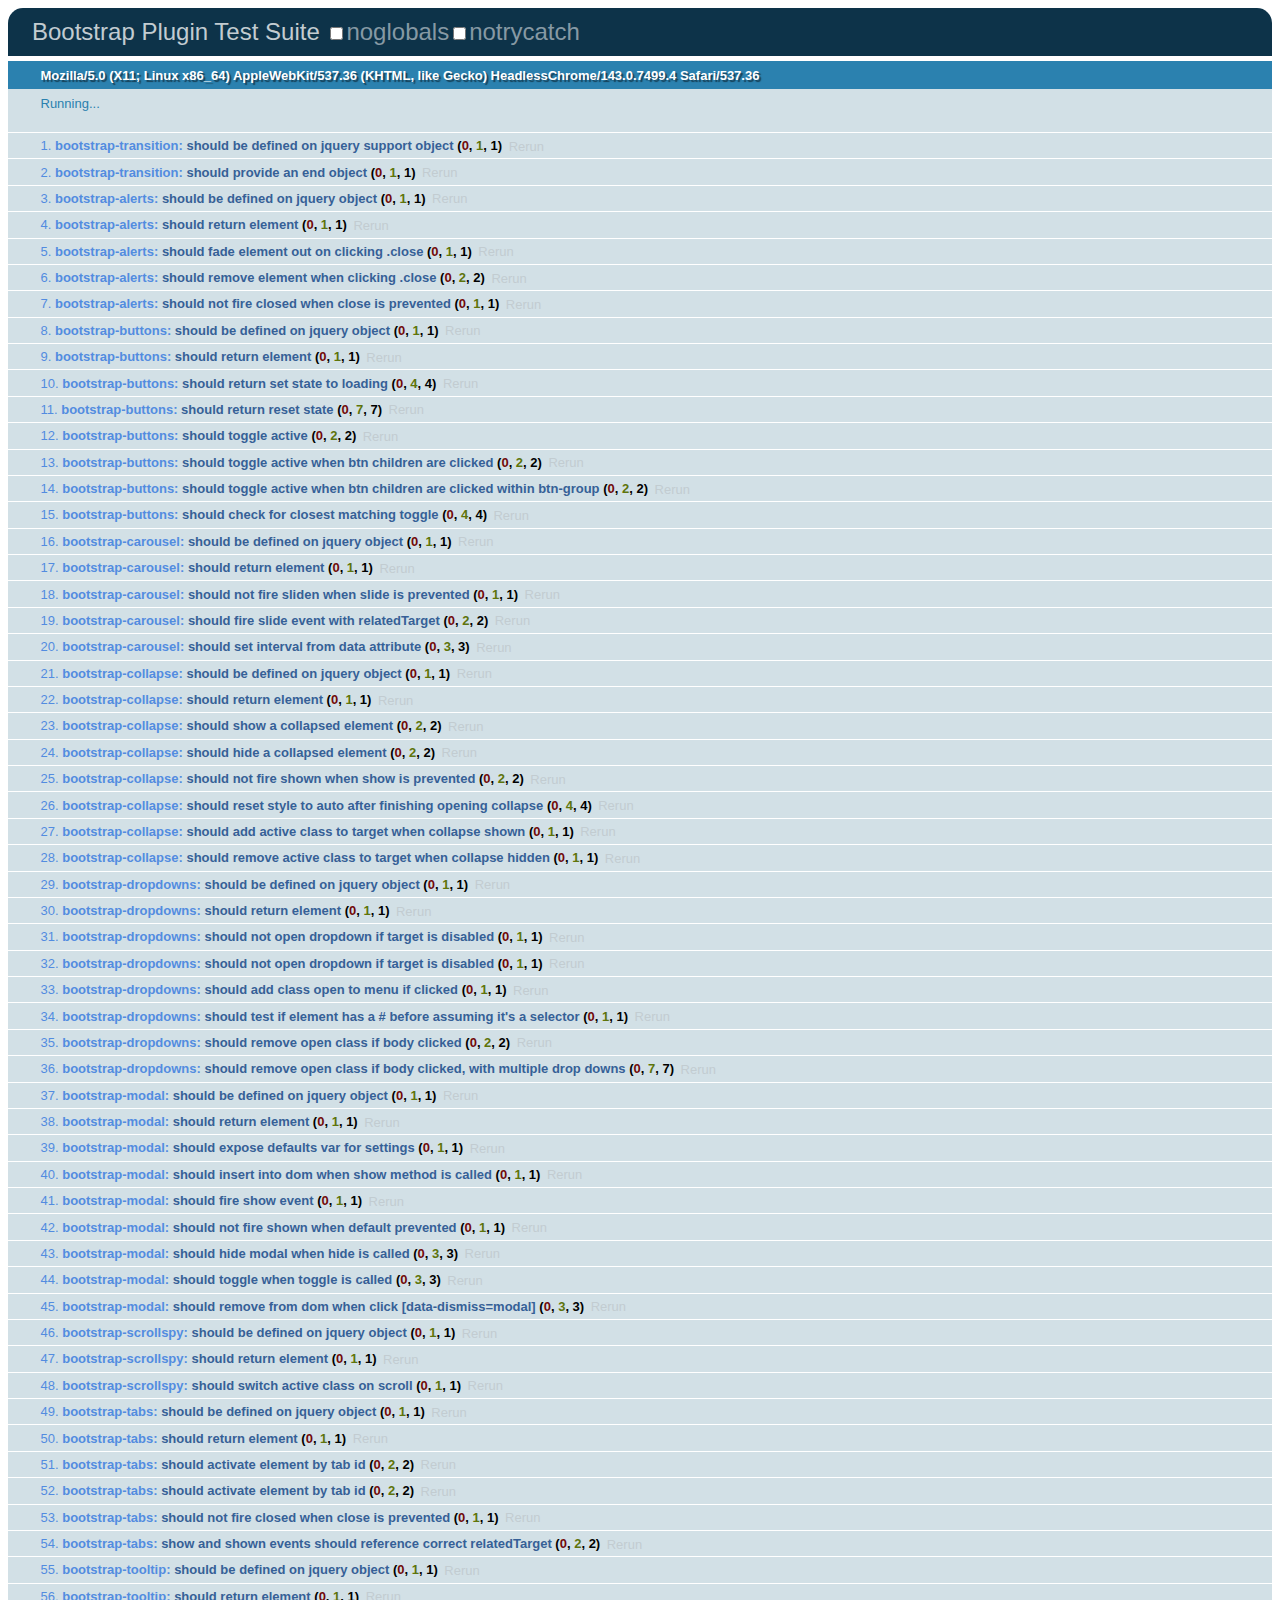
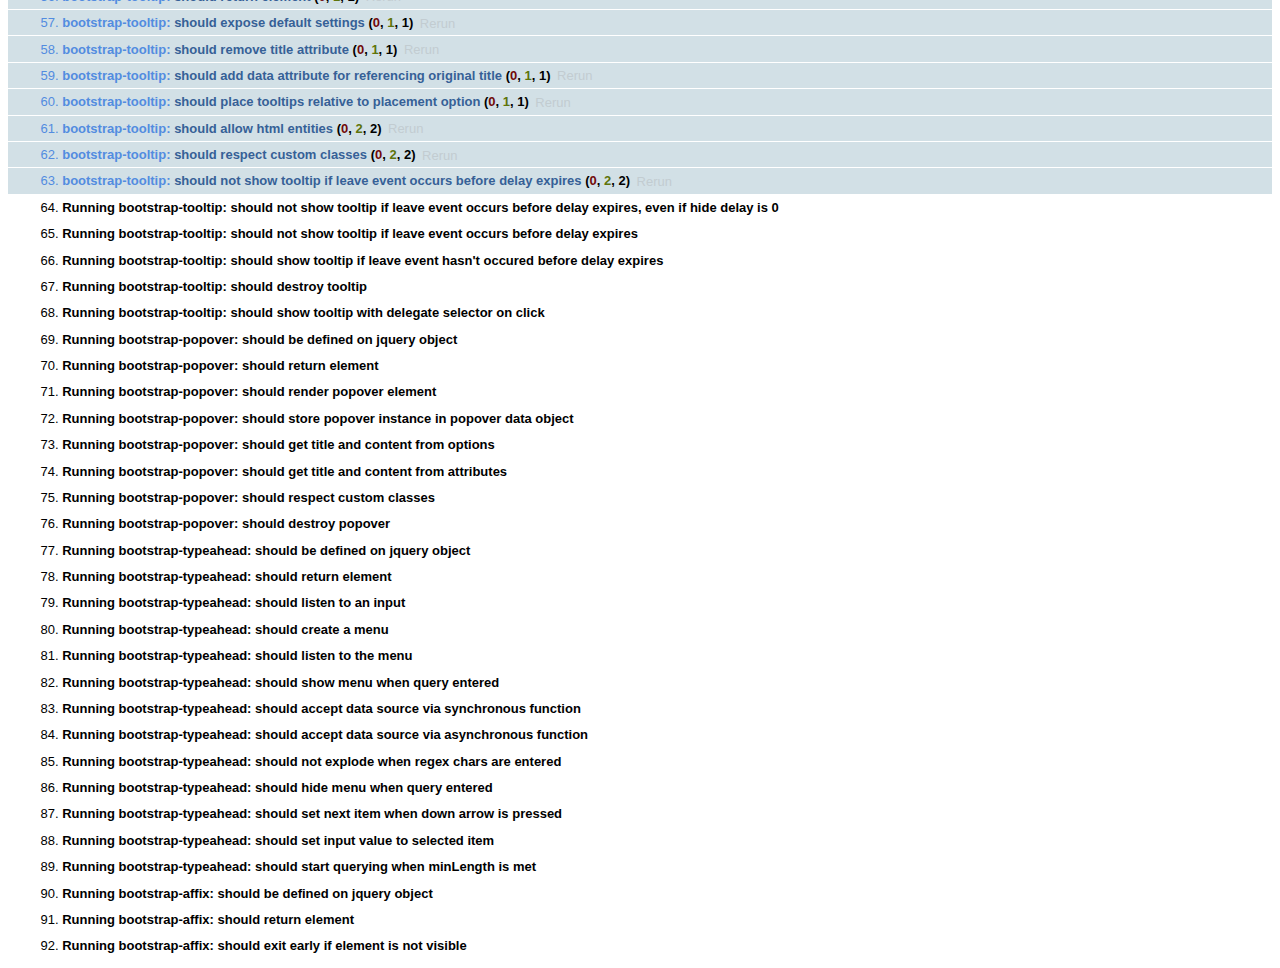
<file: src/main/webapp/js/tests/index.html>
<!DOCTYPE HTML>
<html>
<head>
  <title>Bootstrap Plugin Test Suite</title>

  <!-- jquery -->
  <!--<script src="http://code.jquery.com/jquery-1.7.min.js"></script>-->
  <script src="vendor/jquery.js"></script>

  <!-- qunit -->
  <link rel="stylesheet" href="vendor/qunit.css" type="text/css" media="screen" />
  <script src="vendor/qunit.js"></script>

  <!-- phantomjs logging script-->
  <script src="unit/bootstrap-phantom.js"></script>

  <!--  plugin sources -->
  <script src="../../js/bootstrap-transition.js"></script>
  <script src="../../js/bootstrap-alert.js"></script>
  <script src="../../js/bootstrap-button.js"></script>
  <script src="../../js/bootstrap-carousel.js"></script>
  <script src="../../js/bootstrap-collapse.js"></script>
  <script src="../../js/bootstrap-dropdown.js"></script>
  <script src="../../js/bootstrap-modal.js"></script>
  <script src="../../js/bootstrap-scrollspy.js"></script>
  <script src="../../js/bootstrap-tab.js"></script>
  <script src="../../js/bootstrap-tooltip.js"></script>
  <script src="../../js/bootstrap-popover.js"></script>
  <script src="../../js/bootstrap-typeahead.js"></script>
  <script src="../../js/bootstrap-affix.js"></script>

  <!-- unit tests -->
  <script src="unit/bootstrap-transition.js"></script>
  <script src="unit/bootstrap-alert.js"></script>
  <script src="unit/bootstrap-button.js"></script>
  <script src="unit/bootstrap-carousel.js"></script>
  <script src="unit/bootstrap-collapse.js"></script>
  <script src="unit/bootstrap-dropdown.js"></script>
  <script src="unit/bootstrap-modal.js"></script>
  <script src="unit/bootstrap-scrollspy.js"></script>
  <script src="unit/bootstrap-tab.js"></script>
  <script src="unit/bootstrap-tooltip.js"></script>
  <script src="unit/bootstrap-popover.js"></script>
  <script src="unit/bootstrap-typeahead.js"></script>
  <script src="unit/bootstrap-affix.js"></script>
</head>
<body>
  <div>
    <h1 id="qunit-header">Bootstrap Plugin Test Suite</h1>
    <h2 id="qunit-banner"></h2>
    <h2 id="qunit-userAgent"></h2>
    <ol id="qunit-tests"></ol>
    <div id="qunit-fixture"></div>
  </div>
</body>
</html>
</file>
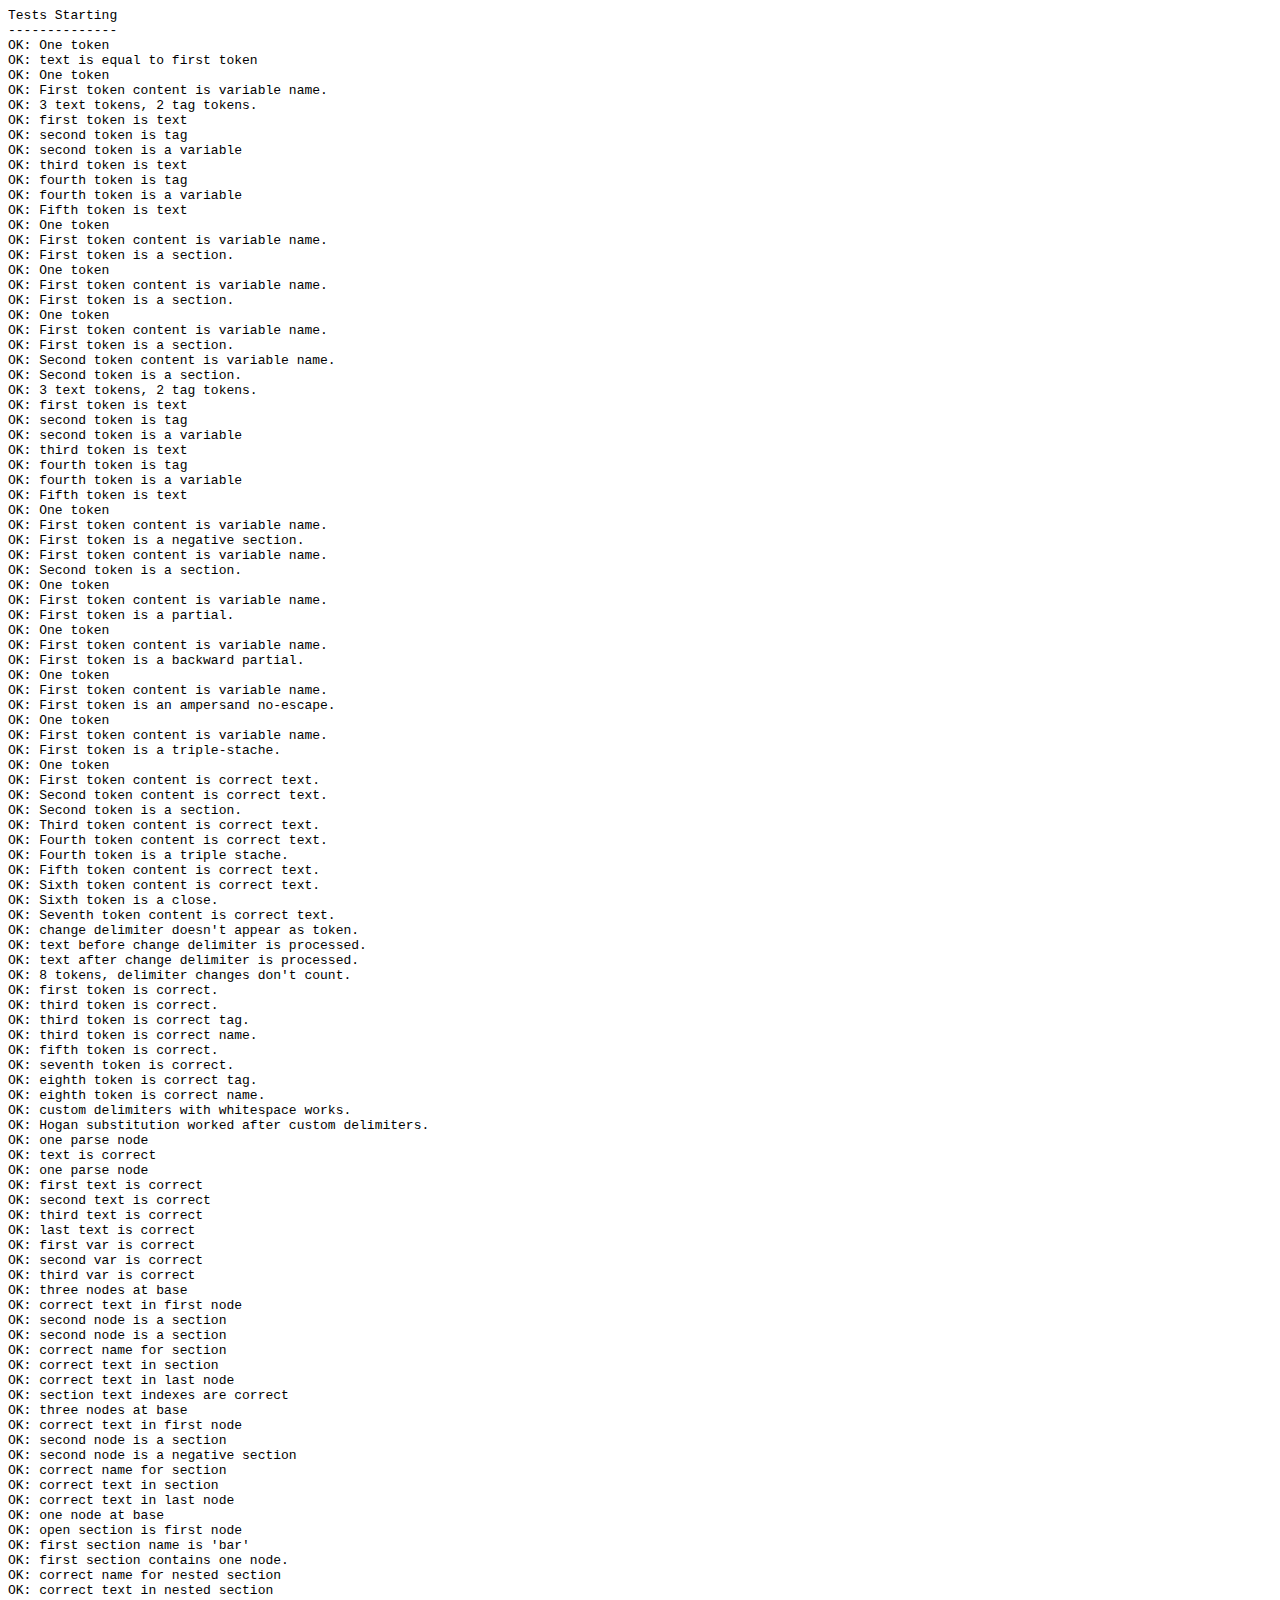
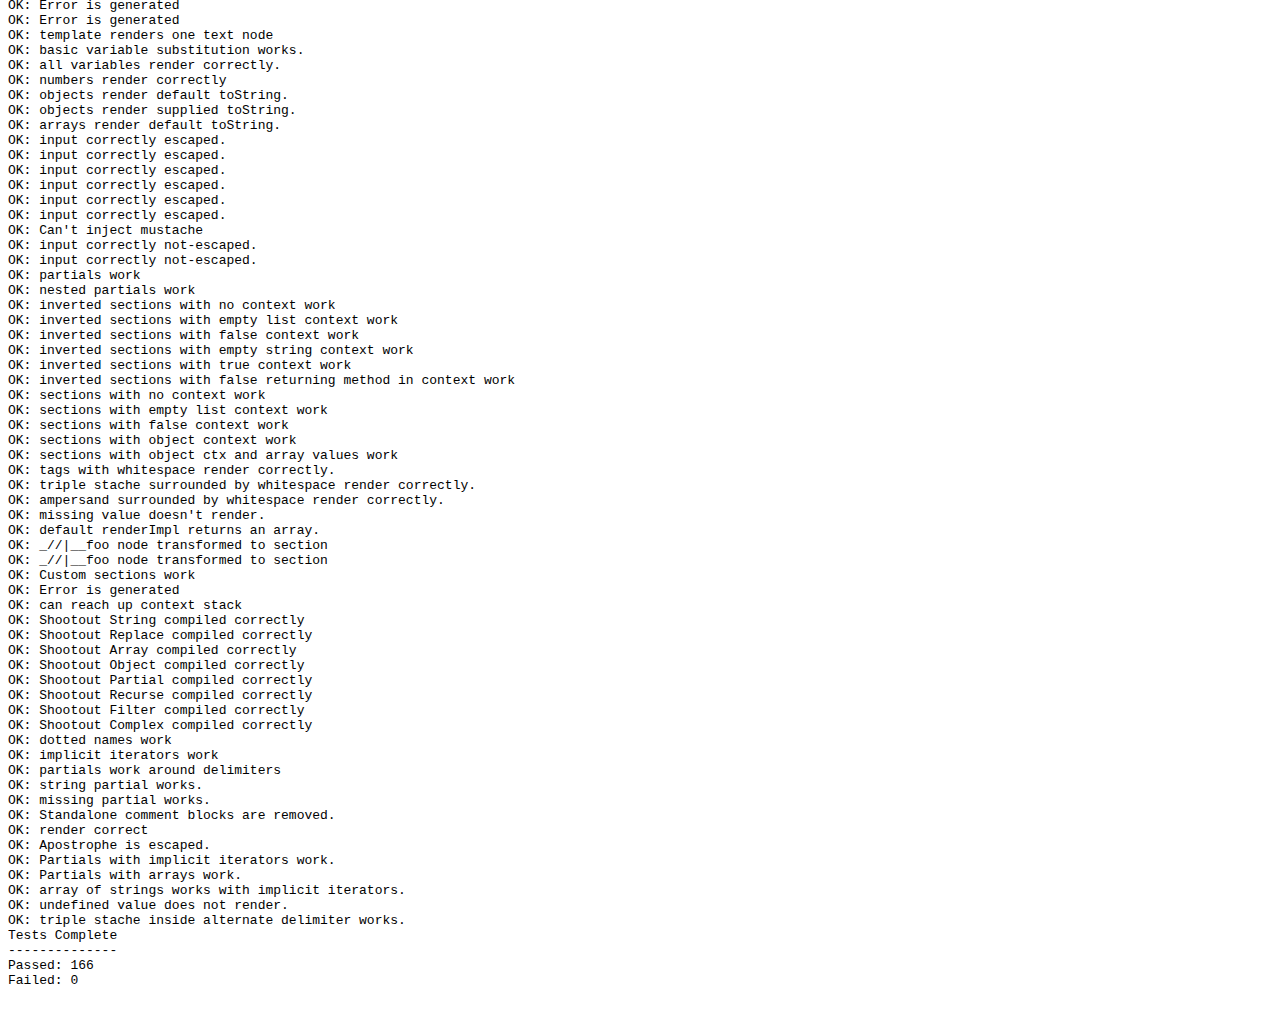
<file: src/main/webapp/docs/build/node_modules/hogan.js/test/index.html>
<html>
<head>
	<title>test</title>
	<script src="https://raw.github.com/douglascrockford/JSON-js/master/json2.js"></script>
</head>
<body>
  <code id="console"></code>
  <script>var Hogan = {};</script>
  <script src="../lib/template.js"></script>
  <script src="../lib/compiler.js"></script>
  <script src="./index.js"></script>
</body>
</html>
</file>
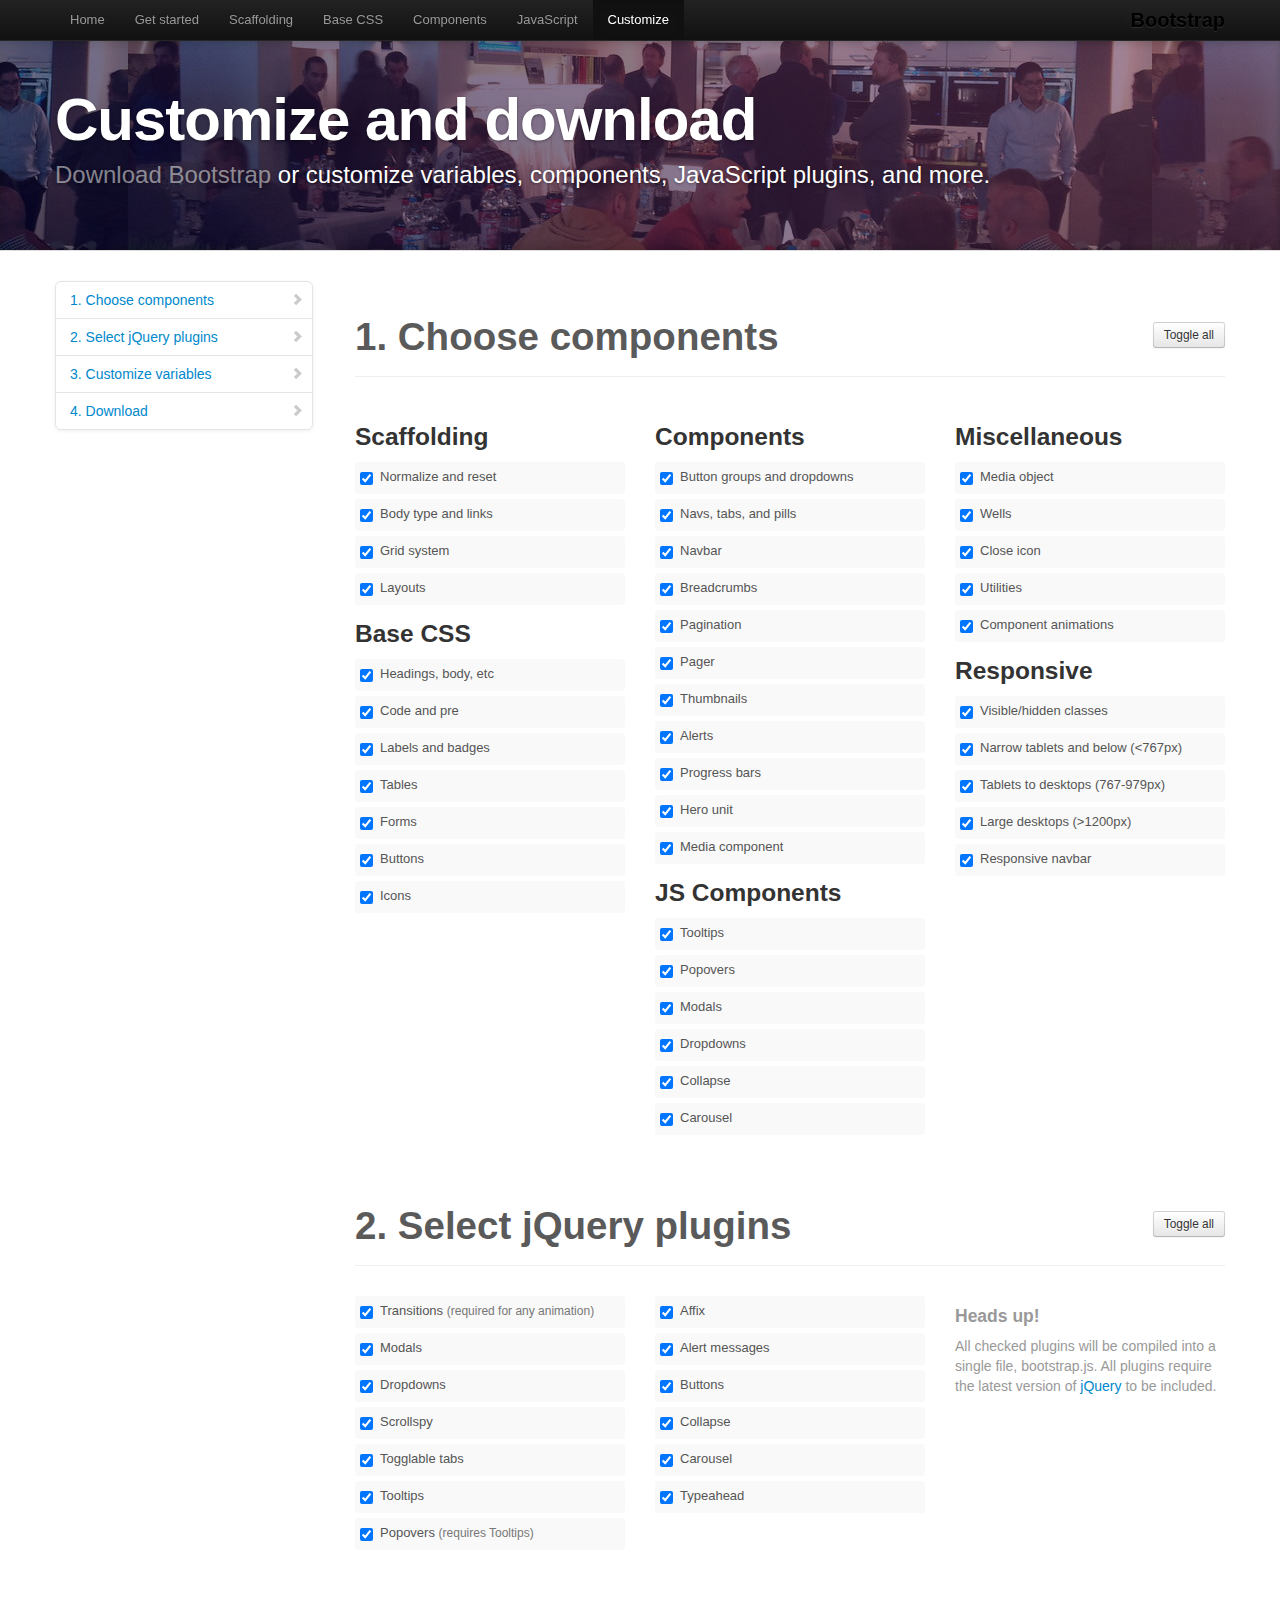
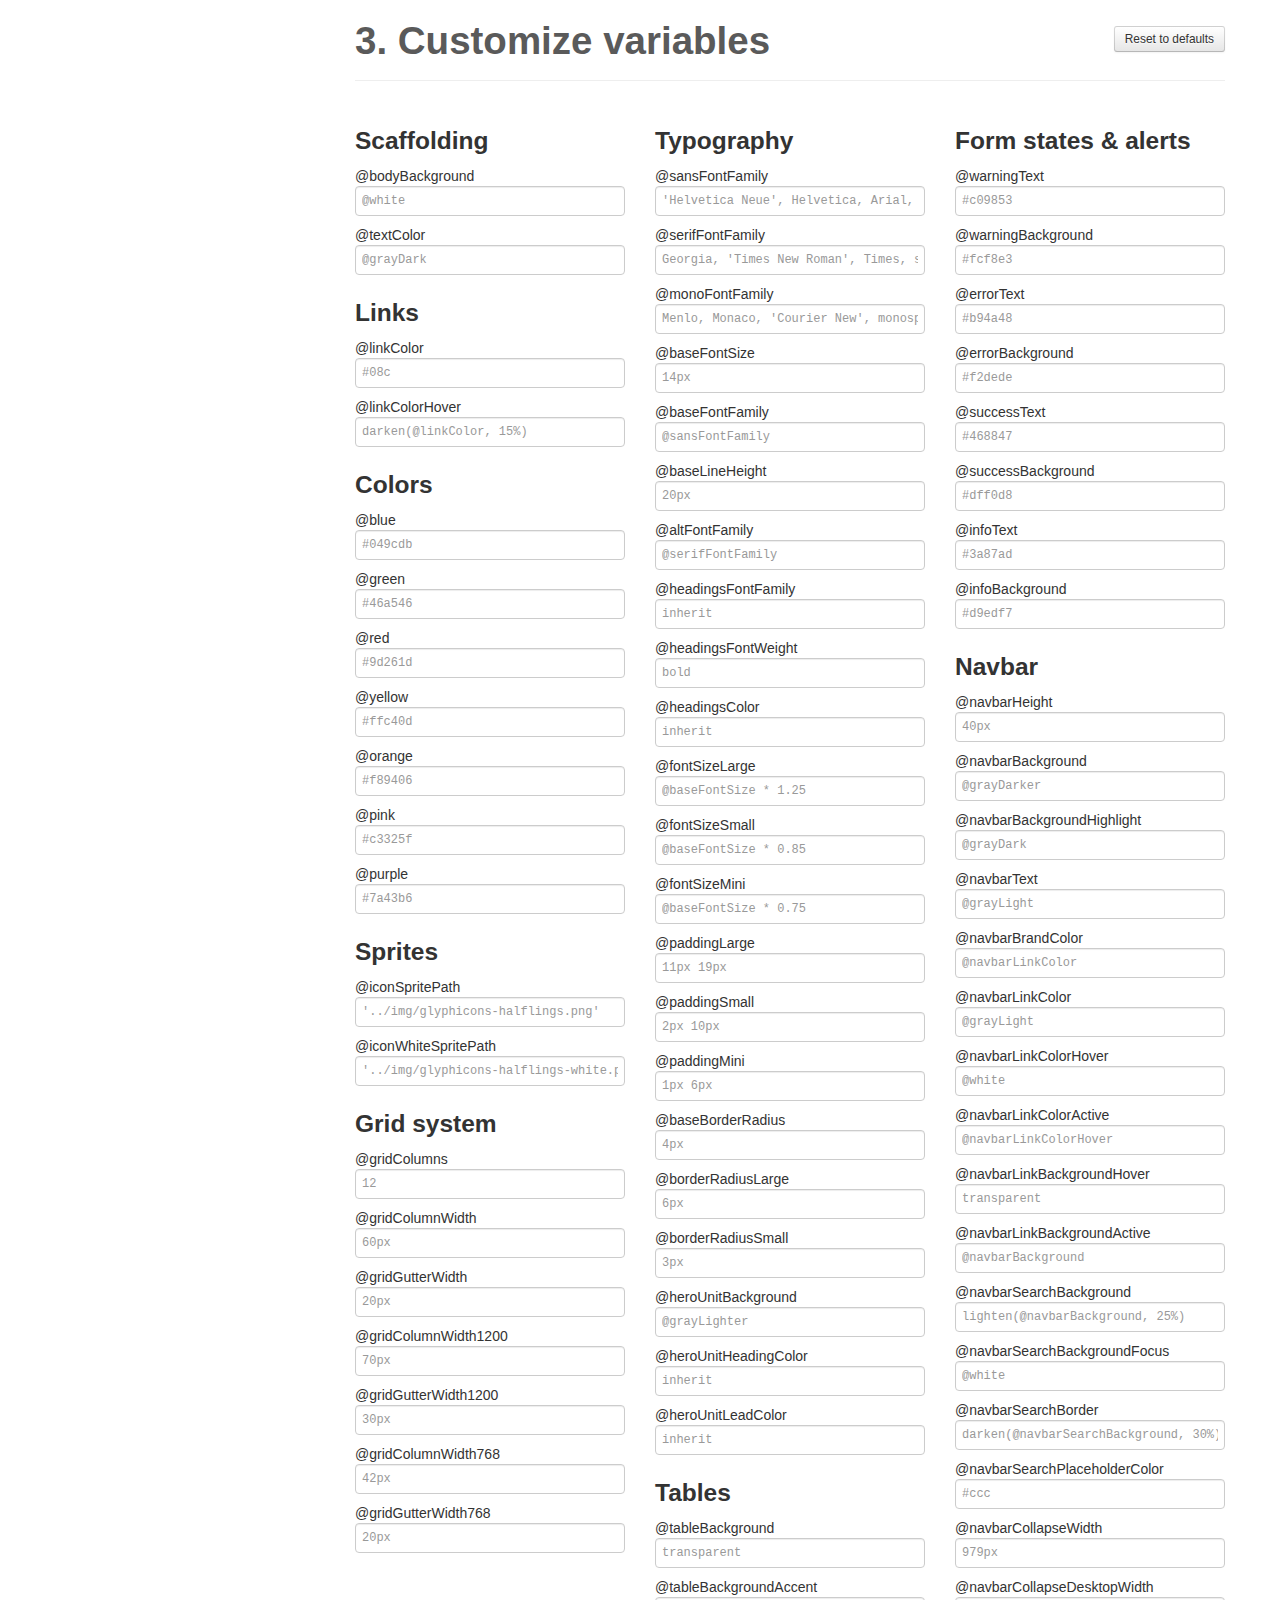
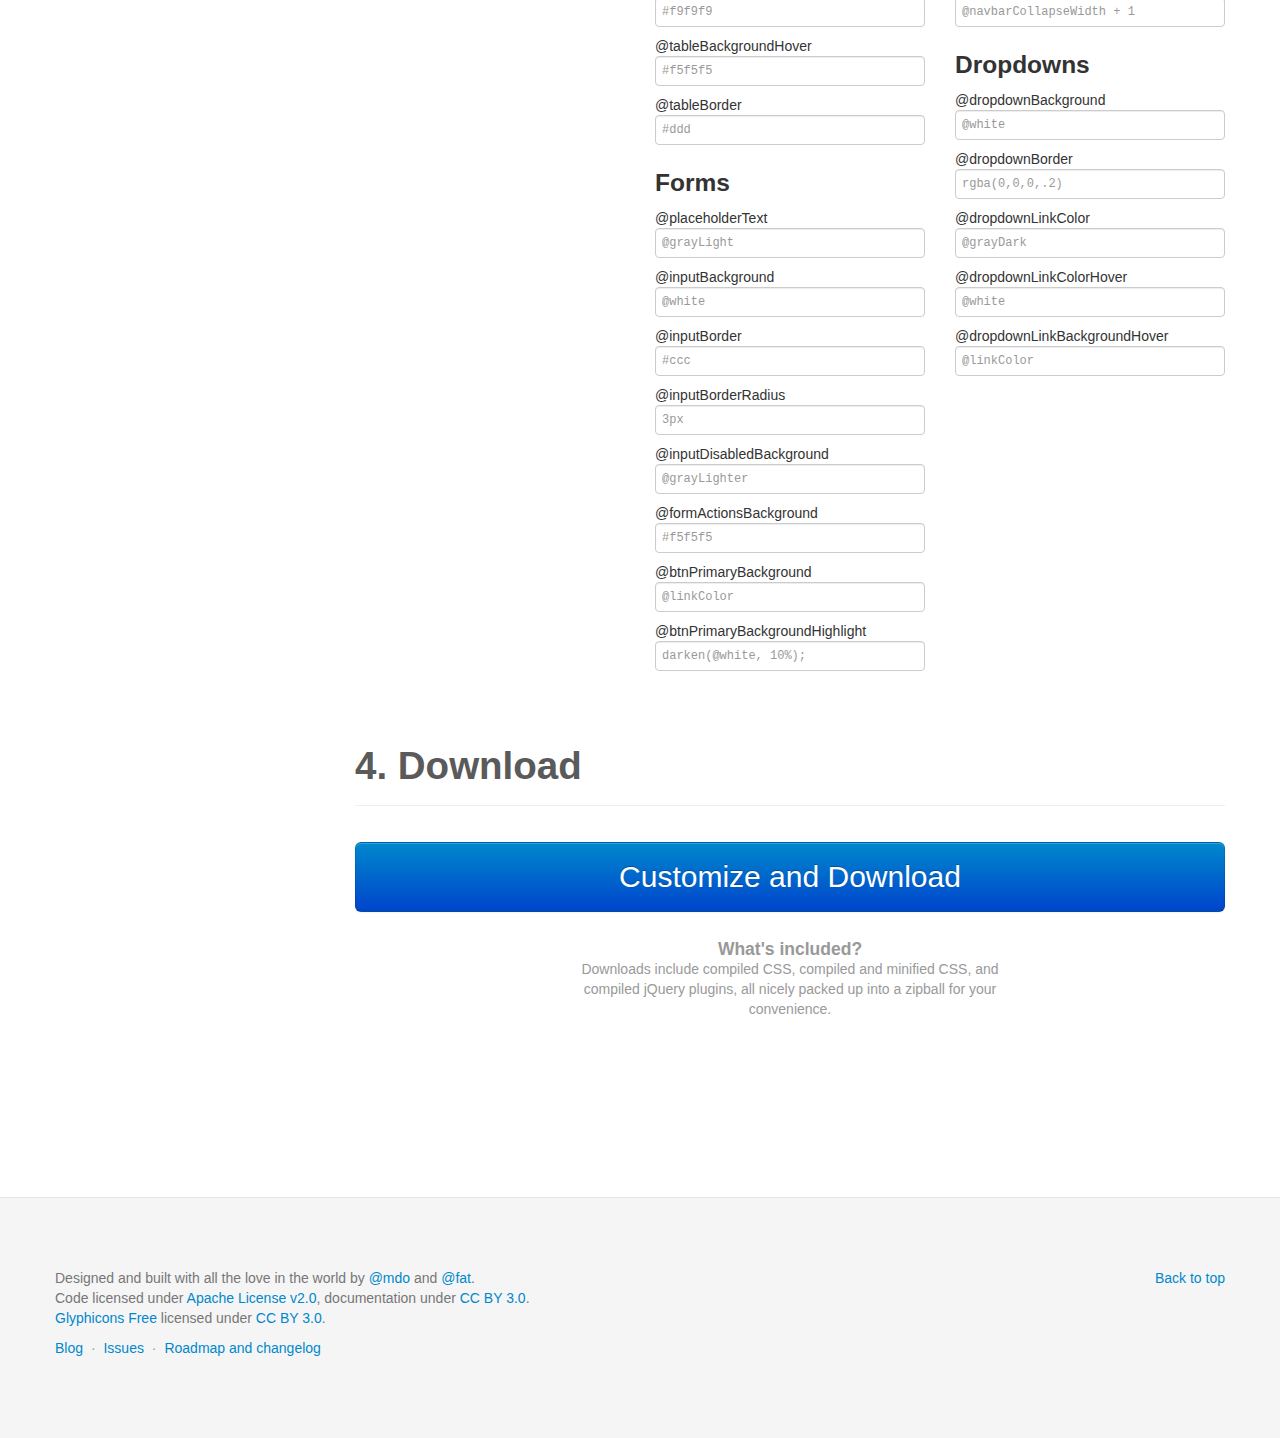
<file: src/main/webapp/docs/customize.html>
<!DOCTYPE html>
<html lang="en">
  <head>
    <meta charset="utf-8">
    <title>Customize · Bootstrap</title>
    <meta name="viewport" content="width=device-width, initial-scale=1.0">
    <meta name="description" content="">
    <meta name="author" content="">

    <!-- Le styles -->
    <link href="assets/css/bootstrap.css" rel="stylesheet">
    <link href="assets/css/bootstrap-responsive.css" rel="stylesheet">
    <link href="assets/css/docs.css" rel="stylesheet">
    <link href="assets/js/google-code-prettify/prettify.css" rel="stylesheet">

    <!-- Le HTML5 shim, for IE6-8 support of HTML5 elements -->
    <!--[if lt IE 9]>
      <script src="http://html5shim.googlecode.com/svn/trunk/html5.js"></script>
    <![endif]-->

    <!-- Le fav and touch icons -->
    <link rel="shortcut icon" href="assets/ico/favicon.ico">
    <link rel="apple-touch-icon-precomposed" sizes="144x144" href="assets/ico/apple-touch-icon-144-precomposed.png">
    <link rel="apple-touch-icon-precomposed" sizes="114x114" href="assets/ico/apple-touch-icon-114-precomposed.png">
    <link rel="apple-touch-icon-precomposed" sizes="72x72" href="assets/ico/apple-touch-icon-72-precomposed.png">
    <link rel="apple-touch-icon-precomposed" href="assets/ico/apple-touch-icon-57-precomposed.png">

  </head>

  <body data-spy="scroll" data-target=".bs-docs-sidebar">

    <!-- Navbar
    ================================================== -->
    <div class="navbar navbar-inverse navbar-fixed-top">
      <div class="navbar-inner">
        <div class="container">
          <button type="button" class="btn btn-navbar" data-toggle="collapse" data-target=".nav-collapse">
            <span class="icon-bar"></span>
            <span class="icon-bar"></span>
            <span class="icon-bar"></span>
          </button>
          <a class="brand" href="./index.html">Bootstrap</a>
          <div class="nav-collapse collapse">
            <ul class="nav">
              <li class="">
                <a href="./index.html">Home</a>
              </li>
              <li class="">
                <a href="./getting-started.html">Get started</a>
              </li>
              <li class="">
                <a href="./scaffolding.html">Scaffolding</a>
              </li>
              <li class="">
                <a href="./base-css.html">Base CSS</a>
              </li>
              <li class="">
                <a href="./components.html">Components</a>
              </li>
              <li class="">
                <a href="./javascript.html">JavaScript</a>
              </li>
              <li class="active">
                <a href="./customize.html">Customize</a>
              </li>
            </ul>
          </div>
        </div>
      </div>
    </div>

<!-- Masthead
================================================== -->
<header class="jumbotron subhead" id="overview">
  <div class="container">
    <h1>Customize and download</h1>
    <p class="lead"><a href="https://github.com/twitter/bootstrap/zipball/master">Download Bootstrap</a> or customize variables, components, JavaScript plugins, and more.</p>
  </div>
</header>


  <div class="container">

    <!-- Docs nav
    ================================================== -->
    <div class="row">
      <div class="span3 bs-docs-sidebar">
        <ul class="nav nav-list bs-docs-sidenav">
          <li><a href="#components"><i class="icon-chevron-right"></i> 1. Choose components</a></li>
          <li><a href="#plugins"><i class="icon-chevron-right"></i> 2. Select jQuery plugins</a></li>
          <li><a href="#variables"><i class="icon-chevron-right"></i> 3. Customize variables</a></li>
          <li><a href="#download"><i class="icon-chevron-right"></i> 4. Download</a></li>
        </ul>
      </div>
      <div class="span9">


        <!-- Customize form
        ================================================== -->
        <form>
          <section class="download" id="components">
            <div class="page-header">
              <a class="btn btn-small pull-right toggle-all" href="#">Toggle all</a>
              <h1>
                1. Choose components
              </h1>
            </div>
            <div class="row download-builder">
              <div class="span3">
                <h3>Scaffolding</h3>
                <label class="checkbox"><input checked="checked" type="checkbox" value="reset.less"> Normalize and reset</label>
                <label class="checkbox"><input checked="checked" type="checkbox" value="scaffolding.less"> Body type and links</label>
                <label class="checkbox"><input checked="checked" type="checkbox" value="grid.less"> Grid system</label>
                <label class="checkbox"><input checked="checked" type="checkbox" value="layouts.less"> Layouts</label>
                <h3>Base CSS</h3>
                <label class="checkbox"><input checked="checked" type="checkbox" value="type.less"> Headings, body, etc</label>
                <label class="checkbox"><input checked="checked" type="checkbox" value="code.less"> Code and pre</label>
                <label class="checkbox"><input checked="checked" type="checkbox" value="labels-badges.less"> Labels and badges</label>
                <label class="checkbox"><input checked="checked" type="checkbox" value="tables.less"> Tables</label>
                <label class="checkbox"><input checked="checked" type="checkbox" value="forms.less"> Forms</label>
                <label class="checkbox"><input checked="checked" type="checkbox" value="buttons.less"> Buttons</label>
                <label class="checkbox"><input checked="checked" type="checkbox" value="sprites.less"> Icons</label>
              </div><!-- /span -->
              <div class="span3">
                <h3>Components</h3>
                <label class="checkbox"><input checked="checked" type="checkbox" value="button-groups.less"> Button groups and dropdowns</label>
                <label class="checkbox"><input checked="checked" type="checkbox" value="navs.less"> Navs, tabs, and pills</label>
                <label class="checkbox"><input checked="checked" type="checkbox" value="navbar.less"> Navbar</label>
                <label class="checkbox"><input checked="checked" type="checkbox" value="breadcrumbs.less"> Breadcrumbs</label>
                <label class="checkbox"><input checked="checked" type="checkbox" value="pagination.less"> Pagination</label>
                <label class="checkbox"><input checked="checked" type="checkbox" value="pager.less"> Pager</label>
                <label class="checkbox"><input checked="checked" type="checkbox" value="thumbnails.less"> Thumbnails</label>
                <label class="checkbox"><input checked="checked" type="checkbox" value="alerts.less"> Alerts</label>
                <label class="checkbox"><input checked="checked" type="checkbox" value="progress-bars.less"> Progress bars</label>
                <label class="checkbox"><input checked="checked" type="checkbox" value="hero-unit.less"> Hero unit</label>
                <label class="checkbox"><input checked="checked" type="checkbox" value="media.less"> Media component</label>
                <h3>JS Components</h3>
                <label class="checkbox"><input checked="checked" type="checkbox" value="tooltip.less"> Tooltips</label>
                <label class="checkbox"><input checked="checked" type="checkbox" value="popovers.less"> Popovers</label>
                <label class="checkbox"><input checked="checked" type="checkbox" value="modals.less"> Modals</label>
                <label class="checkbox"><input checked="checked" type="checkbox" value="dropdowns.less"> Dropdowns</label>
                <label class="checkbox"><input checked="checked" type="checkbox" value="accordion.less"> Collapse</label>
                <label class="checkbox"><input checked="checked" type="checkbox" value="carousel.less"> Carousel</label>
              </div><!-- /span -->
              <div class="span3">
                <h3>Miscellaneous</h3>
                <label class="checkbox"><input checked="checked" type="checkbox" value="media.less"> Media object</label>
                <label class="checkbox"><input checked="checked" type="checkbox" value="wells.less"> Wells</label>
                <label class="checkbox"><input checked="checked" type="checkbox" value="close.less"> Close icon</label>
                <label class="checkbox"><input checked="checked" type="checkbox" value="utilities.less"> Utilities</label>
                <label class="checkbox"><input checked="checked" type="checkbox" value="component-animations.less"> Component animations</label>
                <h3>Responsive</h3>
                <label class="checkbox"><input checked="checked" type="checkbox" value="responsive-utilities.less"> Visible/hidden classes</label>
                <label class="checkbox"><input checked="checked" type="checkbox" value="responsive-767px-max.less"> Narrow tablets and below (<767px)</label>
                <label class="checkbox"><input checked="checked" type="checkbox" value="responsive-768px-979px.less"> Tablets to desktops (767-979px)</label>
                <label class="checkbox"><input checked="checked" type="checkbox" value="responsive-1200px-min.less"> Large desktops (>1200px)</label>
                <label class="checkbox"><input checked="checked" type="checkbox" value="responsive-navbar.less"> Responsive navbar</label>
              </div><!-- /span -->
            </div><!-- /row -->
          </section>

          <section class="download" id="plugins">
            <div class="page-header">
              <a class="btn btn-small pull-right toggle-all" href="#">Toggle all</a>
              <h1>
                2. Select jQuery plugins
              </h1>
            </div>
            <div class="row download-builder">
              <div class="span3">
                <label class="checkbox">
                  <input type="checkbox" checked="true" value="bootstrap-transition.js">
                  Transitions <small>(required for any animation)</small>
                </label>
                <label class="checkbox">
                  <input type="checkbox" checked="true" value="bootstrap-modal.js">
                  Modals
                </label>
                <label class="checkbox">
                  <input type="checkbox" checked="true" value="bootstrap-dropdown.js">
                  Dropdowns
                </label>
                <label class="checkbox">
                  <input type="checkbox" checked="true" value="bootstrap-scrollspy.js">
                  Scrollspy
                </label>
                <label class="checkbox">
                  <input type="checkbox" checked="true" value="bootstrap-tab.js">
                  Togglable tabs
                </label>
                <label class="checkbox">
                  <input type="checkbox" checked="true" value="bootstrap-tooltip.js">
                  Tooltips
                </label>
                <label class="checkbox">
                  <input type="checkbox" checked="true" value="bootstrap-popover.js">
                  Popovers <small>(requires Tooltips)</small>
                </label>
              </div><!-- /span -->
              <div class="span3">
                <label class="checkbox">
                  <input type="checkbox" checked="true" value="bootstrap-affix.js">
                  Affix
                </label>
                <label class="checkbox">
                  <input type="checkbox" checked="true" value="bootstrap-alert.js">
                  Alert messages
                </label>
                <label class="checkbox">
                  <input type="checkbox" checked="true" value="bootstrap-button.js">
                  Buttons
                </label>
                <label class="checkbox">
                  <input type="checkbox" checked="true" value="bootstrap-collapse.js">
                  Collapse
                </label>
                <label class="checkbox">
                  <input type="checkbox" checked="true" value="bootstrap-carousel.js">
                  Carousel
                </label>
                <label class="checkbox">
                  <input type="checkbox" checked="true" value="bootstrap-typeahead.js">
                  Typeahead
                </label>
              </div><!-- /span -->
              <div class="span3">
                <h4 class="muted">Heads up!</h4>
                <p class="muted">All checked plugins will be compiled into a single file, bootstrap.js. All plugins require the latest version of <a href="http://jquery.com/" target="_blank">jQuery</a> to be included.</p>
              </div><!-- /span -->
            </div><!-- /row -->
          </section>


          <section class="download" id="variables">
            <div class="page-header">
              <a class="btn btn-small pull-right toggle-all" href="#">Reset to defaults</a>
              <h1>
                3. Customize variables
              </h1>
            </div>
            <div class="row download-builder">
              <div class="span3">
                <h3>Scaffolding</h3>
                <label>@bodyBackground</label>
                <input type="text" class="span3" placeholder="@white">
                <label>@textColor</label>
                <input type="text" class="span3" placeholder="@grayDark">

                <h3>Links</h3>
                <label>@linkColor</label>
                <input type="text" class="span3" placeholder="#08c">
                <label>@linkColorHover</label>
                <input type="text" class="span3" placeholder="darken(@linkColor, 15%)">
                <h3>Colors</h3>
                <label>@blue</label>
                <input type="text" class="span3" placeholder="#049cdb">
                <label>@green</label>
                <input type="text" class="span3" placeholder="#46a546">
                <label>@red</label>
                <input type="text" class="span3" placeholder="#9d261d">
                <label>@yellow</label>
                <input type="text" class="span3" placeholder="#ffc40d">
                <label>@orange</label>
                <input type="text" class="span3" placeholder="#f89406">
                <label>@pink</label>
                <input type="text" class="span3" placeholder="#c3325f">
                <label>@purple</label>
                <input type="text" class="span3" placeholder="#7a43b6">

                <h3>Sprites</h3>
                <label>@iconSpritePath</label>
                <input type="text" class="span3" placeholder="'../img/glyphicons-halflings.png'">
                <label>@iconWhiteSpritePath</label>
                <input type="text" class="span3" placeholder="'../img/glyphicons-halflings-white.png'">

                <h3>Grid system</h3>
                <label>@gridColumns</label>
                <input type="text" class="span3" placeholder="12">
                <label>@gridColumnWidth</label>
                <input type="text" class="span3" placeholder="60px">
                <label>@gridGutterWidth</label>
                <input type="text" class="span3" placeholder="20px">
                <label>@gridColumnWidth1200</label>
                <input type="text" class="span3" placeholder="70px">
                <label>@gridGutterWidth1200</label>
                <input type="text" class="span3" placeholder="30px">
                <label>@gridColumnWidth768</label>
                <input type="text" class="span3" placeholder="42px">
                <label>@gridGutterWidth768</label>
                <input type="text" class="span3" placeholder="20px">

              </div><!-- /span -->
              <div class="span3">

                <h3>Typography</h3>
                <label>@sansFontFamily</label>
                <input type="text" class="span3" placeholder="'Helvetica Neue', Helvetica, Arial, sans-serif">
                <label>@serifFontFamily</label>
                <input type="text" class="span3" placeholder="Georgia, 'Times New Roman', Times, serif">
                <label>@monoFontFamily</label>
                <input type="text" class="span3" placeholder="Menlo, Monaco, 'Courier New', monospace">

                <label>@baseFontSize</label>
                <input type="text" class="span3" placeholder="14px">
                <label>@baseFontFamily</label>
                <input type="text" class="span3" placeholder="@sansFontFamily">
                <label>@baseLineHeight</label>
                <input type="text" class="span3" placeholder="20px">

                <label>@altFontFamily</label>
                <input type="text" class="span3" placeholder="@serifFontFamily">
                <label>@headingsFontFamily</label>
                <input type="text" class="span3" placeholder="inherit">
                <label>@headingsFontWeight</label>
                <input type="text" class="span3" placeholder="bold">
                <label>@headingsColor</label>
                <input type="text" class="span3" placeholder="inherit">

                <label>@fontSizeLarge</label>
                <input type="text" class="span3" placeholder="@baseFontSize * 1.25">
                <label>@fontSizeSmall</label>
                <input type="text" class="span3" placeholder="@baseFontSize * 0.85">
                <label>@fontSizeMini</label>
                <input type="text" class="span3" placeholder="@baseFontSize * 0.75">

                <label>@paddingLarge</label>
                <input type="text" class="span3" placeholder="11px 19px">
                <label>@paddingSmall</label>
                <input type="text" class="span3" placeholder="2px 10px">
                <label>@paddingMini</label>
                <input type="text" class="span3" placeholder="1px 6px">

                <label>@baseBorderRadius</label>
                <input type="text" class="span3" placeholder="4px">
                <label>@borderRadiusLarge</label>
                <input type="text" class="span3" placeholder="6px">
                <label>@borderRadiusSmall</label>
                <input type="text" class="span3" placeholder="3px">

                <label>@heroUnitBackground</label>
                <input type="text" class="span3" placeholder="@grayLighter">
                <label>@heroUnitHeadingColor</label>
                <input type="text" class="span3" placeholder="inherit">
                <label>@heroUnitLeadColor</label>
                <input type="text" class="span3" placeholder="inherit">

                <h3>Tables</h3>
                <label>@tableBackground</label>
                <input type="text" class="span3" placeholder="transparent">
                <label>@tableBackgroundAccent</label>
                <input type="text" class="span3" placeholder="#f9f9f9">
                <label>@tableBackgroundHover</label>
                <input type="text" class="span3" placeholder="#f5f5f5">
                <label>@tableBorder</label>
                <input type="text" class="span3" placeholder="#ddd">

                <h3>Forms</h3>
                <label>@placeholderText</label>
                <input type="text" class="span3" placeholder="@grayLight">
                <label>@inputBackground</label>
                <input type="text" class="span3" placeholder="@white">
                <label>@inputBorder</label>
                <input type="text" class="span3" placeholder="#ccc">
                <label>@inputBorderRadius</label>
                <input type="text" class="span3" placeholder="3px">
                <label>@inputDisabledBackground</label>
                <input type="text" class="span3" placeholder="@grayLighter">
                <label>@formActionsBackground</label>
                <input type="text" class="span3" placeholder="#f5f5f5">
                <label>@btnPrimaryBackground</label>
                <input type="text" class="span3" placeholder="@linkColor">
                <label>@btnPrimaryBackgroundHighlight</label>
                <input type="text" class="span3" placeholder="darken(@white, 10%);">

              </div><!-- /span -->
              <div class="span3">

                <h3>Form states &amp; alerts</h3>
                <label>@warningText</label>
                <input type="text" class="span3" placeholder="#c09853">
                <label>@warningBackground</label>
                <input type="text" class="span3" placeholder="#fcf8e3">
                <label>@errorText</label>
                <input type="text" class="span3" placeholder="#b94a48">
                <label>@errorBackground</label>
                <input type="text" class="span3" placeholder="#f2dede">
                <label>@successText</label>
                <input type="text" class="span3" placeholder="#468847">
                <label>@successBackground</label>
                <input type="text" class="span3" placeholder="#dff0d8">
                <label>@infoText</label>
                <input type="text" class="span3" placeholder="#3a87ad">
                <label>@infoBackground</label>
                <input type="text" class="span3" placeholder="#d9edf7">

                <h3>Navbar</h3>
                <label>@navbarHeight</label>
                <input type="text" class="span3" placeholder="40px">
                <label>@navbarBackground</label>
                <input type="text" class="span3" placeholder="@grayDarker">
                <label>@navbarBackgroundHighlight</label>
                <input type="text" class="span3" placeholder="@grayDark">
                <label>@navbarText</label>
                <input type="text" class="span3" placeholder="@grayLight">
                <label>@navbarBrandColor</label>
                <input type="text" class="span3" placeholder="@navbarLinkColor">
                <label>@navbarLinkColor</label>
                <input type="text" class="span3" placeholder="@grayLight">
                <label>@navbarLinkColorHover</label>
                <input type="text" class="span3" placeholder="@white">
                <label>@navbarLinkColorActive</label>
                <input type="text" class="span3" placeholder="@navbarLinkColorHover">
                <label>@navbarLinkBackgroundHover</label>
                <input type="text" class="span3" placeholder="transparent">
                <label>@navbarLinkBackgroundActive</label>
                <input type="text" class="span3" placeholder="@navbarBackground">
                <label>@navbarSearchBackground</label>
                <input type="text" class="span3" placeholder="lighten(@navbarBackground, 25%)">
                <label>@navbarSearchBackgroundFocus</label>
                <input type="text" class="span3" placeholder="@white">
                <label>@navbarSearchBorder</label>
                <input type="text" class="span3" placeholder="darken(@navbarSearchBackground, 30%)">
                <label>@navbarSearchPlaceholderColor</label>
                <input type="text" class="span3" placeholder="#ccc">

                <label>@navbarCollapseWidth</label>
                <input type="text" class="span3" placeholder="979px">
                <label>@navbarCollapseDesktopWidth</label>
                <input type="text" class="span3" placeholder="@navbarCollapseWidth + 1">

                <h3>Dropdowns</h3>
                <label>@dropdownBackground</label>
                <input type="text" class="span3" placeholder="@white">
                <label>@dropdownBorder</label>
                <input type="text" class="span3" placeholder="rgba(0,0,0,.2)">
                <label>@dropdownLinkColor</label>
                <input type="text" class="span3" placeholder="@grayDark">
                <label>@dropdownLinkColorHover</label>
                <input type="text" class="span3" placeholder="@white">
                <label>@dropdownLinkBackgroundHover</label>
                <input type="text" class="span3" placeholder="@linkColor">
              </div><!-- /span -->
            </div><!-- /row -->
          </section>

          <section class="download" id="download">
            <div class="page-header">
              <h1>
                4. Download
              </h1>
            </div>
            <div class="download-btn">
              <a class="btn btn-primary" href="#" >Customize and Download</a>
              <h4>What's included?</h4>
              <p>Downloads include compiled CSS, compiled and minified CSS, and compiled jQuery plugins, all nicely packed up into a zipball for your convenience.</p>
            </div>
          </section><!-- /download -->
        </form>



      </div>
    </div>

  </div>



    <!-- Footer
    ================================================== -->
    <footer class="footer">
      <div class="container">
        <p class="pull-right"><a href="#">Back to top</a></p>
        <p>Designed and built with all the love in the world by <a href="http://twitter.com/mdo" target="_blank">@mdo</a> and <a href="http://twitter.com/fat" target="_blank">@fat</a>.</p>
        <p>Code licensed under <a href="http://www.apache.org/licenses/LICENSE-2.0" target="_blank">Apache License v2.0</a>, documentation under <a href="http://creativecommons.org/licenses/by/3.0/">CC BY 3.0</a>.</p>
        <p><a href="http://glyphicons.com">Glyphicons Free</a> licensed under <a href="http://creativecommons.org/licenses/by/3.0/">CC BY 3.0</a>.</p>
        <ul class="footer-links">
          <li><a href="http://blog.getbootstrap.com">Blog</a></li>
          <li class="muted">&middot;</li>
          <li><a href="https://github.com/twitter/bootstrap/issues?state=open">Issues</a></li>
          <li class="muted">&middot;</li>
          <li><a href="https://github.com/twitter/bootstrap/wiki">Roadmap and changelog</a></li>
        </ul>
      </div>
    </footer>



    <!-- Le javascript
    ================================================== -->
    <!-- Placed at the end of the document so the pages load faster -->
    <script type="text/javascript" src="http://platform.twitter.com/widgets.js"></script>
    <script src="assets/js/jquery.js"></script>
    <script src="assets/js/google-code-prettify/prettify.js"></script>
    <script src="assets/js/bootstrap-transition.js"></script>
    <script src="assets/js/bootstrap-alert.js"></script>
    <script src="assets/js/bootstrap-modal.js"></script>
    <script src="assets/js/bootstrap-dropdown.js"></script>
    <script src="assets/js/bootstrap-scrollspy.js"></script>
    <script src="assets/js/bootstrap-tab.js"></script>
    <script src="assets/js/bootstrap-tooltip.js"></script>
    <script src="assets/js/bootstrap-popover.js"></script>
    <script src="assets/js/bootstrap-button.js"></script>
    <script src="assets/js/bootstrap-collapse.js"></script>
    <script src="assets/js/bootstrap-carousel.js"></script>
    <script src="assets/js/bootstrap-typeahead.js"></script>
    <script src="assets/js/bootstrap-affix.js"></script>
    <script src="assets/js/application.js"></script>



  </body>
</html>
</file>
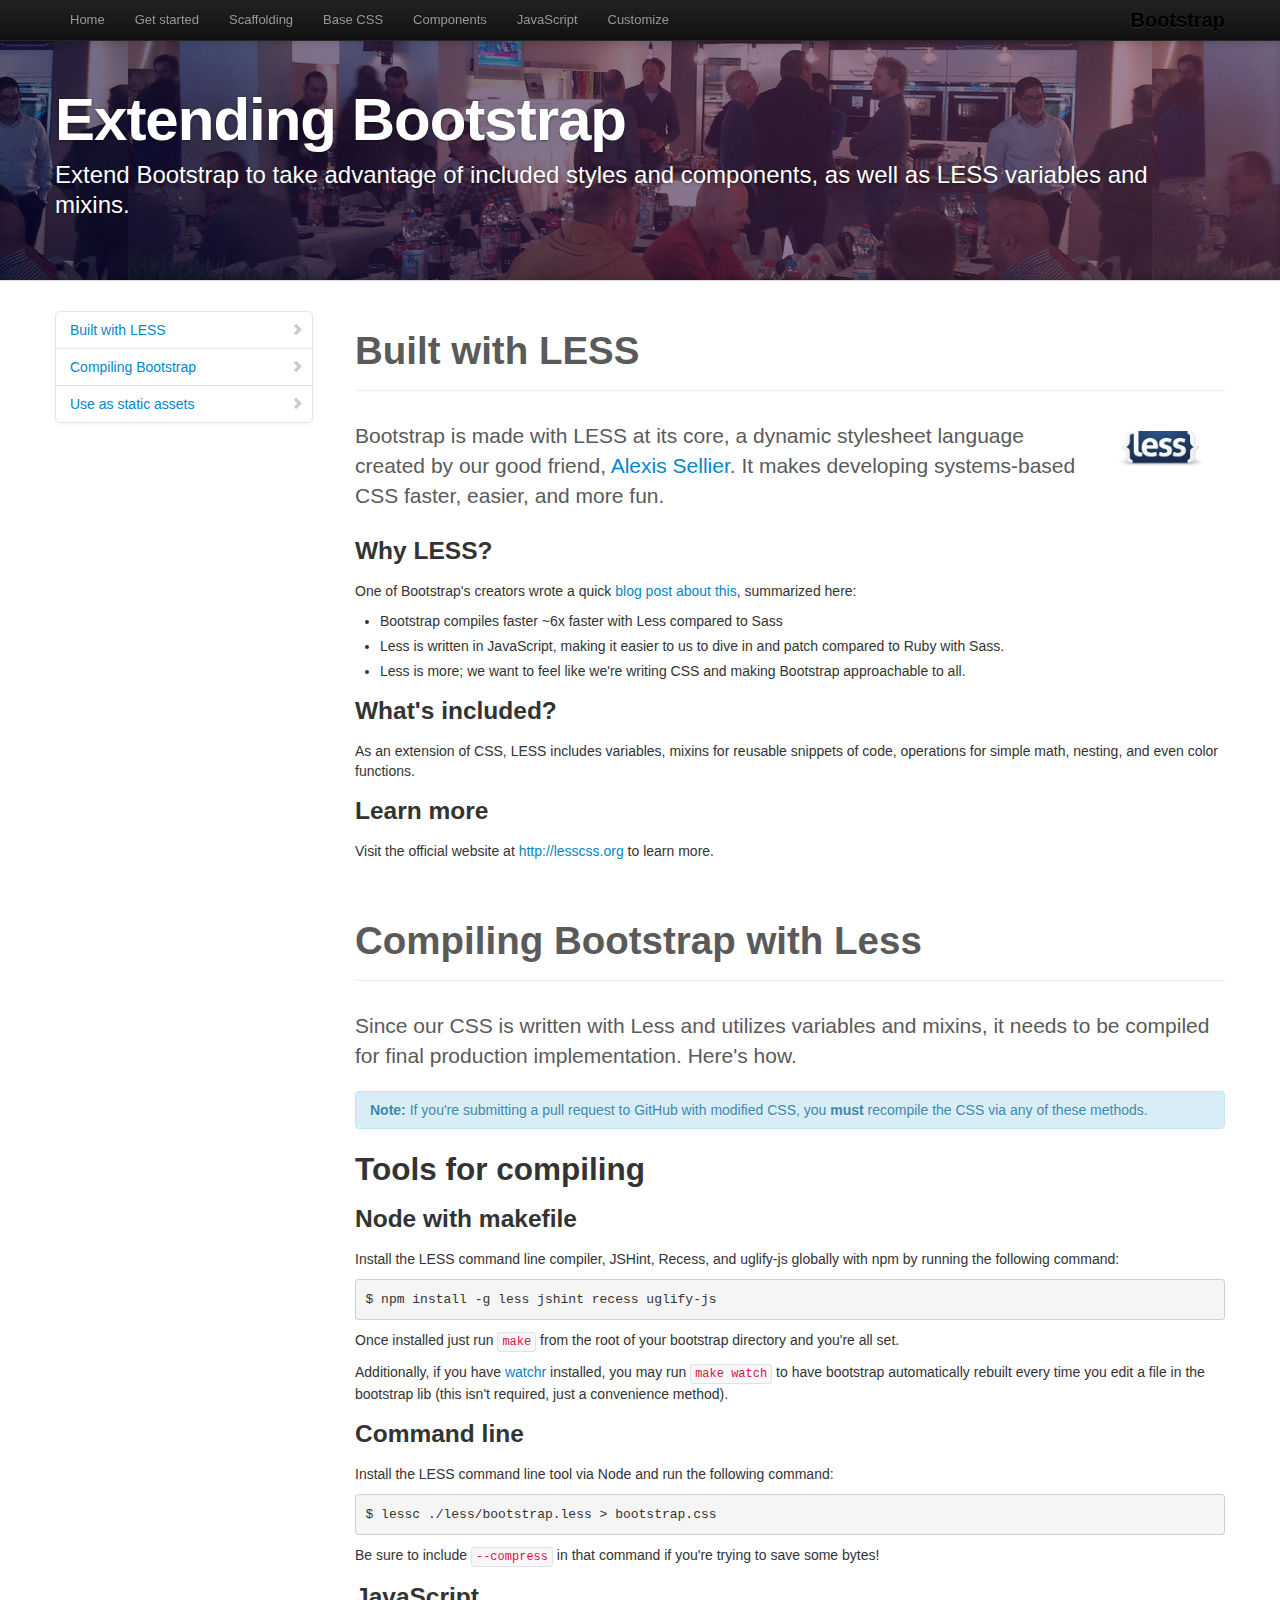
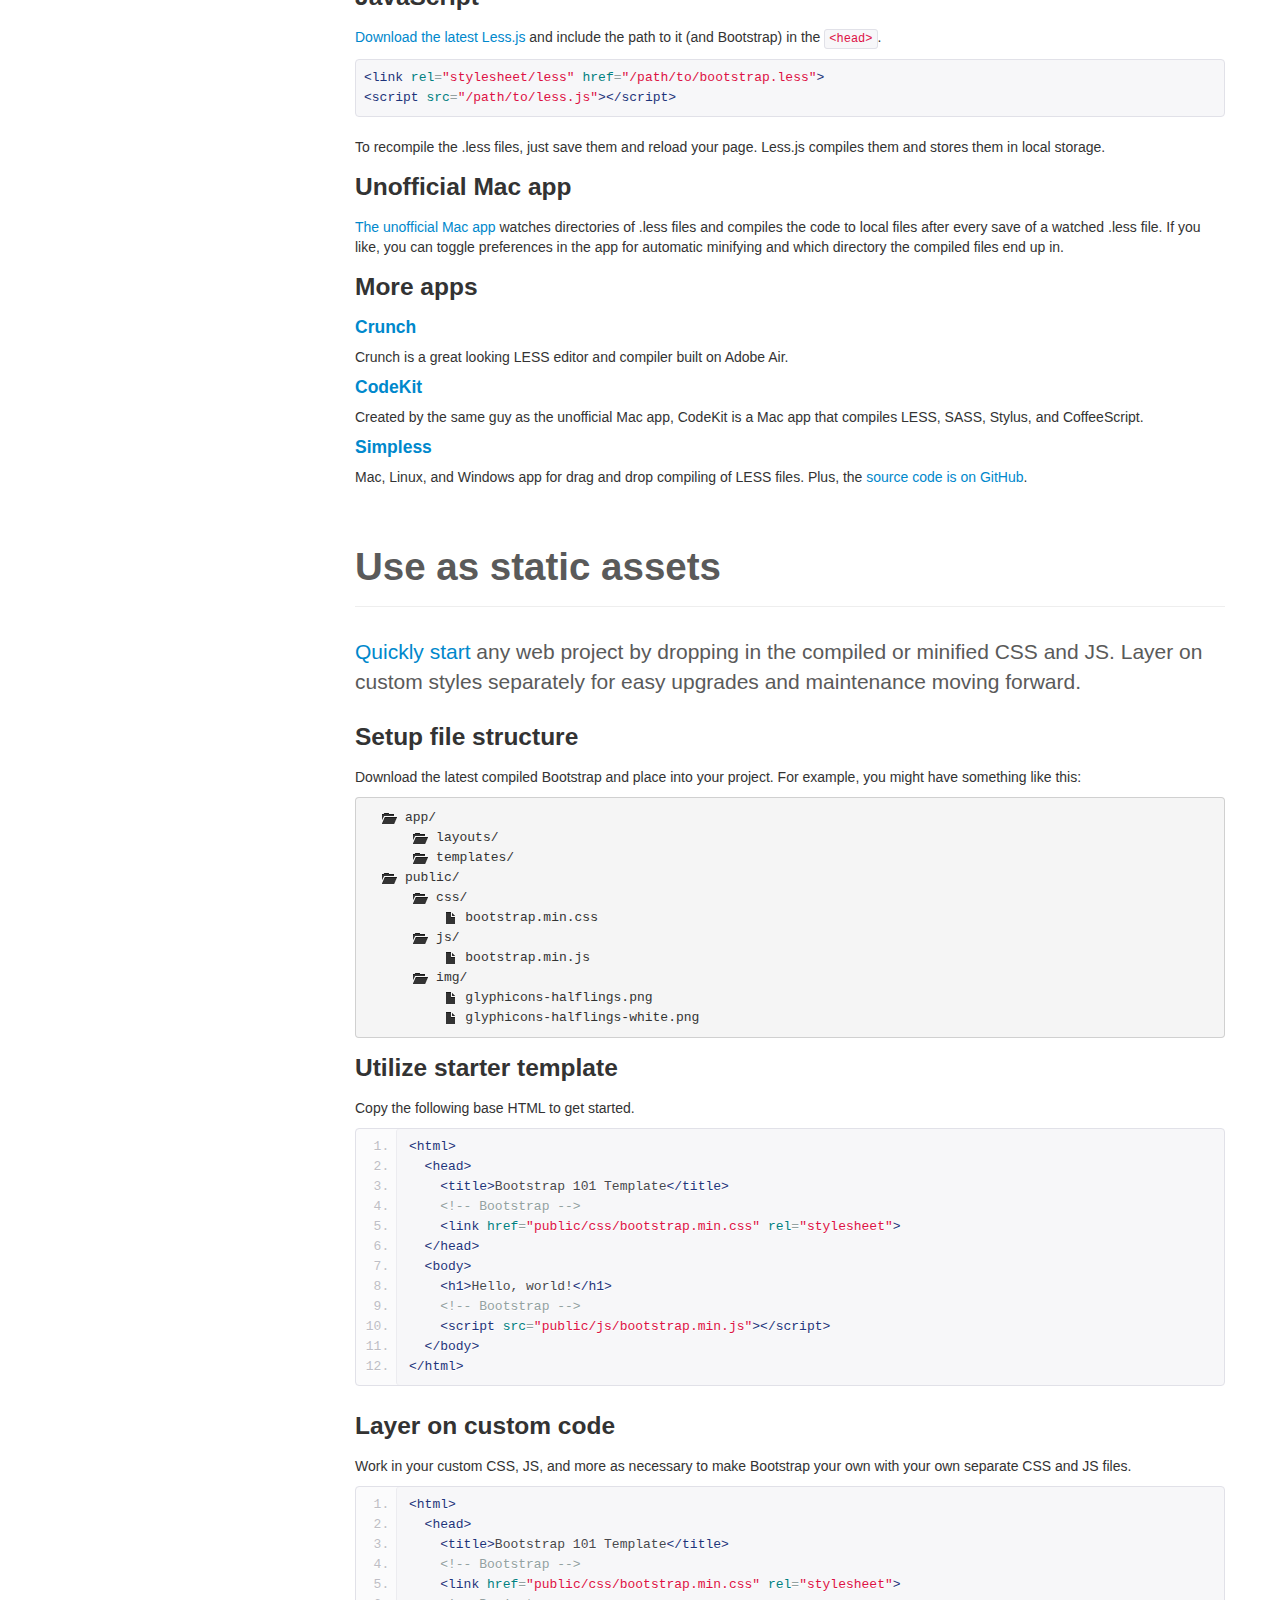
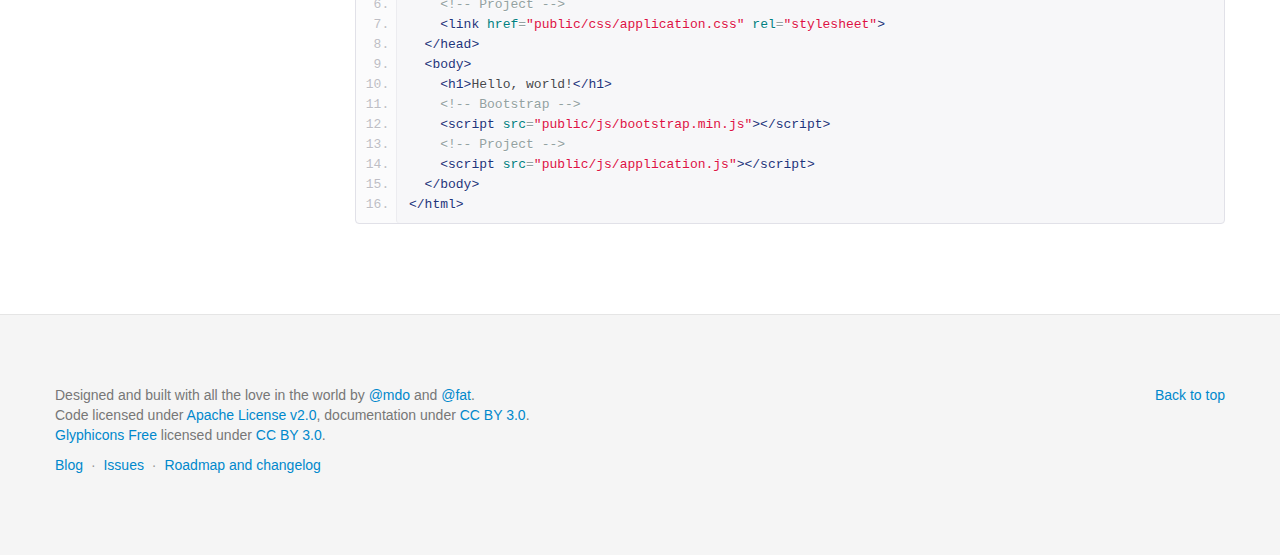
<file: src/main/webapp/docs/extend.html>
<!DOCTYPE html>
<html lang="en">
  <head>
    <meta charset="utf-8">
    <title>Extend · Bootstrap</title>
    <meta name="viewport" content="width=device-width, initial-scale=1.0">
    <meta name="description" content="">
    <meta name="author" content="">

    <!-- Le styles -->
    <link href="assets/css/bootstrap.css" rel="stylesheet">
    <link href="assets/css/bootstrap-responsive.css" rel="stylesheet">
    <link href="assets/css/docs.css" rel="stylesheet">
    <link href="assets/js/google-code-prettify/prettify.css" rel="stylesheet">

    <!-- Le HTML5 shim, for IE6-8 support of HTML5 elements -->
    <!--[if lt IE 9]>
      <script src="http://html5shim.googlecode.com/svn/trunk/html5.js"></script>
    <![endif]-->

    <!-- Le fav and touch icons -->
    <link rel="shortcut icon" href="assets/ico/favicon.ico">
    <link rel="apple-touch-icon-precomposed" sizes="144x144" href="assets/ico/apple-touch-icon-144-precomposed.png">
    <link rel="apple-touch-icon-precomposed" sizes="114x114" href="assets/ico/apple-touch-icon-114-precomposed.png">
    <link rel="apple-touch-icon-precomposed" sizes="72x72" href="assets/ico/apple-touch-icon-72-precomposed.png">
    <link rel="apple-touch-icon-precomposed" href="assets/ico/apple-touch-icon-57-precomposed.png">

  </head>

  <body data-spy="scroll" data-target=".bs-docs-sidebar">

    <!-- Navbar
    ================================================== -->
    <div class="navbar navbar-inverse navbar-fixed-top">
      <div class="navbar-inner">
        <div class="container">
          <button type="button" class="btn btn-navbar" data-toggle="collapse" data-target=".nav-collapse">
            <span class="icon-bar"></span>
            <span class="icon-bar"></span>
            <span class="icon-bar"></span>
          </button>
          <a class="brand" href="./index.html">Bootstrap</a>
          <div class="nav-collapse collapse">
            <ul class="nav">
              <li class="">
                <a href="./index.html">Home</a>
              </li>
              <li class="">
                <a href="./getting-started.html">Get started</a>
              </li>
              <li class="">
                <a href="./scaffolding.html">Scaffolding</a>
              </li>
              <li class="">
                <a href="./base-css.html">Base CSS</a>
              </li>
              <li class="">
                <a href="./components.html">Components</a>
              </li>
              <li class="">
                <a href="./javascript.html">JavaScript</a>
              </li>
              <li class="">
                <a href="./customize.html">Customize</a>
              </li>
            </ul>
          </div>
        </div>
      </div>
    </div>

<!-- Subhead
================================================== -->
<header class="jumbotron subhead" id="overview">
  <div class="container">
    <h1>Extending Bootstrap</h1>
    <p class="lead">Extend Bootstrap to take advantage of included styles and components, as well as LESS variables and mixins.</p>
  <div>
</header>

  <div class="container">

    <!-- Docs nav
    ================================================== -->
    <div class="row">
      <div class="span3 bs-docs-sidebar">
        <ul class="nav nav-list bs-docs-sidenav">
          <li><a href="#built-with-less"><i class="icon-chevron-right"></i> Built with LESS</a></li>
          <li><a href="#compiling"><i class="icon-chevron-right"></i> Compiling Bootstrap</a></li>
          <li><a href="#static-assets"><i class="icon-chevron-right"></i> Use as static assets</a></li>
        </ul>
      </div>
      <div class="span9">



        <!-- BUILT WITH LESS
        ================================================== -->
        <section id="built-with-less">
          <div class="page-header">
            <h1>Built with LESS</h1>
          </div>

          <img style="float: right; height: 36px; margin: 10px 20px 20px" src="assets/img/less-logo-large.png" alt="LESS CSS">
          <p class="lead">Bootstrap is made with LESS at its core, a dynamic stylesheet language created by our good friend, <a href="http://cloudhead.io">Alexis Sellier</a>. It makes developing systems-based CSS faster, easier, and more fun.</p>

          <h3>Why LESS?</h3>
          <p>One of Bootstrap's creators wrote a quick <a href="http://www.wordsbyf.at/2012/03/08/why-less/">blog post about this</a>, summarized here:</p>
          <ul>
            <li>Bootstrap compiles faster ~6x faster with Less compared to Sass</li>
            <li>Less is written in JavaScript, making it easier to us to dive in and patch compared to Ruby with Sass.</li>
            <li>Less is more; we want to feel like we're writing CSS and making Bootstrap approachable to all.</li>
          </ul>

          <h3>What's included?</h3>
          <p>As an extension of CSS, LESS includes variables, mixins for reusable snippets of code, operations for simple math, nesting, and even color functions.</p>

          <h3>Learn more</h3>
          <p>Visit the official website at <a href="http://lesscss.org">http://lesscss.org</a> to learn more.</p>
        </section>



        <!-- COMPILING LESS AND BOOTSTRAP
        ================================================== -->
        <section id="compiling">
          <div class="page-header">
            <h1>Compiling Bootstrap with Less</h1>
          </div>

          <p class="lead">Since our CSS is written with Less and utilizes variables and mixins, it needs to be compiled for final production implementation. Here's how.</p>

          <div class="alert alert-info">
            <strong>Note:</strong> If you're submitting a pull request to GitHub with modified CSS, you <strong>must</strong> recompile the CSS via any of these methods.
          </div>

          <h2>Tools for compiling</h2>

          <h3>Node with makefile</h3>
          <p>Install the LESS command line compiler, JSHint, Recess, and uglify-js globally with npm by running the following command:</p>
          <pre>$ npm install -g less jshint recess uglify-js</pre>
          <p>Once installed just run <code>make</code> from the root of your bootstrap directory and you're all set.</p>
          <p>Additionally, if you have <a href="https://github.com/mynyml/watchr">watchr</a> installed, you may run <code>make watch</code> to have bootstrap automatically rebuilt every time you edit a file in the bootstrap lib (this isn't required, just a convenience method).</p>

          <h3>Command line</h3>
          <p>Install the LESS command line tool via Node and run the following command:</p>
          <pre>$ lessc ./less/bootstrap.less > bootstrap.css</pre>
          <p>Be sure to include <code>--compress</code> in that command if you're trying to save some bytes!</p>

          <h3>JavaScript</h3>
          <p><a href="http://lesscss.org/">Download the latest Less.js</a> and include the path to it (and Bootstrap) in the <code>&lt;head&gt;</code>.</p>
<pre class="prettyprint">
&lt;link rel="stylesheet/less" href="/path/to/bootstrap.less"&gt;
&lt;script src="/path/to/less.js"&gt;&lt;/script&gt;
</pre>
          <p>To recompile the .less files, just save them and reload your page. Less.js compiles them and stores them in local storage.</p>

          <h3>Unofficial Mac app</h3>
          <p><a href="http://incident57.com/less/">The unofficial Mac app</a> watches directories of .less files and compiles the code to local files after every save of a watched .less file. If you like, you can toggle preferences in the app for automatic minifying and which directory the compiled files end up in.</p>

          <h3>More apps</h3>
          <h4><a href="http://crunchapp.net/" target="_blank">Crunch</a></h4>
          <p>Crunch is a great looking LESS editor and compiler built on Adobe Air.</p>
          <h4><a href="http://incident57.com/codekit/" target="_blank">CodeKit</a></h4>
          <p>Created by the same guy as the unofficial Mac app, CodeKit is a Mac app that compiles LESS, SASS, Stylus, and CoffeeScript.</p>
          <h4><a href="http://wearekiss.com/simpless" target="_blank">Simpless</a></h4>
          <p>Mac, Linux, and Windows app for drag and drop compiling of LESS files. Plus, the <a href="https://github.com/Paratron/SimpLESS" target="_blank">source code is on GitHub</a>.</p>

        </section>



        <!-- Static assets
        ================================================== -->
        <section id="static-assets">
          <div class="page-header">
            <h1>Use as static assets</h1>
          </div>
          <p class="lead"><a href="./getting-started.html">Quickly start</a> any web project by dropping in the compiled or minified CSS and JS. Layer on custom styles separately for easy upgrades and maintenance moving forward.</p>

          <h3>Setup file structure</h3>
          <p>Download the latest compiled Bootstrap and place into your project. For example, you might have something like this:</p>
<pre>
  <span class="icon-folder-open"></span> app/
      <span class="icon-folder-open"></span> layouts/
      <span class="icon-folder-open"></span> templates/
  <span class="icon-folder-open"></span> public/
      <span class="icon-folder-open"></span> css/
          <span class="icon-file"></span> bootstrap.min.css
      <span class="icon-folder-open"></span> js/
          <span class="icon-file"></span> bootstrap.min.js
      <span class="icon-folder-open"></span> img/
          <span class="icon-file"></span> glyphicons-halflings.png
          <span class="icon-file"></span> glyphicons-halflings-white.png
</pre>

          <h3>Utilize starter template</h3>
          <p>Copy the following base HTML to get started.</p>
<pre class="prettyprint linenums">
&lt;html&gt;
  &lt;head&gt;
    &lt;title&gt;Bootstrap 101 Template&lt;/title&gt;
    &lt;!-- Bootstrap --&gt;
    &lt;link href="public/css/bootstrap.min.css" rel="stylesheet"&gt;
  &lt;/head&gt;
  &lt;body&gt;
    &lt;h1&gt;Hello, world!&lt;/h1&gt;
    &lt;!-- Bootstrap --&gt;
    &lt;script src="public/js/bootstrap.min.js"&gt;&lt;/script&gt;
  &lt;/body&gt;
&lt;/html&gt;
</pre>

          <h3>Layer on custom code</h3>
          <p>Work in your custom CSS, JS, and more as necessary to make Bootstrap your own with your own separate CSS and JS files.</p>
<pre class="prettyprint linenums">
&lt;html&gt;
  &lt;head&gt;
    &lt;title&gt;Bootstrap 101 Template&lt;/title&gt;
    &lt;!-- Bootstrap --&gt;
    &lt;link href="public/css/bootstrap.min.css" rel="stylesheet"&gt;
    &lt;!-- Project --&gt;
    &lt;link href="public/css/application.css" rel="stylesheet"&gt;
  &lt;/head&gt;
  &lt;body&gt;
    &lt;h1&gt;Hello, world!&lt;/h1&gt;
    &lt;!-- Bootstrap --&gt;
    &lt;script src="public/js/bootstrap.min.js"&gt;&lt;/script&gt;
    &lt;!-- Project --&gt;
    &lt;script src="public/js/application.js"&gt;&lt;/script&gt;
  &lt;/body&gt;
&lt;/html&gt;
</pre>

        </section>

      </div>
    </div>

  </div>



    <!-- Footer
    ================================================== -->
    <footer class="footer">
      <div class="container">
        <p class="pull-right"><a href="#">Back to top</a></p>
        <p>Designed and built with all the love in the world by <a href="http://twitter.com/mdo" target="_blank">@mdo</a> and <a href="http://twitter.com/fat" target="_blank">@fat</a>.</p>
        <p>Code licensed under <a href="http://www.apache.org/licenses/LICENSE-2.0" target="_blank">Apache License v2.0</a>, documentation under <a href="http://creativecommons.org/licenses/by/3.0/">CC BY 3.0</a>.</p>
        <p><a href="http://glyphicons.com">Glyphicons Free</a> licensed under <a href="http://creativecommons.org/licenses/by/3.0/">CC BY 3.0</a>.</p>
        <ul class="footer-links">
          <li><a href="http://blog.getbootstrap.com">Blog</a></li>
          <li class="muted">&middot;</li>
          <li><a href="https://github.com/twitter/bootstrap/issues?state=open">Issues</a></li>
          <li class="muted">&middot;</li>
          <li><a href="https://github.com/twitter/bootstrap/wiki">Roadmap and changelog</a></li>
        </ul>
      </div>
    </footer>



    <!-- Le javascript
    ================================================== -->
    <!-- Placed at the end of the document so the pages load faster -->
    <script type="text/javascript" src="http://platform.twitter.com/widgets.js"></script>
    <script src="assets/js/jquery.js"></script>
    <script src="assets/js/google-code-prettify/prettify.js"></script>
    <script src="assets/js/bootstrap-transition.js"></script>
    <script src="assets/js/bootstrap-alert.js"></script>
    <script src="assets/js/bootstrap-modal.js"></script>
    <script src="assets/js/bootstrap-dropdown.js"></script>
    <script src="assets/js/bootstrap-scrollspy.js"></script>
    <script src="assets/js/bootstrap-tab.js"></script>
    <script src="assets/js/bootstrap-tooltip.js"></script>
    <script src="assets/js/bootstrap-popover.js"></script>
    <script src="assets/js/bootstrap-button.js"></script>
    <script src="assets/js/bootstrap-collapse.js"></script>
    <script src="assets/js/bootstrap-carousel.js"></script>
    <script src="assets/js/bootstrap-typeahead.js"></script>
    <script src="assets/js/bootstrap-affix.js"></script>
    <script src="assets/js/application.js"></script>



  </body>
</html>
</file>
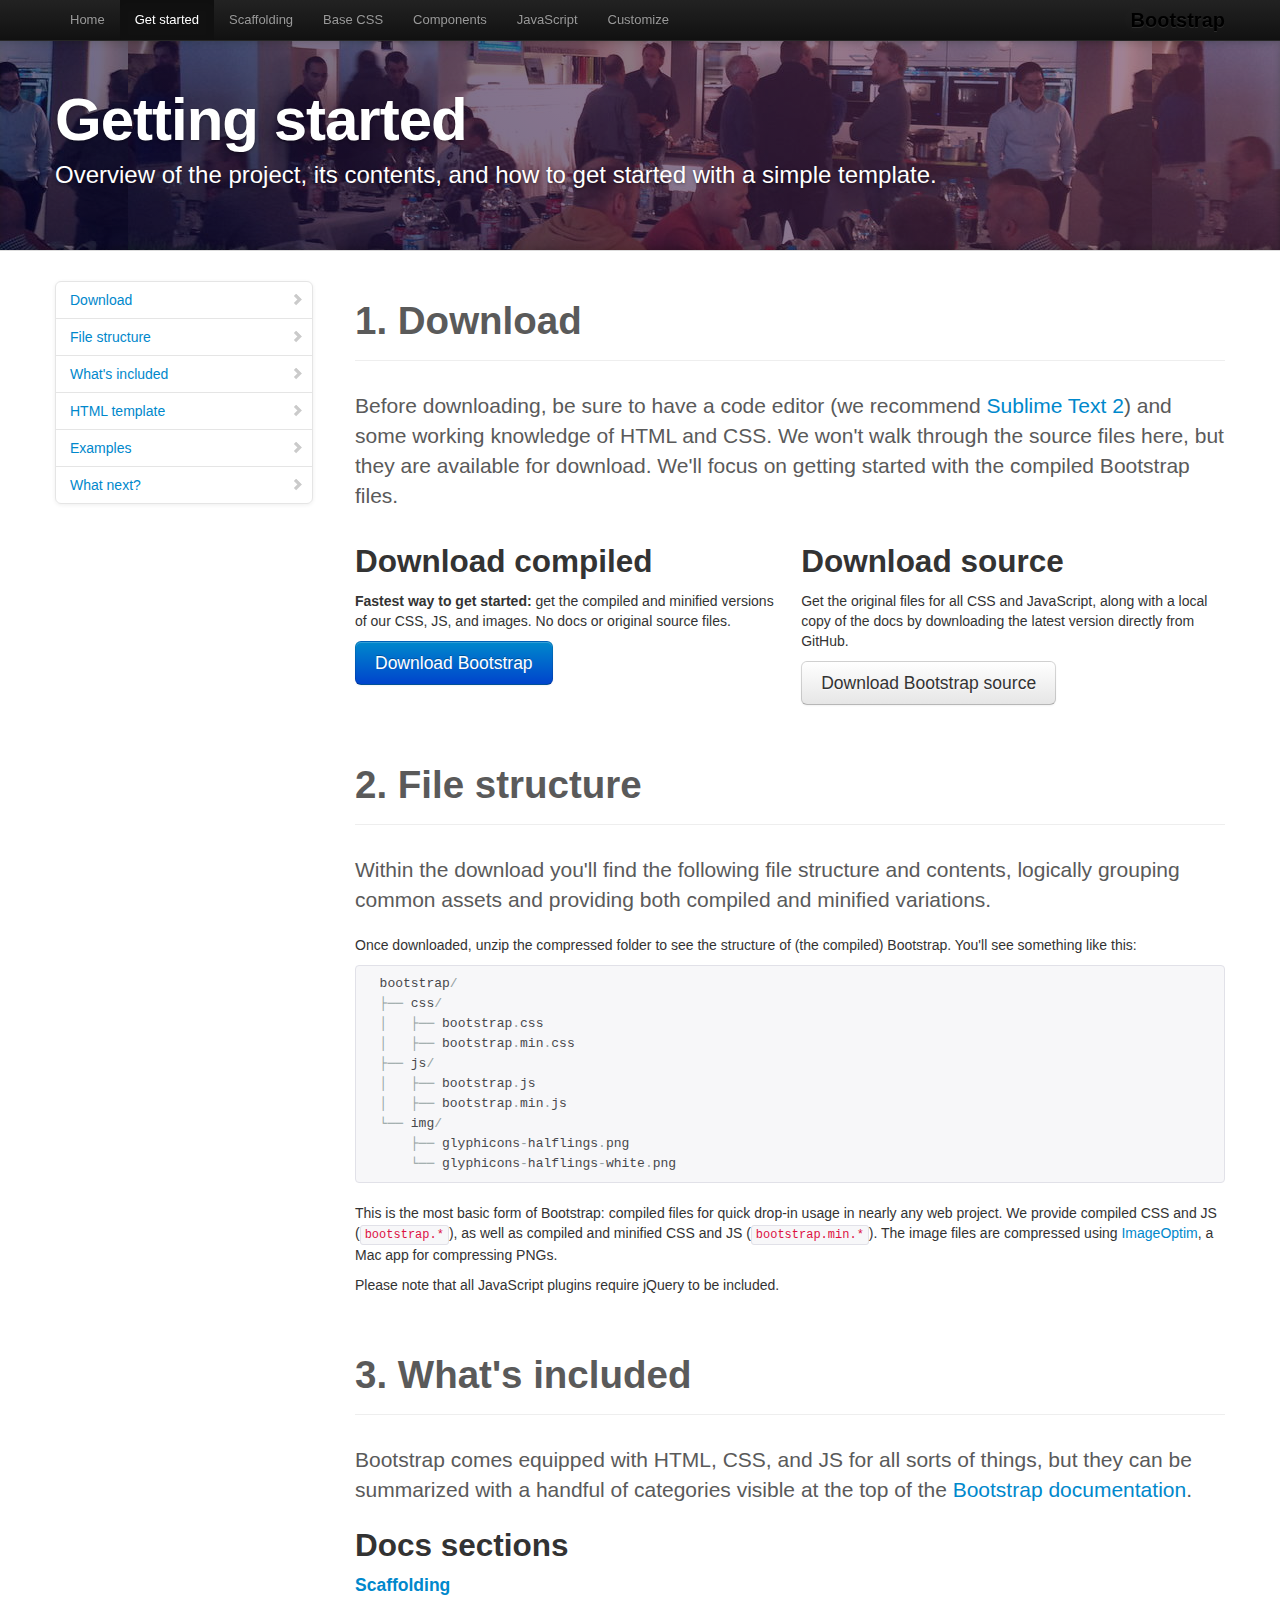
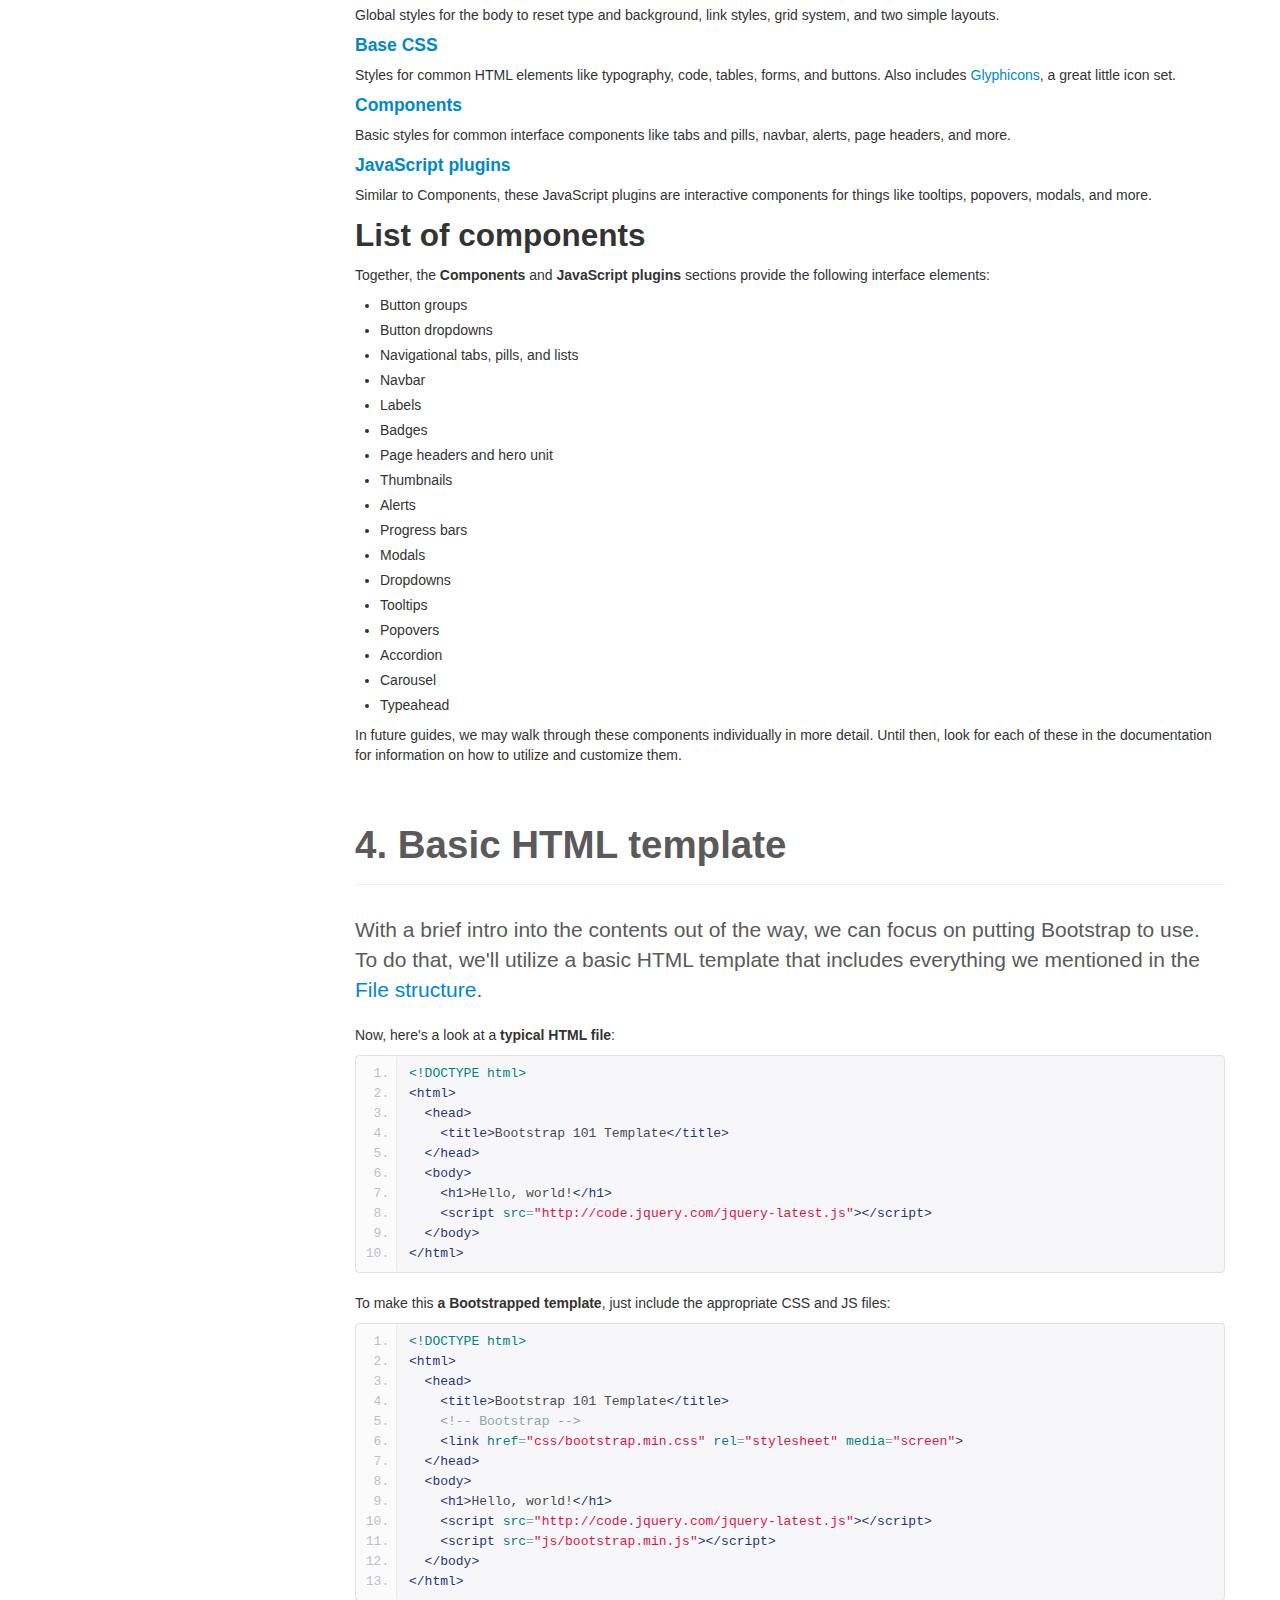
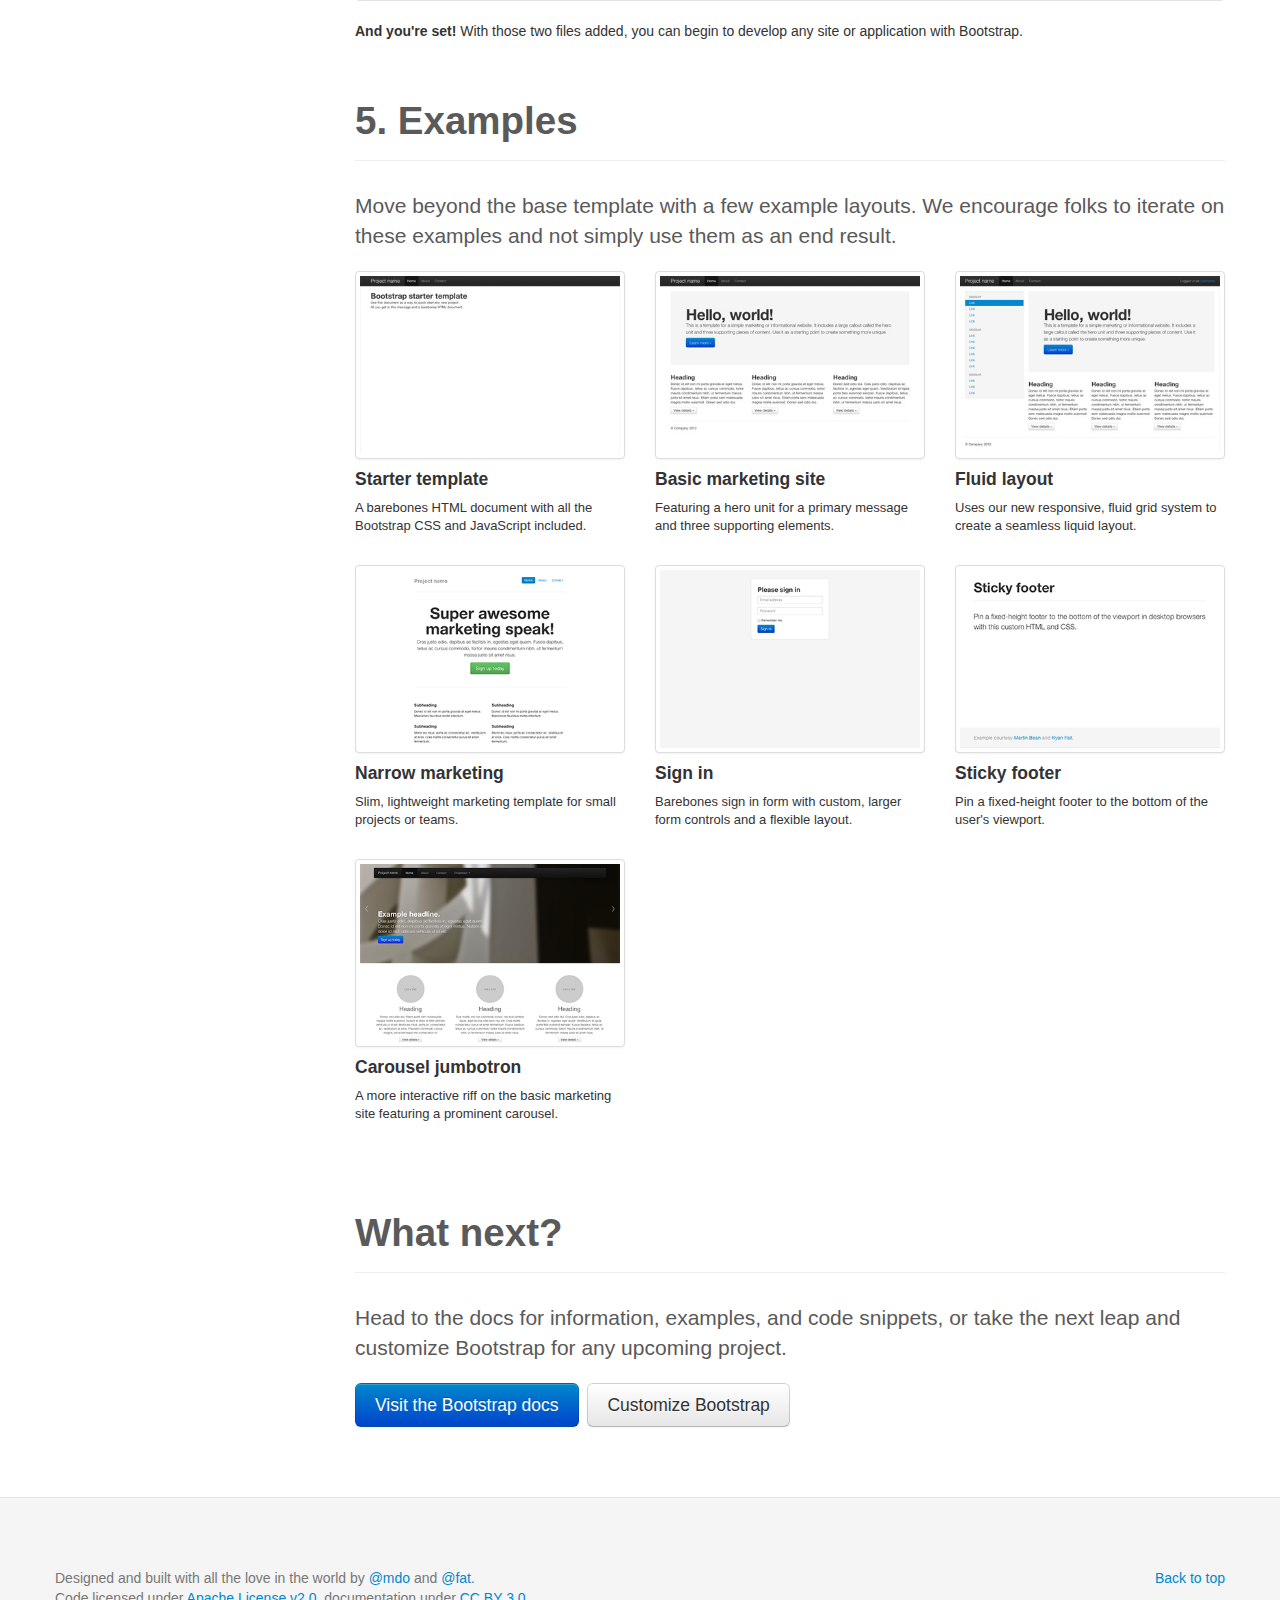
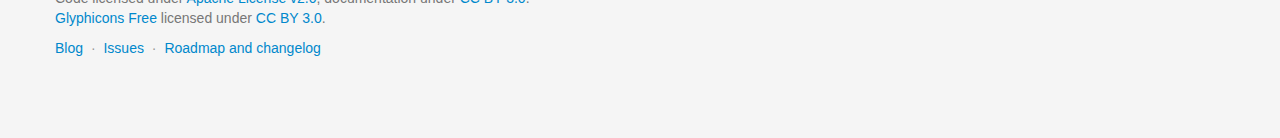
<file: src/main/webapp/docs/getting-started.html>
<!DOCTYPE html>
<html lang="en">
  <head>
    <meta charset="utf-8">
    <title>Getting · Bootstrap</title>
    <meta name="viewport" content="width=device-width, initial-scale=1.0">
    <meta name="description" content="">
    <meta name="author" content="">

    <!-- Le styles -->
    <link href="assets/css/bootstrap.css" rel="stylesheet">
    <link href="assets/css/bootstrap-responsive.css" rel="stylesheet">
    <link href="assets/css/docs.css" rel="stylesheet">
    <link href="assets/js/google-code-prettify/prettify.css" rel="stylesheet">

    <!-- Le HTML5 shim, for IE6-8 support of HTML5 elements -->
    <!--[if lt IE 9]>
      <script src="http://html5shim.googlecode.com/svn/trunk/html5.js"></script>
    <![endif]-->

    <!-- Le fav and touch icons -->
    <link rel="shortcut icon" href="assets/ico/favicon.ico">
    <link rel="apple-touch-icon-precomposed" sizes="144x144" href="assets/ico/apple-touch-icon-144-precomposed.png">
    <link rel="apple-touch-icon-precomposed" sizes="114x114" href="assets/ico/apple-touch-icon-114-precomposed.png">
    <link rel="apple-touch-icon-precomposed" sizes="72x72" href="assets/ico/apple-touch-icon-72-precomposed.png">
    <link rel="apple-touch-icon-precomposed" href="assets/ico/apple-touch-icon-57-precomposed.png">

  </head>

  <body data-spy="scroll" data-target=".bs-docs-sidebar">

    <!-- Navbar
    ================================================== -->
    <div class="navbar navbar-inverse navbar-fixed-top">
      <div class="navbar-inner">
        <div class="container">
          <button type="button" class="btn btn-navbar" data-toggle="collapse" data-target=".nav-collapse">
            <span class="icon-bar"></span>
            <span class="icon-bar"></span>
            <span class="icon-bar"></span>
          </button>
          <a class="brand" href="./index.html">Bootstrap</a>
          <div class="nav-collapse collapse">
            <ul class="nav">
              <li class="">
                <a href="./index.html">Home</a>
              </li>
              <li class="active">
                <a href="./getting-started.html">Get started</a>
              </li>
              <li class="">
                <a href="./scaffolding.html">Scaffolding</a>
              </li>
              <li class="">
                <a href="./base-css.html">Base CSS</a>
              </li>
              <li class="">
                <a href="./components.html">Components</a>
              </li>
              <li class="">
                <a href="./javascript.html">JavaScript</a>
              </li>
              <li class="">
                <a href="./customize.html">Customize</a>
              </li>
            </ul>
          </div>
        </div>
      </div>
    </div>

<!-- Subhead
================================================== -->
<header class="jumbotron subhead" id="overview">
  <div class="container">
    <h1>Getting started</h1>
    <p class="lead">Overview of the project, its contents, and how to get started with a simple template.</p>
  </div>
</header>


  <div class="container">

    <!-- Docs nav
    ================================================== -->
    <div class="row">
      <div class="span3 bs-docs-sidebar">
        <ul class="nav nav-list bs-docs-sidenav">
          <li><a href="#download-bootstrap"><i class="icon-chevron-right"></i> Download</a></li>
          <li><a href="#file-structure"><i class="icon-chevron-right"></i> File structure</a></li>
          <li><a href="#contents"><i class="icon-chevron-right"></i> What's included</a></li>
          <li><a href="#html-template"><i class="icon-chevron-right"></i> HTML template</a></li>
          <li><a href="#examples"><i class="icon-chevron-right"></i> Examples</a></li>
          <li><a href="#what-next"><i class="icon-chevron-right"></i> What next?</a></li>
        </ul>
      </div>
      <div class="span9">



        <!-- Download
        ================================================== -->
        <section id="download-bootstrap">
          <div class="page-header">
            <h1>1. Download</h1>
          </div>
          <p class="lead">Before downloading, be sure to have a code editor (we recommend <a href="http://sublimetext.com/2">Sublime Text 2</a>) and some working knowledge of HTML and CSS. We won't walk through the source files here, but they are available for download. We'll focus on getting started with the compiled Bootstrap files.</p>

          <div class="row-fluid">
            <div class="span6">
              <h2>Download compiled</h2>
              <p><strong>Fastest way to get started:</strong> get the compiled and minified versions of our CSS, JS, and images. No docs or original source files.</p>
              <p><a class="btn btn-large btn-primary" href="assets/bootstrap.zip" >Download Bootstrap</a></p>
            </div>
            <div class="span6">
              <h2>Download source</h2>
              <p>Get the original files for all CSS and JavaScript, along with a local copy of the docs by downloading the latest version directly from GitHub.</p>
              <p><a class="btn btn-large" href="https://github.com/twitter/bootstrap/zipball/master" >Download Bootstrap source</a></p>
            </div>
          </div>
        </section>



        <!-- File structure
        ================================================== -->
        <section id="file-structure">
          <div class="page-header">
            <h1>2. File structure</h1>
          </div>
          <p class="lead">Within the download you'll find the following file structure and contents, logically grouping common assets and providing both compiled and minified variations.</p>
          <p>Once downloaded, unzip the compressed folder to see the structure of (the compiled) Bootstrap. You'll see something like this:</p>
<pre class="prettyprint">
  bootstrap/
  ├── css/
  │   ├── bootstrap.css
  │   ├── bootstrap.min.css
  ├── js/
  │   ├── bootstrap.js
  │   ├── bootstrap.min.js
  └── img/
      ├── glyphicons-halflings.png
      └── glyphicons-halflings-white.png
</pre>
          <p>This is the most basic form of Bootstrap: compiled files for quick drop-in usage in nearly any web project. We provide compiled CSS and JS (<code>bootstrap.*</code>), as well as compiled and minified CSS and JS (<code>bootstrap.min.*</code>). The image files are compressed using <a href="http://imageoptim.com/">ImageOptim</a>, a Mac app for compressing PNGs.</p>
          <p>Please note that all JavaScript plugins require jQuery to be included.</p>
        </section>



        <!-- Contents
        ================================================== -->
        <section id="contents">
          <div class="page-header">
            <h1>3. What's included</h1>
          </div>
          <p class="lead">Bootstrap comes equipped with HTML, CSS, and JS for all sorts of things, but they can be summarized with a handful of categories visible at the top of the <a href="http://getbootstrap.com">Bootstrap documentation</a>.</p>

          <h2>Docs sections</h2>
          <h4><a href="http://twitter.github.com/bootstrap/scaffolding.html">Scaffolding</a></h4>
          <p>Global styles for the body to reset type and background, link styles, grid system, and two simple layouts.</p>
          <h4><a href="http://twitter.github.com/bootstrap/base-css.html">Base CSS</a></h4>
          <p>Styles for common HTML elements like typography, code, tables, forms, and buttons. Also includes <a href="http://glyphicons.com">Glyphicons</a>, a great little icon set.</p>
          <h4><a href="http://twitter.github.com/bootstrap/components.html">Components</a></h4>
          <p>Basic styles for common interface components like tabs and pills, navbar, alerts, page headers, and more.</p>
          <h4><a href="http://twitter.github.com/bootstrap/javascript.html">JavaScript plugins</a></h4>
          <p>Similar to Components, these JavaScript plugins are interactive components for things like tooltips, popovers, modals, and more.</p>

          <h2>List of components</h2>
          <p>Together, the <strong>Components</strong> and <strong>JavaScript plugins</strong> sections provide the following interface elements:</p>
          <ul>
            <li>Button groups</li>
            <li>Button dropdowns</li>
            <li>Navigational tabs, pills, and lists</li>
            <li>Navbar</li>
            <li>Labels</li>
            <li>Badges</li>
            <li>Page headers and hero unit</li>
            <li>Thumbnails</li>
            <li>Alerts</li>
            <li>Progress bars</li>
            <li>Modals</li>
            <li>Dropdowns</li>
            <li>Tooltips</li>
            <li>Popovers</li>
            <li>Accordion</li>
            <li>Carousel</li>
            <li>Typeahead</li>
          </ul>
          <p>In future guides, we may walk through these components individually in more detail. Until then, look for each of these in the documentation for information on how to utilize and customize them.</p>
        </section>



        <!-- HTML template
        ================================================== -->
        <section id="html-template">
          <div class="page-header">
            <h1>4. Basic HTML template</h1>
          </div>
          <p class="lead">With a brief intro into the contents out of the way, we can focus on putting Bootstrap to use. To do that, we'll utilize a basic HTML template that includes everything we mentioned in the <a href="#file-structure">File structure</a>.</p>
          <p>Now, here's a look at a <strong>typical HTML file</strong>:</p>
<pre class="prettyprint linenums">
&lt;!DOCTYPE html&gt;
&lt;html&gt;
  &lt;head&gt;
    &lt;title&gt;Bootstrap 101 Template&lt;/title&gt;
  &lt;/head&gt;
  &lt;body&gt;
    &lt;h1&gt;Hello, world!&lt;/h1&gt;
    &lt;script src="http://code.jquery.com/jquery-latest.js"&gt;&lt;/script&gt;
  &lt;/body&gt;
&lt;/html&gt;
</pre>
          <p>To make this <strong>a Bootstrapped template</strong>, just include the appropriate CSS and JS files:</p>
<pre class="prettyprint linenums">
&lt;!DOCTYPE html&gt;
&lt;html&gt;
  &lt;head&gt;
    &lt;title&gt;Bootstrap 101 Template&lt;/title&gt;
    &lt;!-- Bootstrap --&gt;
    &lt;link href="css/bootstrap.min.css" rel="stylesheet" media="screen"&gt;
  &lt;/head&gt;
  &lt;body&gt;
    &lt;h1&gt;Hello, world!&lt;/h1&gt;
    &lt;script src="http://code.jquery.com/jquery-latest.js"&gt;&lt;/script&gt;
    &lt;script src="js/bootstrap.min.js"&gt;&lt;/script&gt;
  &lt;/body&gt;
&lt;/html&gt;
</pre>
          <p><strong>And you're set!</strong> With those two files added, you can begin to develop any site or application with Bootstrap.</p>
        </section>



        <!-- Examples
        ================================================== -->
        <section id="examples">
          <div class="page-header">
            <h1>5. Examples</h1>
          </div>
          <p class="lead">Move beyond the base template with a few example layouts. We encourage folks to iterate on these examples and not simply use them as an end result.</p>
          <ul class="thumbnails bootstrap-examples">
            <li class="span3">
              <a class="thumbnail" href="examples/starter-template.html">
                <img src="assets/img/examples/bootstrap-example-starter.jpg" alt="">
              </a>
              <h4>Starter template</h4>
              <p>A barebones HTML document with all the Bootstrap CSS and JavaScript included.</p>
            </li>
            <li class="span3">
              <a class="thumbnail" href="examples/hero.html">
                <img src="assets/img/examples/bootstrap-example-hero.jpg" alt="">
              </a>
              <h4>Basic marketing site</h4>
              <p>Featuring a hero unit for a primary message and three supporting elements.</p>
            </li>
            <li class="span3">
              <a class="thumbnail" href="examples/fluid.html">
                <img src="assets/img/examples/bootstrap-example-fluid.jpg" alt="">
              </a>
              <h4>Fluid layout</h4>
              <p>Uses our new responsive, fluid grid system to create a seamless liquid layout.</p>
            </li>

            <li class="span3">
              <a class="thumbnail" href="examples/marketing-narrow.html">
                <img src="assets/img/examples/bootstrap-example-marketing-narrow.png" alt="">
              </a>
              <h4>Narrow marketing</h4>
              <p>Slim, lightweight marketing template for small projects or teams.</p>
            </li>
            <li class="span3">
              <a class="thumbnail" href="examples/signin.html">
                <img src="assets/img/examples/bootstrap-example-signin.png" alt="">
              </a>
              <h4>Sign in</h4>
              <p>Barebones sign in form with custom, larger form controls and a flexible layout.</p>
            </li>
            <li class="span3">
              <a class="thumbnail" href="examples/sticky-footer.html">
                <img src="assets/img/examples/bootstrap-example-sticky-footer.png" alt="">
              </a>
              <h4>Sticky footer</h4>
              <p>Pin a fixed-height footer to the bottom of the user's viewport.</p>
            </li>

            <li class="span3">
              <a class="thumbnail" href="examples/carousel.html">
                <img src="assets/img/examples/bootstrap-example-carousel.png" alt="">
              </a>
              <h4>Carousel jumbotron</h4>
              <p>A more interactive riff on the basic marketing site featuring a prominent carousel.</p>
            </li>
          </ul>
        </section>




        <!-- Next
        ================================================== -->
        <section id="what-next">
          <div class="page-header">
            <h1>What next?</h1>
          </div>
          <p class="lead">Head to the docs for information, examples, and code snippets, or take the next leap and customize Bootstrap for any upcoming project.</p>
          <a class="btn btn-large btn-primary" href="./scaffolding.html" >Visit the Bootstrap docs</a>
          <a class="btn btn-large" href="./customize.html" style="margin-left: 5px;" >Customize Bootstrap</a>
        </section>




      </div>
    </div>

  </div>



    <!-- Footer
    ================================================== -->
    <footer class="footer">
      <div class="container">
        <p class="pull-right"><a href="#">Back to top</a></p>
        <p>Designed and built with all the love in the world by <a href="http://twitter.com/mdo" target="_blank">@mdo</a> and <a href="http://twitter.com/fat" target="_blank">@fat</a>.</p>
        <p>Code licensed under <a href="http://www.apache.org/licenses/LICENSE-2.0" target="_blank">Apache License v2.0</a>, documentation under <a href="http://creativecommons.org/licenses/by/3.0/">CC BY 3.0</a>.</p>
        <p><a href="http://glyphicons.com">Glyphicons Free</a> licensed under <a href="http://creativecommons.org/licenses/by/3.0/">CC BY 3.0</a>.</p>
        <ul class="footer-links">
          <li><a href="http://blog.getbootstrap.com">Blog</a></li>
          <li class="muted">&middot;</li>
          <li><a href="https://github.com/twitter/bootstrap/issues?state=open">Issues</a></li>
          <li class="muted">&middot;</li>
          <li><a href="https://github.com/twitter/bootstrap/wiki">Roadmap and changelog</a></li>
        </ul>
      </div>
    </footer>



    <!-- Le javascript
    ================================================== -->
    <!-- Placed at the end of the document so the pages load faster -->
    <script type="text/javascript" src="http://platform.twitter.com/widgets.js"></script>
    <script src="assets/js/jquery.js"></script>
    <script src="assets/js/google-code-prettify/prettify.js"></script>
    <script src="assets/js/bootstrap-transition.js"></script>
    <script src="assets/js/bootstrap-alert.js"></script>
    <script src="assets/js/bootstrap-modal.js"></script>
    <script src="assets/js/bootstrap-dropdown.js"></script>
    <script src="assets/js/bootstrap-scrollspy.js"></script>
    <script src="assets/js/bootstrap-tab.js"></script>
    <script src="assets/js/bootstrap-tooltip.js"></script>
    <script src="assets/js/bootstrap-popover.js"></script>
    <script src="assets/js/bootstrap-button.js"></script>
    <script src="assets/js/bootstrap-collapse.js"></script>
    <script src="assets/js/bootstrap-carousel.js"></script>
    <script src="assets/js/bootstrap-typeahead.js"></script>
    <script src="assets/js/bootstrap-affix.js"></script>
    <script src="assets/js/application.js"></script>



  </body>
</html>
</file>
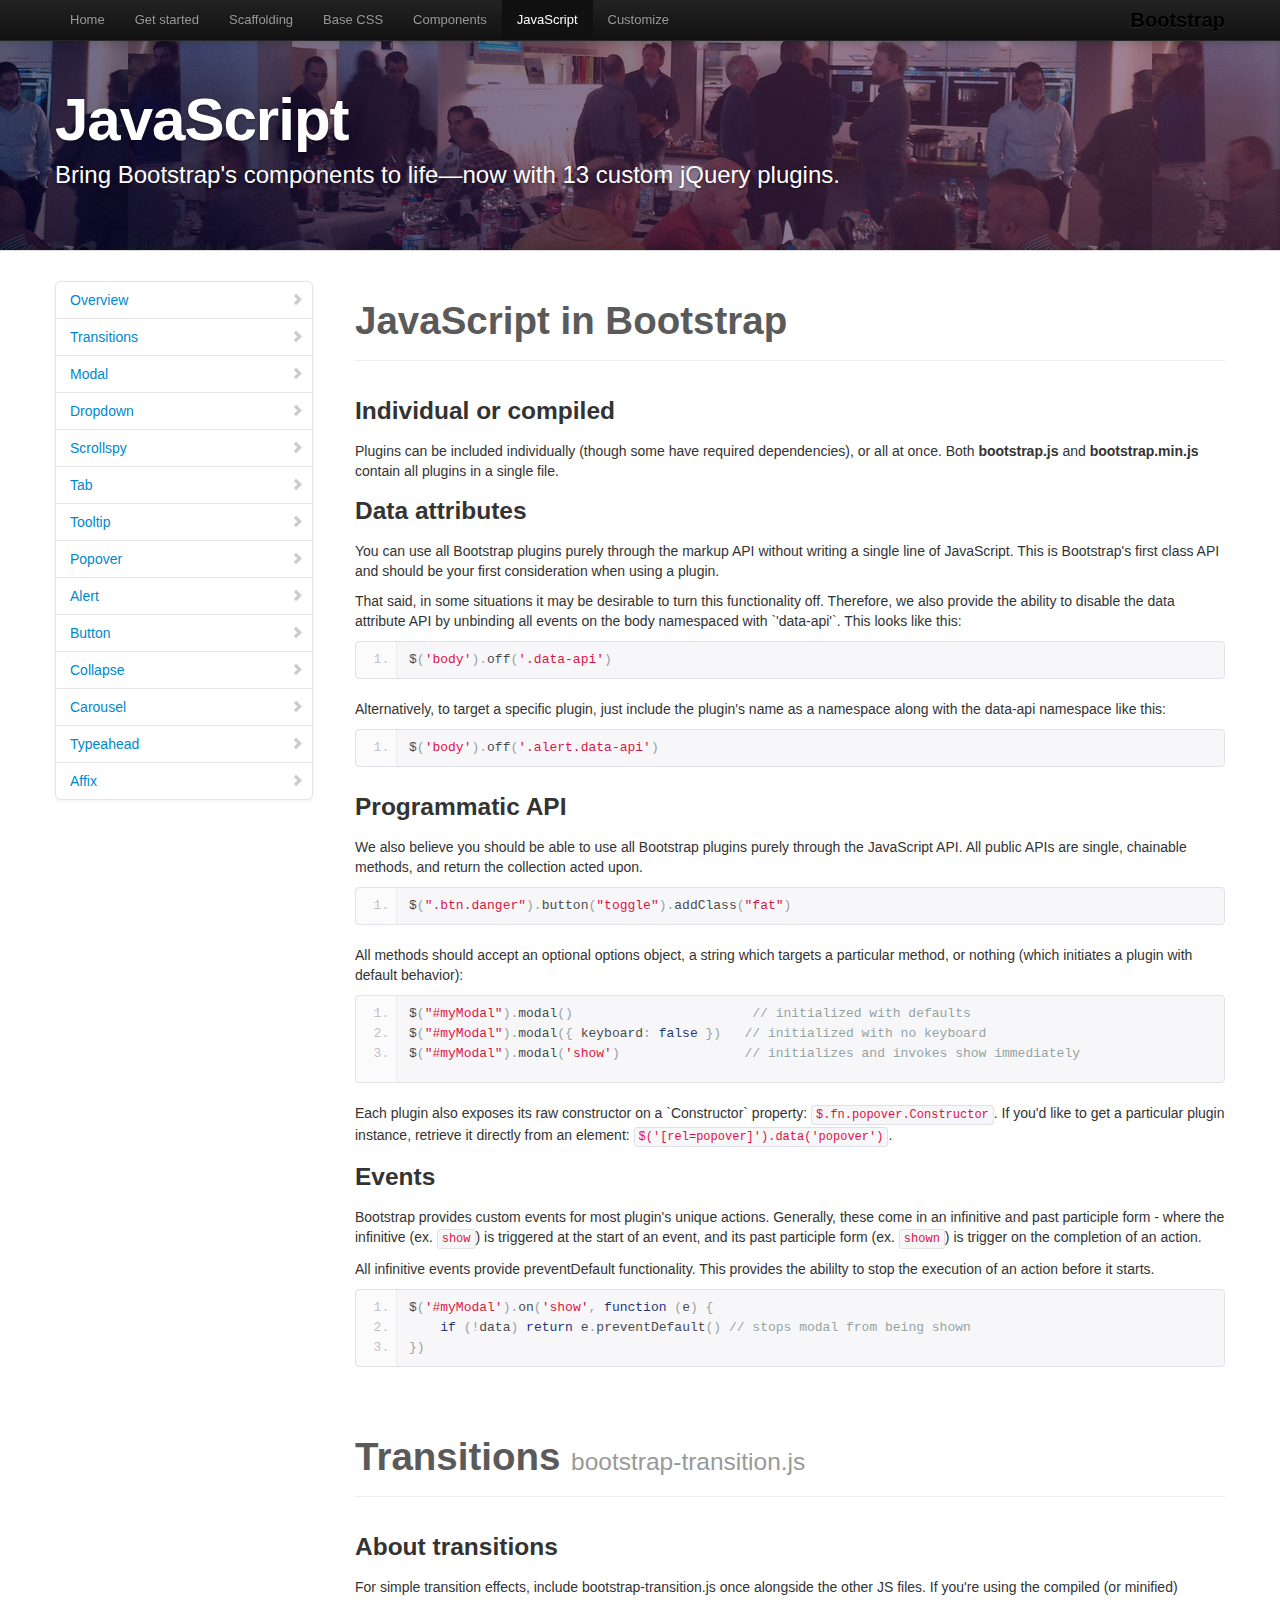
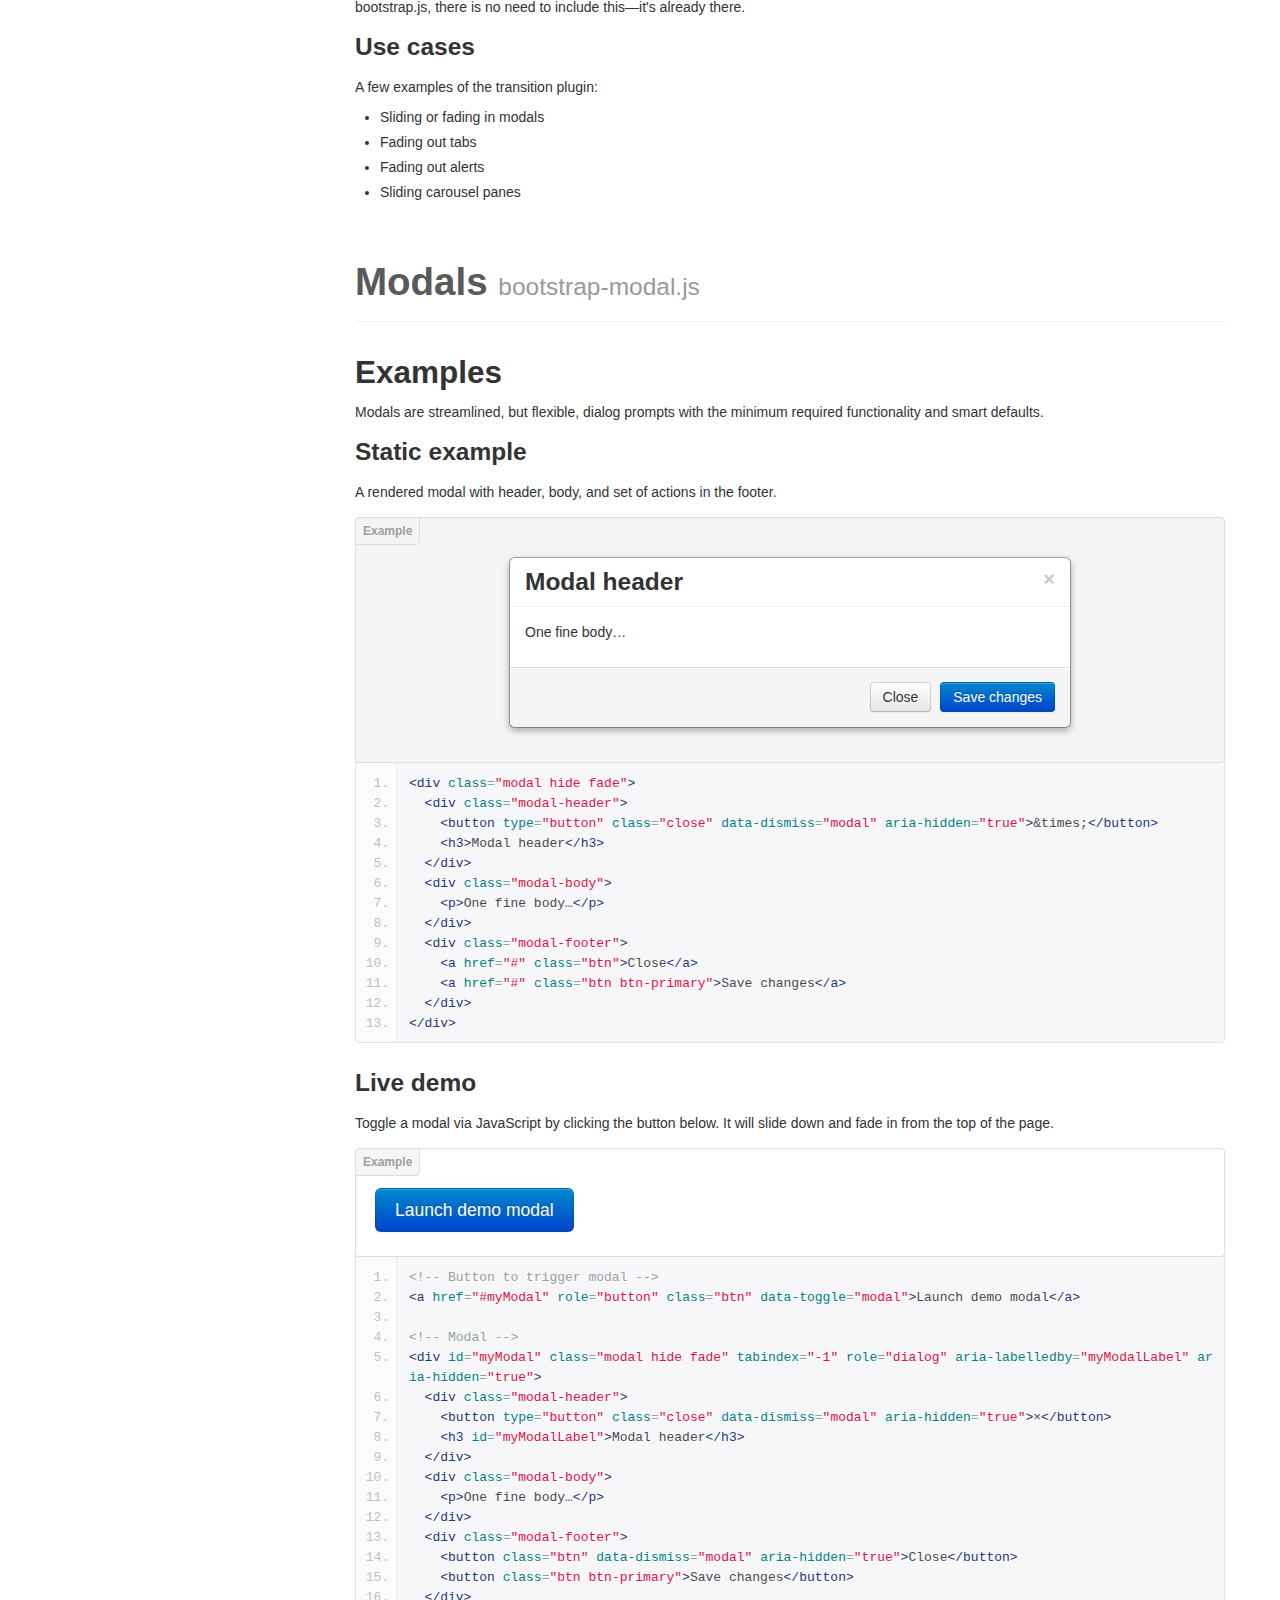
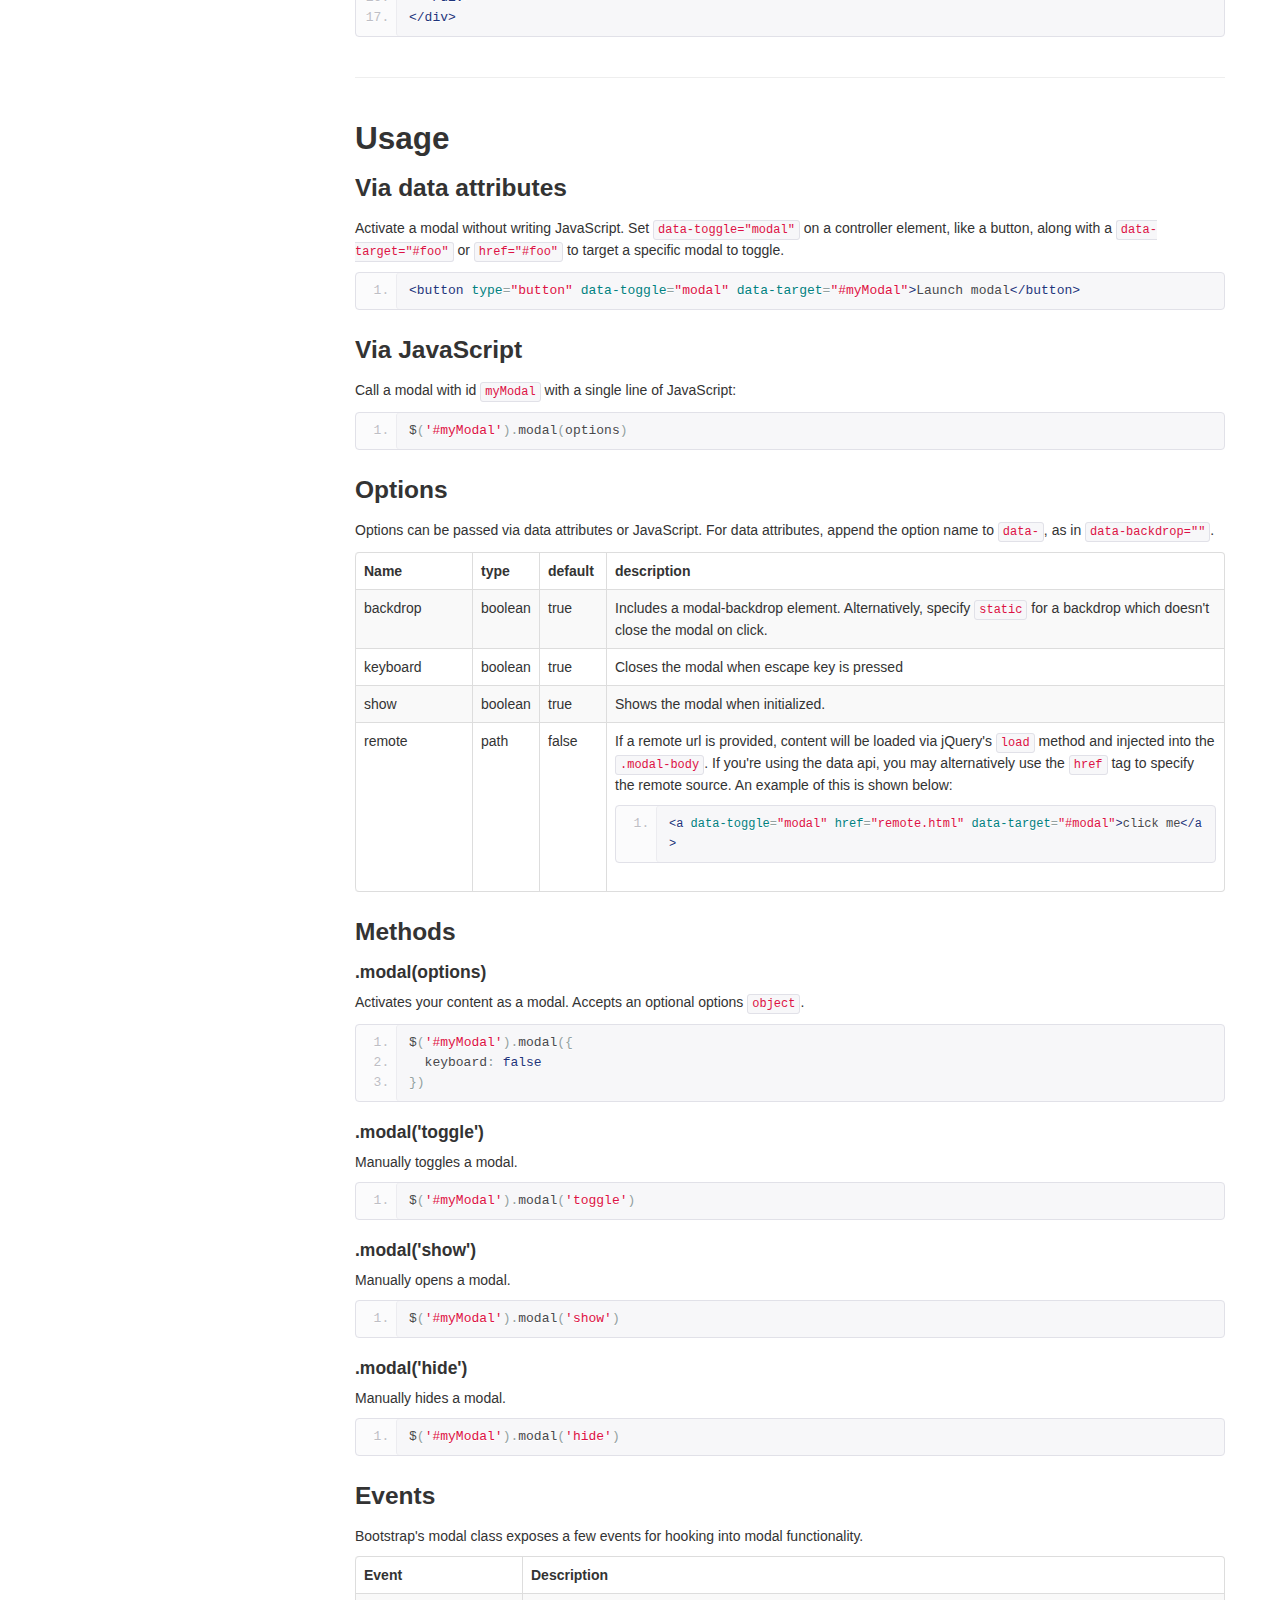
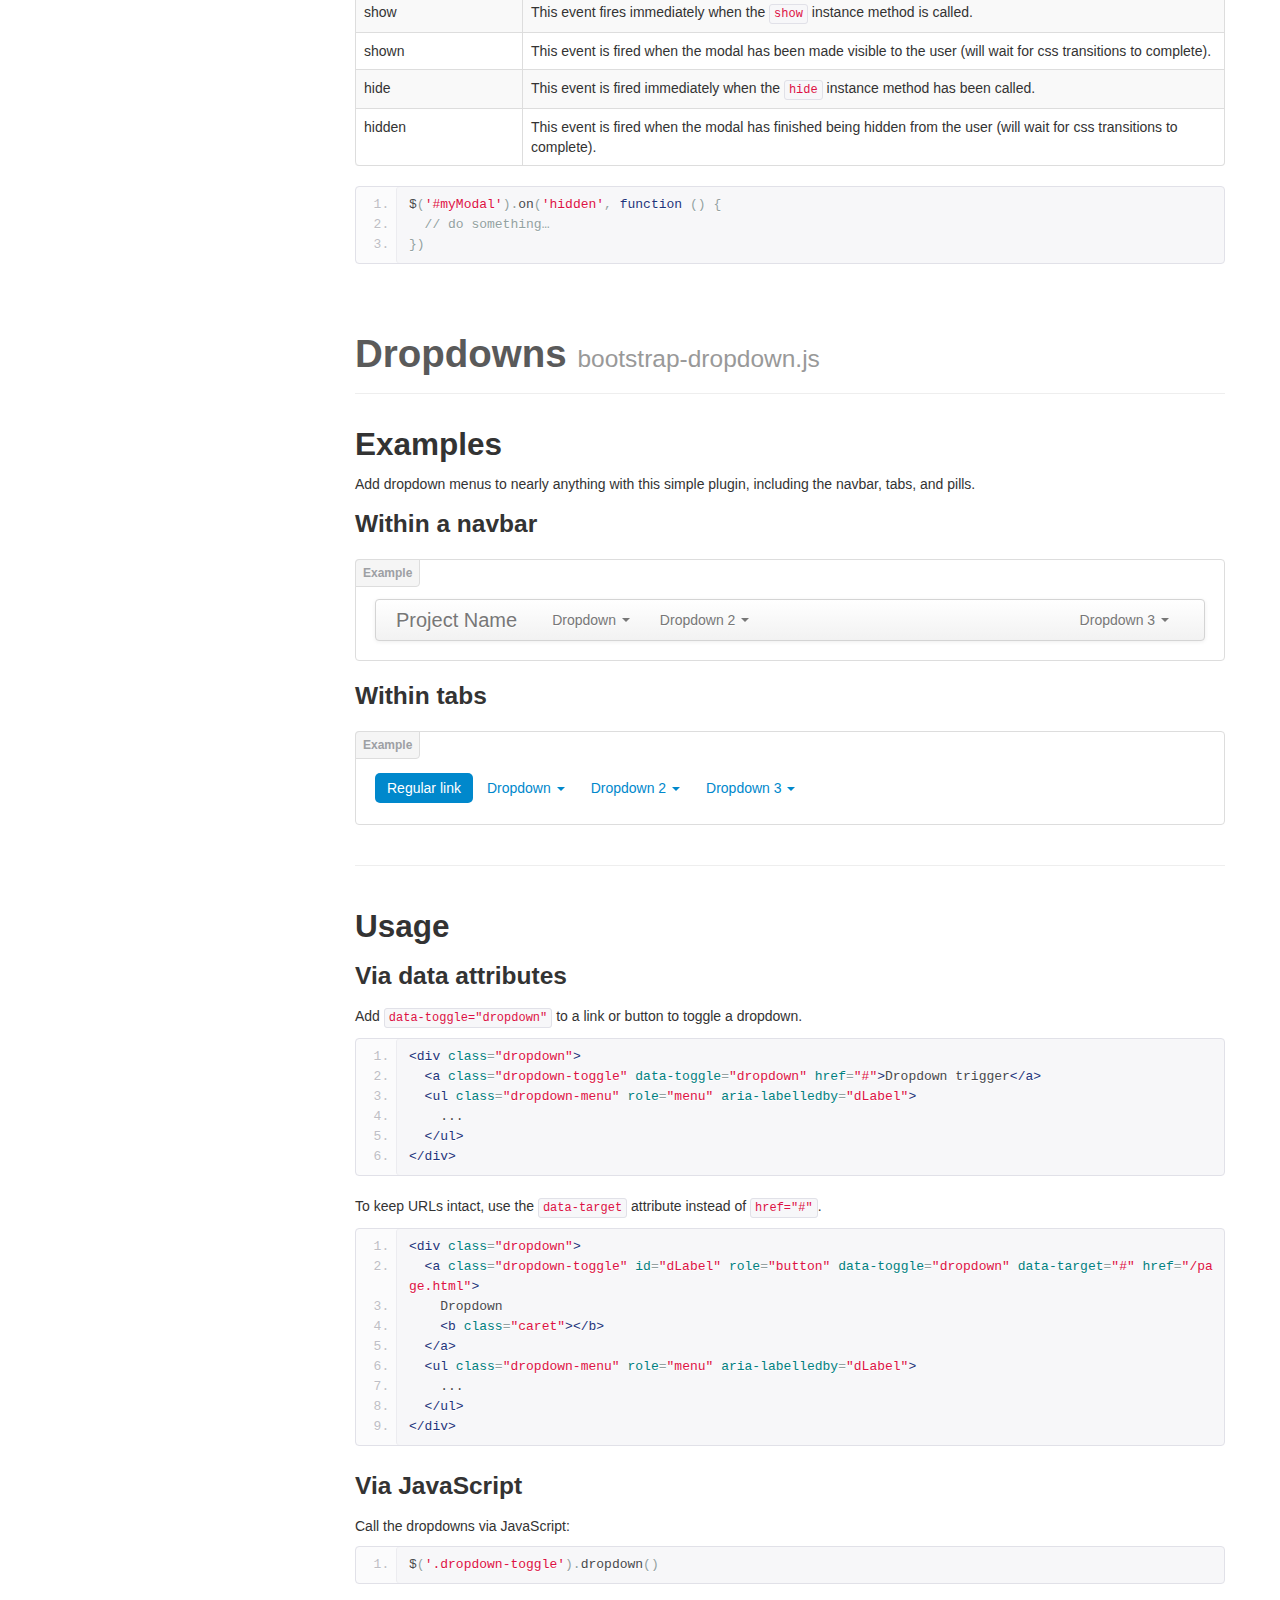
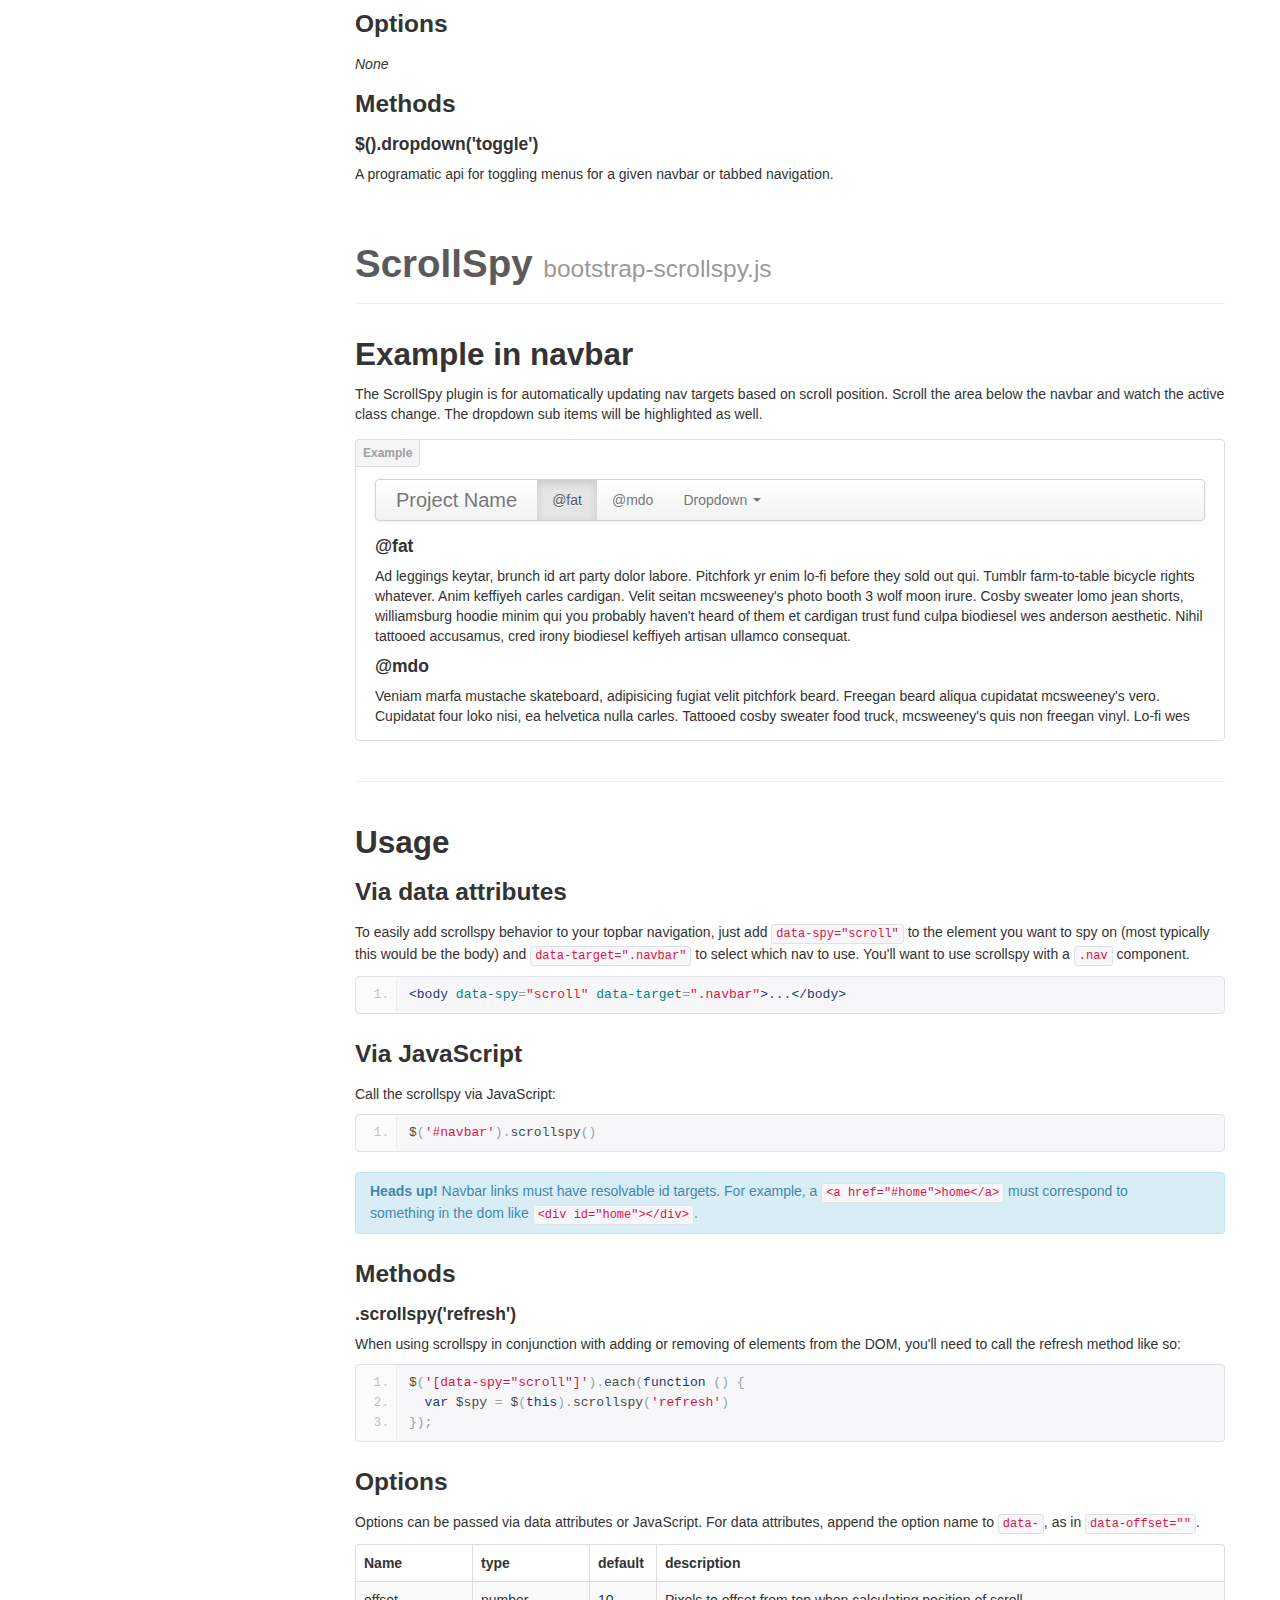
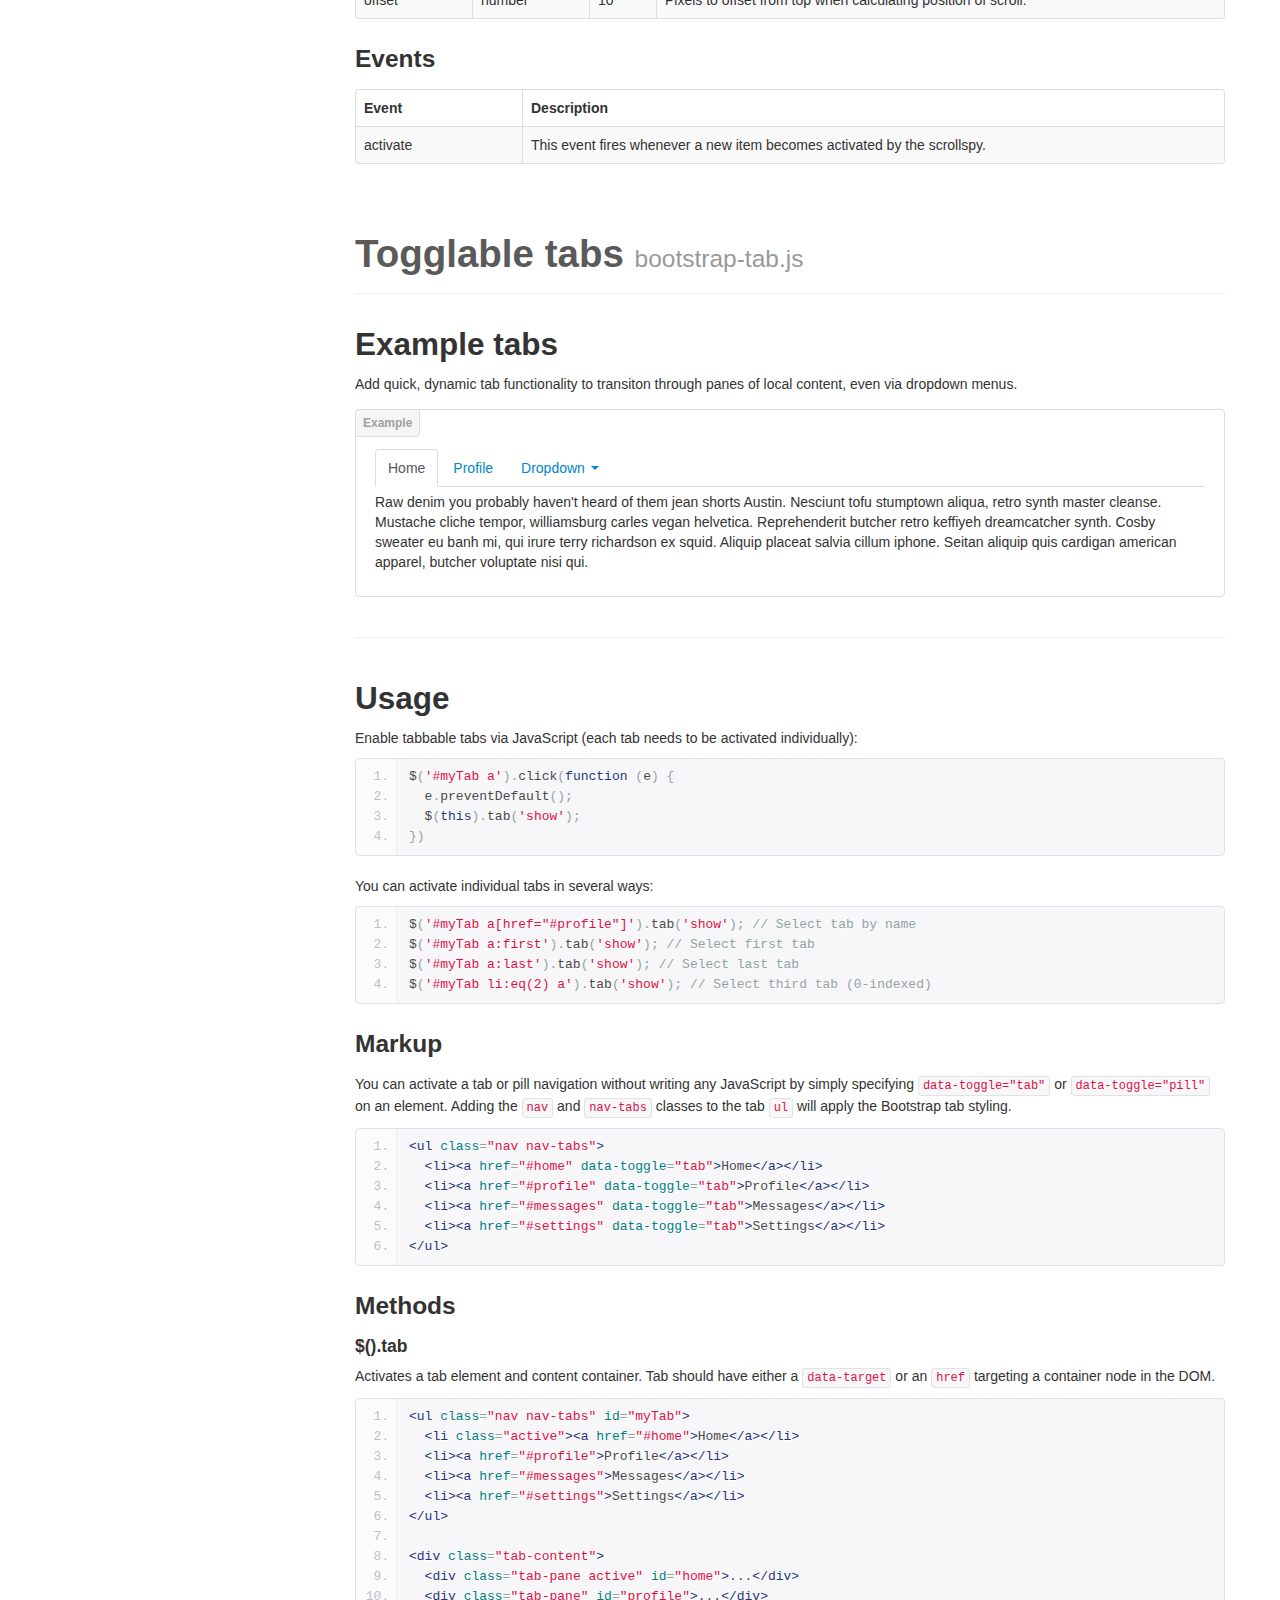
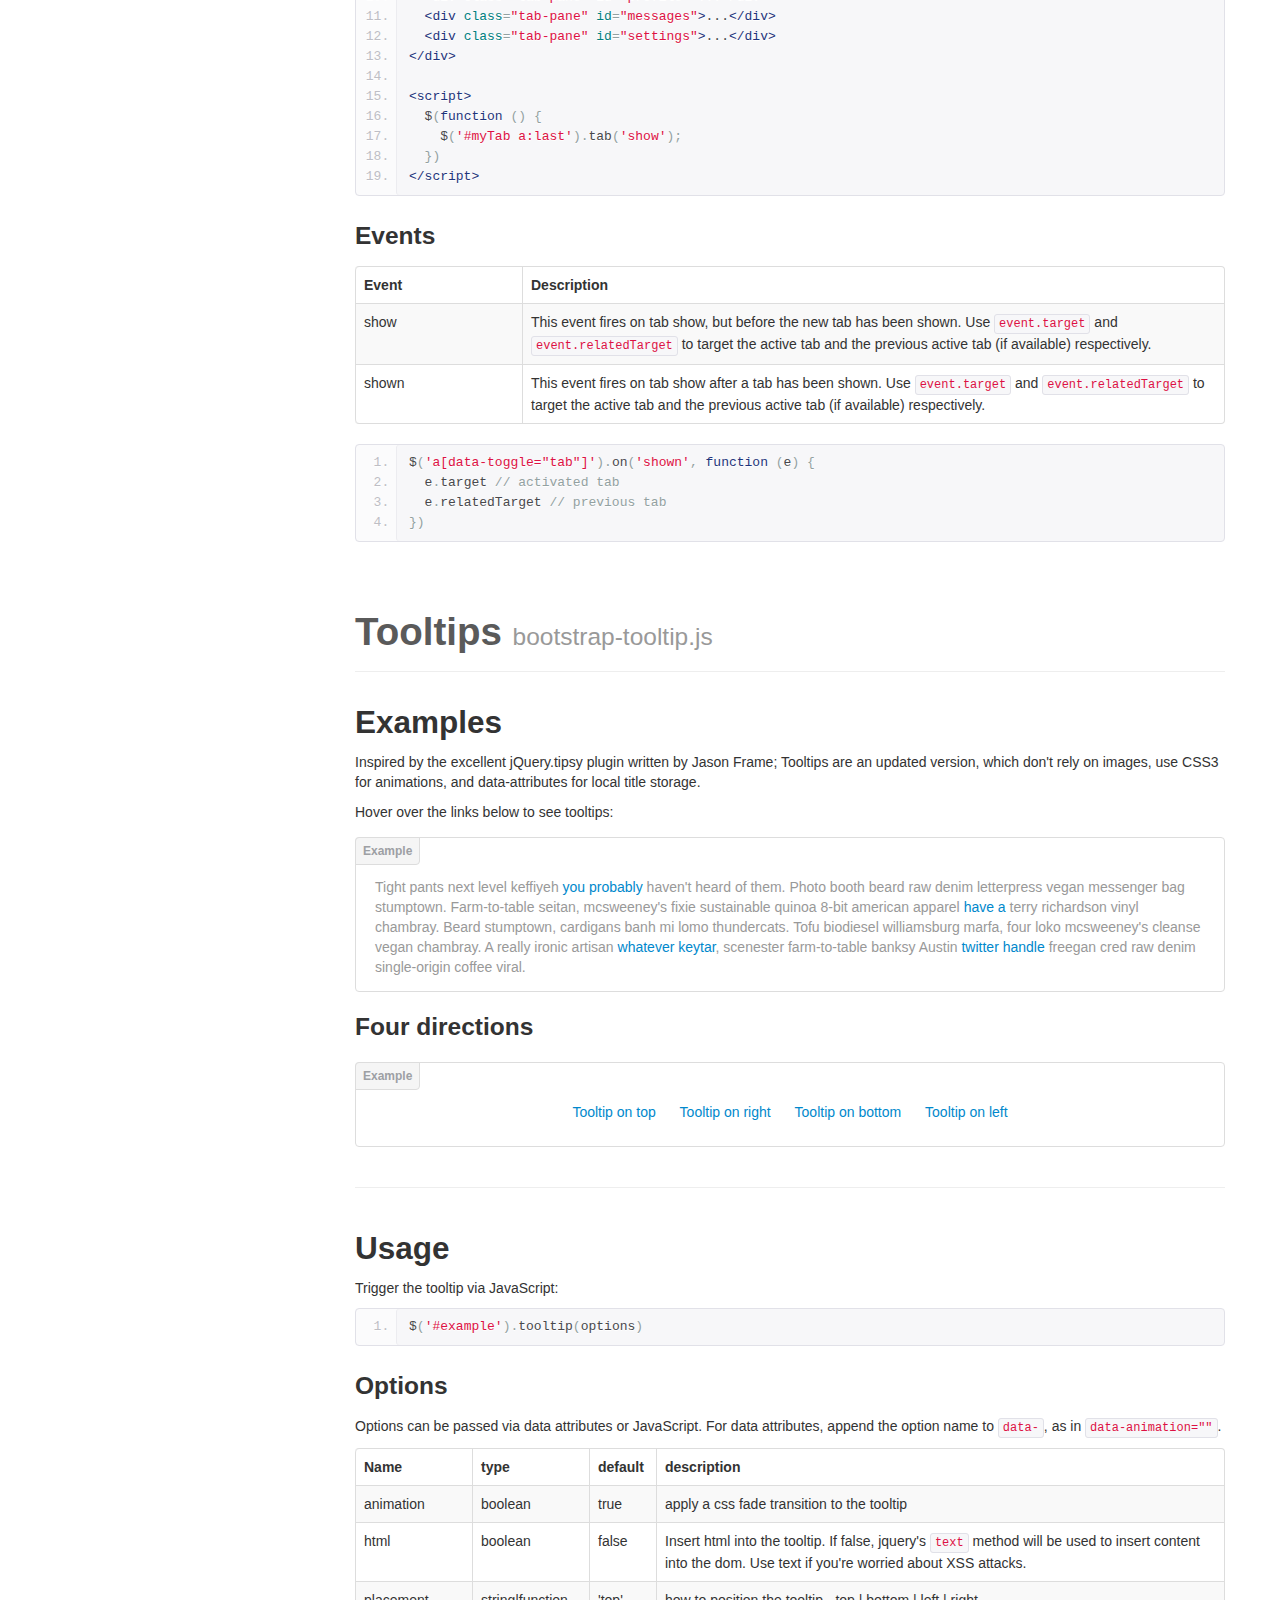
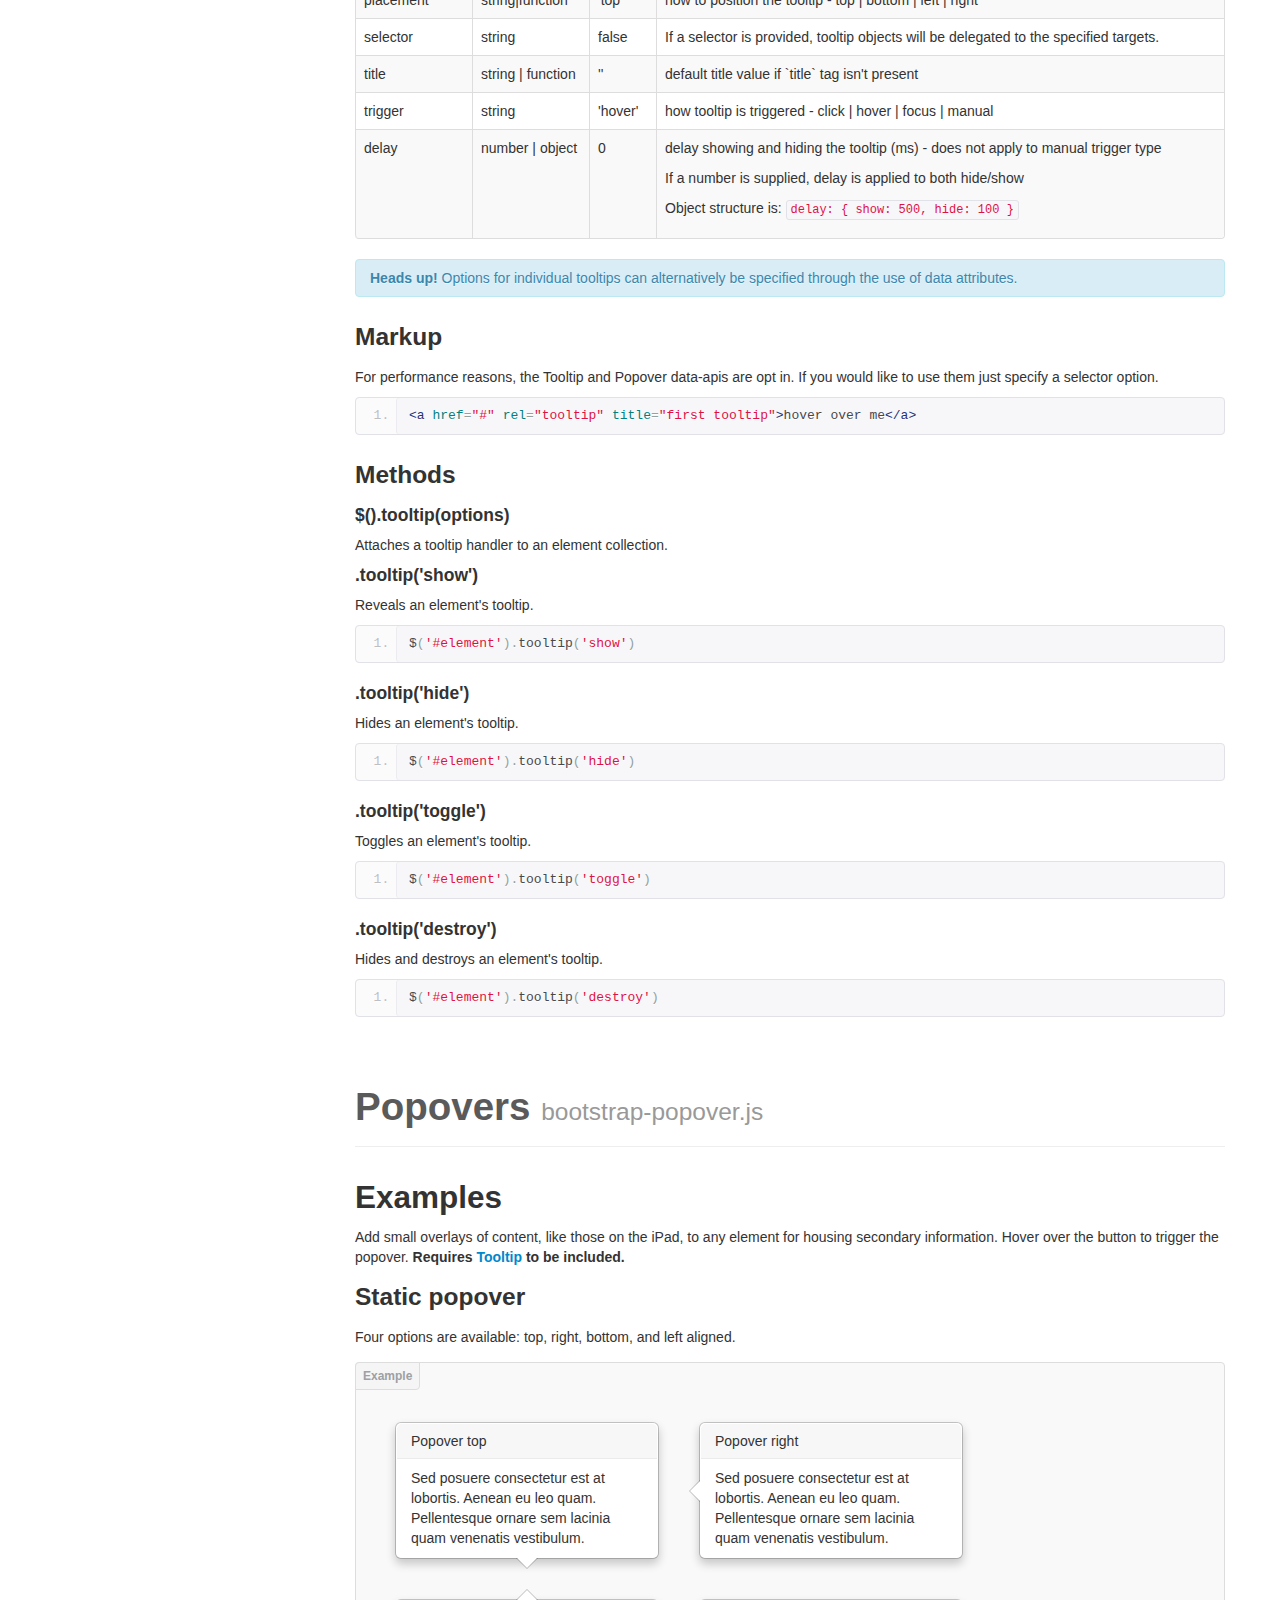
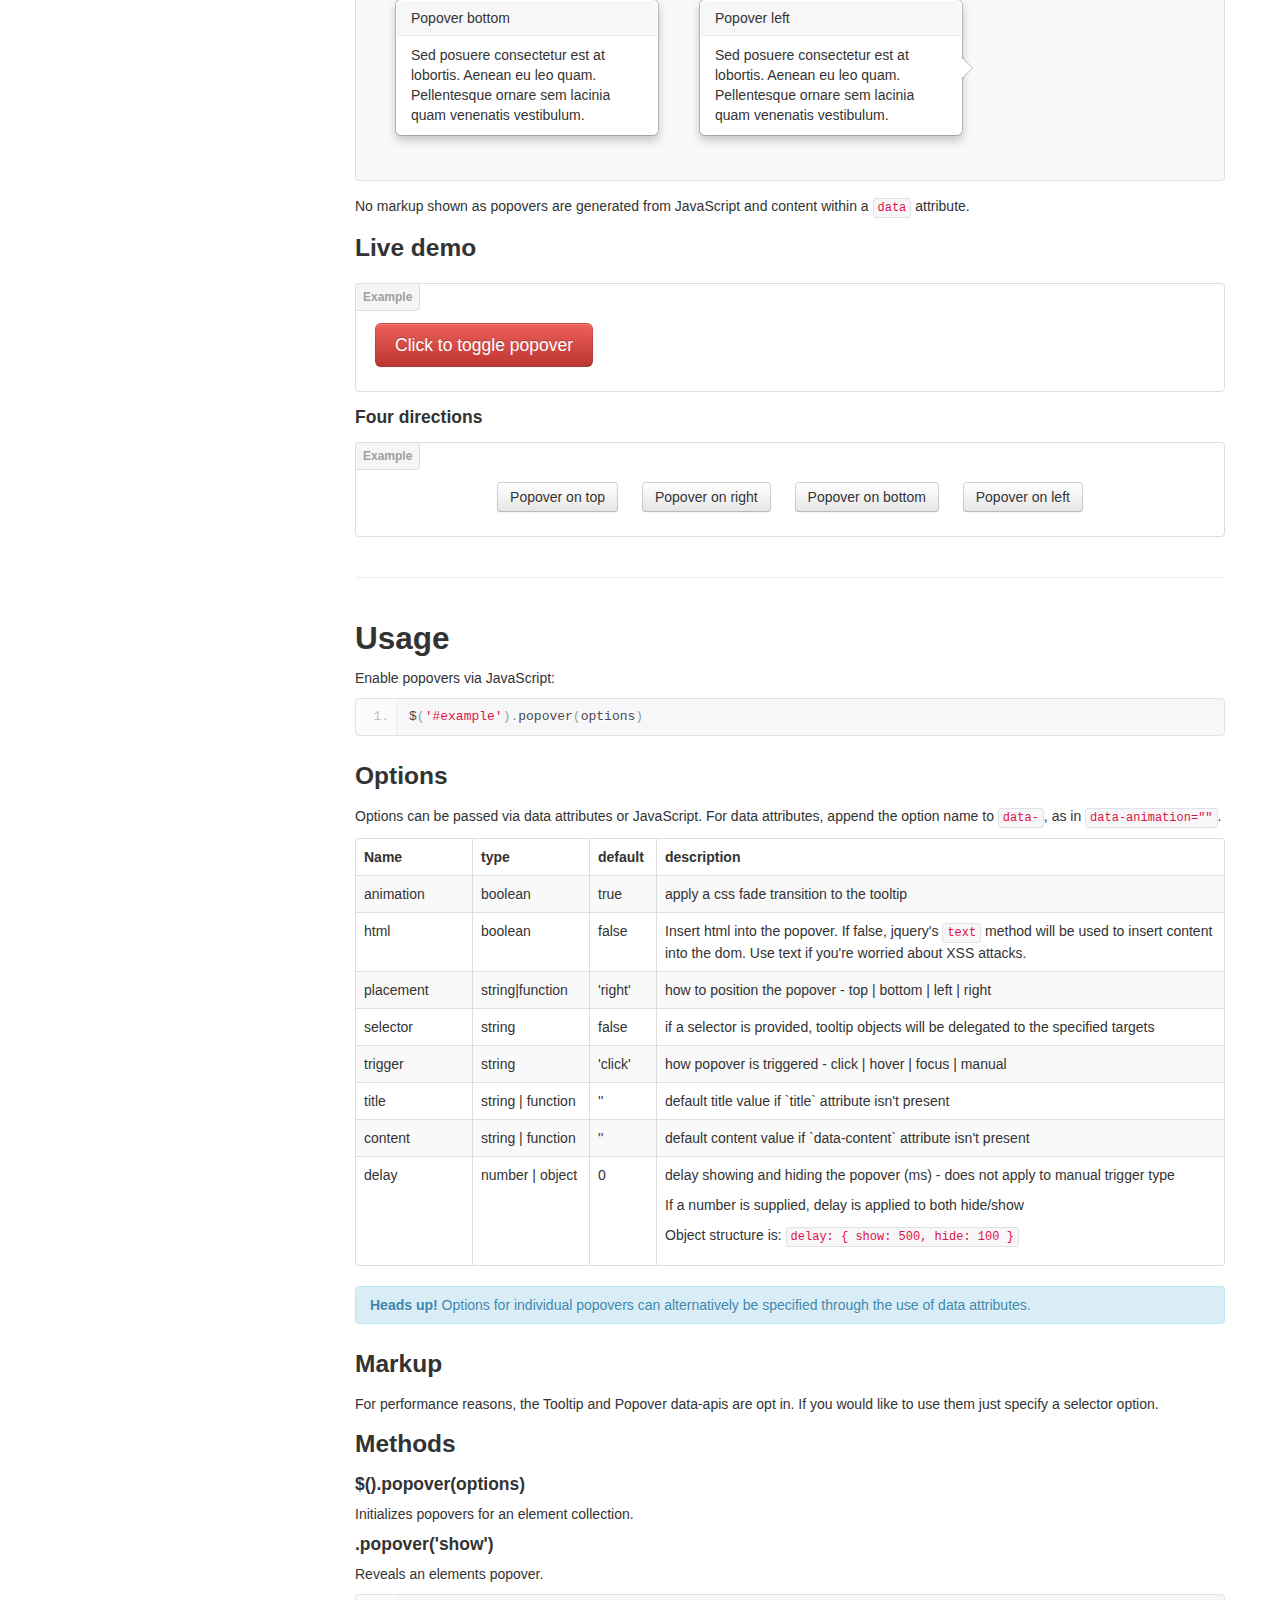
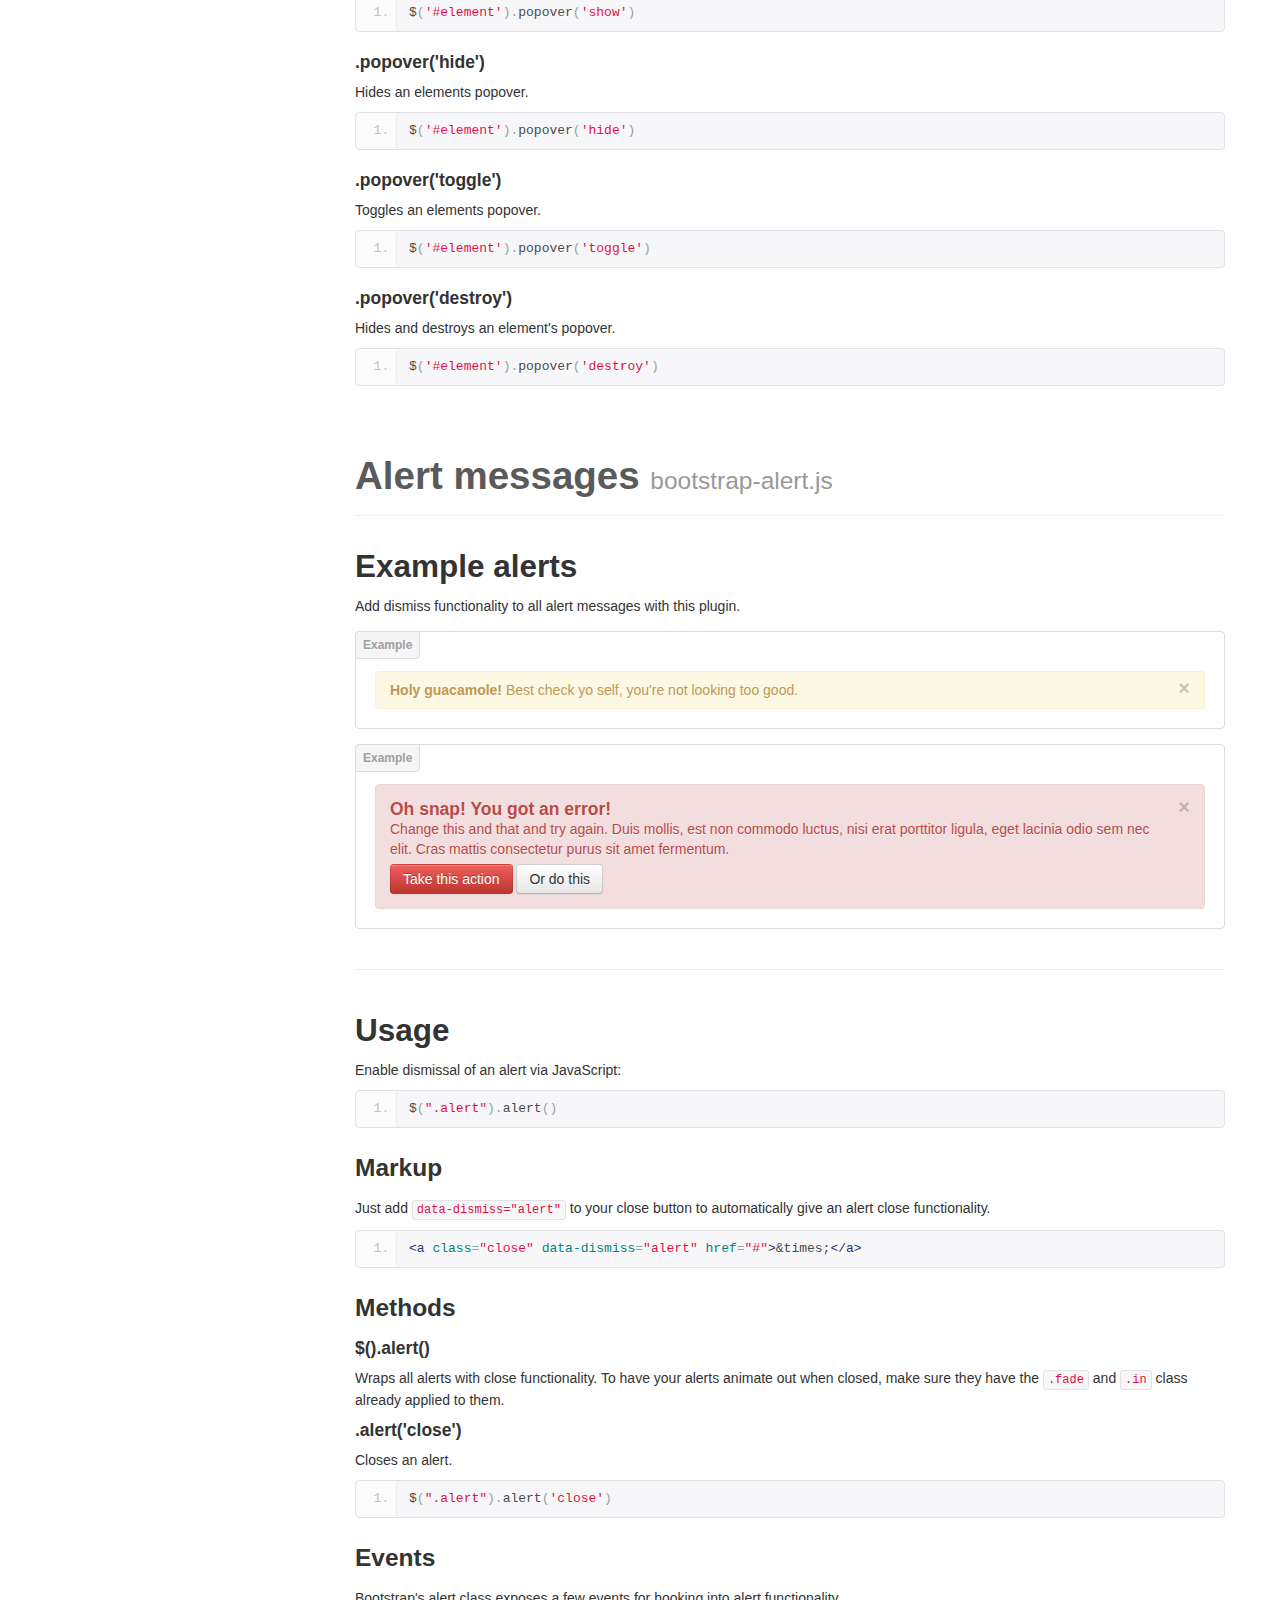
<file: src/main/webapp/docs/javascript.html>
<!DOCTYPE html>
<html lang="en">
  <head>
    <meta charset="utf-8">
    <title>Javascript · Bootstrap</title>
    <meta name="viewport" content="width=device-width, initial-scale=1.0">
    <meta name="description" content="">
    <meta name="author" content="">

    <!-- Le styles -->
    <link href="assets/css/bootstrap.css" rel="stylesheet">
    <link href="assets/css/bootstrap-responsive.css" rel="stylesheet">
    <link href="assets/css/docs.css" rel="stylesheet">
    <link href="assets/js/google-code-prettify/prettify.css" rel="stylesheet">

    <!-- Le HTML5 shim, for IE6-8 support of HTML5 elements -->
    <!--[if lt IE 9]>
      <script src="http://html5shim.googlecode.com/svn/trunk/html5.js"></script>
    <![endif]-->

    <!-- Le fav and touch icons -->
    <link rel="shortcut icon" href="assets/ico/favicon.ico">
    <link rel="apple-touch-icon-precomposed" sizes="144x144" href="assets/ico/apple-touch-icon-144-precomposed.png">
    <link rel="apple-touch-icon-precomposed" sizes="114x114" href="assets/ico/apple-touch-icon-114-precomposed.png">
    <link rel="apple-touch-icon-precomposed" sizes="72x72" href="assets/ico/apple-touch-icon-72-precomposed.png">
    <link rel="apple-touch-icon-precomposed" href="assets/ico/apple-touch-icon-57-precomposed.png">

  </head>

  <body data-spy="scroll" data-target=".bs-docs-sidebar">

    <!-- Navbar
    ================================================== -->
    <div class="navbar navbar-inverse navbar-fixed-top">
      <div class="navbar-inner">
        <div class="container">
          <button type="button" class="btn btn-navbar" data-toggle="collapse" data-target=".nav-collapse">
            <span class="icon-bar"></span>
            <span class="icon-bar"></span>
            <span class="icon-bar"></span>
          </button>
          <a class="brand" href="./index.html">Bootstrap</a>
          <div class="nav-collapse collapse">
            <ul class="nav">
              <li class="">
                <a href="./index.html">Home</a>
              </li>
              <li class="">
                <a href="./getting-started.html">Get started</a>
              </li>
              <li class="">
                <a href="./scaffolding.html">Scaffolding</a>
              </li>
              <li class="">
                <a href="./base-css.html">Base CSS</a>
              </li>
              <li class="">
                <a href="./components.html">Components</a>
              </li>
              <li class="active">
                <a href="./javascript.html">JavaScript</a>
              </li>
              <li class="">
                <a href="./customize.html">Customize</a>
              </li>
            </ul>
          </div>
        </div>
      </div>
    </div>

<!-- Subhead
================================================== -->
<header class="jumbotron subhead">
  <div class="container">
    <h1>JavaScript</h1>
    <p class="lead">Bring Bootstrap's components to life&mdash;now with 13 custom jQuery plugins.
  </div>
</header>

  <div class="container">

    <!-- Docs nav
    ================================================== -->
    <div class="row">
      <div class="span3 bs-docs-sidebar">
        <ul class="nav nav-list bs-docs-sidenav">
          <li><a href="#overview"><i class="icon-chevron-right"></i> Overview</a></li>
          <li><a href="#transitions"><i class="icon-chevron-right"></i> Transitions</a></li>
          <li><a href="#modals"><i class="icon-chevron-right"></i> Modal</a></li>
          <li><a href="#dropdowns"><i class="icon-chevron-right"></i> Dropdown</a></li>
          <li><a href="#scrollspy"><i class="icon-chevron-right"></i> Scrollspy</a></li>
          <li><a href="#tabs"><i class="icon-chevron-right"></i> Tab</a></li>
          <li><a href="#tooltips"><i class="icon-chevron-right"></i> Tooltip</a></li>
          <li><a href="#popovers"><i class="icon-chevron-right"></i> Popover</a></li>
          <li><a href="#alerts"><i class="icon-chevron-right"></i> Alert</a></li>
          <li><a href="#buttons"><i class="icon-chevron-right"></i> Button</a></li>
          <li><a href="#collapse"><i class="icon-chevron-right"></i> Collapse</a></li>
          <li><a href="#carousel"><i class="icon-chevron-right"></i> Carousel</a></li>
          <li><a href="#typeahead"><i class="icon-chevron-right"></i> Typeahead</a></li>
          <li><a href="#affix"><i class="icon-chevron-right"></i> Affix</a></li>
        </ul>
      </div>
      <div class="span9">


        <!-- Overview
        ================================================== -->
        <section id="overview">
          <div class="page-header">
            <h1>JavaScript in Bootstrap</h1>
          </div>

          <h3>Individual or compiled</h3>
          <p>Plugins can be included individually (though some have required dependencies), or all at once. Both <strong>bootstrap.js</strong> and <strong>bootstrap.min.js</strong> contain all plugins in a single file.</p>

          <h3>Data attributes</h3>
          <p>You can use all Bootstrap plugins purely through the markup API without writing a single line of JavaScript. This is Bootstrap's first class API and should be your first consideration when using a plugin.</p>

          <p>That said, in some situations it may be desirable to turn this functionality off. Therefore, we also provide the ability to disable the data attribute API by unbinding all events on the body namespaced with `'data-api'`. This looks like this:
          <pre class="prettyprint linenums">$('body').off('.data-api')</pre>

          <p>Alternatively, to target a specific plugin, just include the plugin's name as a namespace along with the data-api namespace like this:</p>
          <pre class="prettyprint linenums">$('body').off('.alert.data-api')</pre>

          <h3>Programmatic API</h3>
          <p>We also believe you should be able to use all Bootstrap plugins purely through the JavaScript API. All public APIs are single, chainable methods, and return the collection acted upon.</p>
          <pre class="prettyprint linenums">$(".btn.danger").button("toggle").addClass("fat")</pre>
          <p>All methods should accept an optional options object, a string which targets a particular method, or nothing (which initiates a plugin with default behavior):</p>
<pre class="prettyprint linenums">
$("#myModal").modal()                       // initialized with defaults
$("#myModal").modal({ keyboard: false })   // initialized with no keyboard
$("#myModal").modal('show')                // initializes and invokes show immediately</p>
</pre>
          <p>Each plugin also exposes its raw constructor on a `Constructor` property: <code>$.fn.popover.Constructor</code>. If you'd like to get a particular plugin instance, retrieve it directly from an element: <code>$('[rel=popover]').data('popover')</code>.</p>

          <h3>Events</h3>
          <p>Bootstrap provides custom events for most plugin's unique actions. Generally, these come in an infinitive and past participle form - where the infinitive (ex. <code>show</code>) is triggered at the start of an event, and its past participle form (ex. <code>shown</code>) is trigger on the completion of an action.</p>
          <p>All infinitive events provide preventDefault functionality. This provides the abililty to stop the execution of an action before it starts.</p>
<pre class="prettyprint linenums">
$('#myModal').on('show', function (e) {
    if (!data) return e.preventDefault() // stops modal from being shown
})
</pre>
        </section>



        <!-- Transitions
        ================================================== -->
        <section id="transitions">
          <div class="page-header">
            <h1>Transitions <small>bootstrap-transition.js</small></h1>
          </div>
          <h3>About transitions</h3>
          <p>For simple transition effects, include bootstrap-transition.js once alongside the other JS files. If you're using the compiled (or minified) bootstrap.js, there is no need to include this&mdash;it's already there.</p>
          <h3>Use cases</h3>
          <p>A few examples of the transition plugin:</p>
          <ul>
            <li>Sliding or fading in modals</li>
            <li>Fading out tabs</li>
            <li>Fading out alerts</li>
            <li>Sliding carousel panes</li>
          </ul>

        </section>



        <!-- Modal
        ================================================== -->
        <section id="modals">
          <div class="page-header">
            <h1>Modals <small>bootstrap-modal.js</small></h1>
          </div>


          <h2>Examples</h2>
          <p>Modals are streamlined, but flexible, dialog prompts with the minimum required functionality and smart defaults.</p>

          <h3>Static example</h3>
          <p>A rendered modal with header, body, and set of actions in the footer.</p>
          <div class="bs-docs-example" style="background-color: #f5f5f5;">
            <div class="modal" style="position: relative; top: auto; left: auto; margin: 0 auto 20px; z-index: 1; max-width: 100%;">
              <div class="modal-header">
                <button type="button" class="close" data-dismiss="modal" aria-hidden="true">&times;</button>
                <h3>Modal header</h3>
              </div>
              <div class="modal-body">
                <p>One fine body&hellip;</p>
              </div>
              <div class="modal-footer">
                <a href="#" class="btn">Close</a>
                <a href="#" class="btn btn-primary">Save changes</a>
              </div>
            </div>
          </div>
<pre class="prettyprint linenums">
&lt;div class="modal hide fade"&gt;
  &lt;div class="modal-header"&gt;
    &lt;button type="button" class="close" data-dismiss="modal" aria-hidden="true"&gt;&amp;times;&lt;/button&gt;
    &lt;h3&gt;Modal header&lt;/h3&gt;
  &lt;/div&gt;
  &lt;div class="modal-body"&gt;
    &lt;p&gt;One fine body&hellip;&lt;/p&gt;
  &lt;/div&gt;
  &lt;div class="modal-footer"&gt;
    &lt;a href="#" class="btn"&gt;Close&lt;/a&gt;
    &lt;a href="#" class="btn btn-primary"&gt;Save changes&lt;/a&gt;
  &lt;/div&gt;
&lt;/div&gt;
</pre>

          <h3>Live demo</h3>
          <p>Toggle a modal via JavaScript by clicking the button below. It will slide down and fade in from the top of the page.</p>
          <!-- sample modal content -->
          <div id="myModal" class="modal hide fade" tabindex="-1" role="dialog" aria-labelledby="myModalLabel" aria-hidden="true">
            <div class="modal-header">
              <button type="button" class="close" data-dismiss="modal" aria-hidden="true">&times;</button>
              <h3 id="myModalLabel">Modal Heading</h3>
            </div>
            <div class="modal-body">
              <h4>Text in a modal</h4>
              <p>Duis mollis, est non commodo luctus, nisi erat porttitor ligula, eget lacinia odio sem.</p>

              <h4>Popover in a modal</h4>
              <p>This <a href="#" role="button" class="btn popover-test" title="A Title" data-content="And here's some amazing content. It's very engaging. right?">button</a> should trigger a popover on click.</p>

              <h4>Tooltips in a modal</h4>
              <p><a href="#" class="tooltip-test" title="Tooltip">This link</a> and <a href="#" class="tooltip-test" title="Tooltip">that link</a> should have tooltips on hover.</p>

              <hr>

              <h4>Overflowing text to show optional scrollbar</h4>
              <p>We set a fixed <code>max-height</code> on the <code>.modal-body</code>. Watch it overflow with all this extra lorem ipsum text we've included.</p>
              <p>Cras mattis consectetur purus sit amet fermentum. Cras justo odio, dapibus ac facilisis in, egestas eget quam. Morbi leo risus, porta ac consectetur ac, vestibulum at eros.</p>
              <p>Praesent commodo cursus magna, vel scelerisque nisl consectetur et. Vivamus sagittis lacus vel augue laoreet rutrum faucibus dolor auctor.</p>
              <p>Aenean lacinia bibendum nulla sed consectetur. Praesent commodo cursus magna, vel scelerisque nisl consectetur et. Donec sed odio dui. Donec ullamcorper nulla non metus auctor fringilla.</p>
              <p>Cras mattis consectetur purus sit amet fermentum. Cras justo odio, dapibus ac facilisis in, egestas eget quam. Morbi leo risus, porta ac consectetur ac, vestibulum at eros.</p>
              <p>Praesent commodo cursus magna, vel scelerisque nisl consectetur et. Vivamus sagittis lacus vel augue laoreet rutrum faucibus dolor auctor.</p>
              <p>Aenean lacinia bibendum nulla sed consectetur. Praesent commodo cursus magna, vel scelerisque nisl consectetur et. Donec sed odio dui. Donec ullamcorper nulla non metus auctor fringilla.</p>
            </div>
            <div class="modal-footer">
              <button class="btn" data-dismiss="modal">Close</button>
              <button class="btn btn-primary">Save changes</button>
            </div>
          </div>
          <div class="bs-docs-example" style="padding-bottom: 24px;">
            <a data-toggle="modal" href="#myModal" class="btn btn-primary btn-large">Launch demo modal</a>
          </div>
<pre class="prettyprint linenums">
&lt!-- Button to trigger modal --&gt;
&lt;a href="#myModal" role="button" class="btn" data-toggle="modal"&gt;Launch demo modal&lt;/a&gt;

&lt!-- Modal --&gt;
&lt;div id="myModal" class="modal hide fade" tabindex="-1" role="dialog" aria-labelledby="myModalLabel" aria-hidden="true"&gt;
  &lt;div class="modal-header"&gt;
    &lt;button type="button" class="close" data-dismiss="modal" aria-hidden="true"&gt;&times;&lt;/button&gt;
    &lt;h3 id="myModalLabel"&gt;Modal header&lt;/h3&gt;
  &lt;/div&gt;
  &lt;div class="modal-body"&gt;
    &lt;p&gt;One fine body&hellip;&lt;/p&gt;
  &lt;/div&gt;
  &lt;div class="modal-footer"&gt;
    &lt;button class="btn" data-dismiss="modal" aria-hidden="true"&gt;Close&lt;/button&gt;
    &lt;button class="btn btn-primary"&gt;Save changes&lt;/button&gt;
  &lt;/div&gt;
&lt;/div&gt;
</pre>


          <hr class="bs-docs-separator">


          <h2>Usage</h2>

          <h3>Via data attributes</h3>
          <p>Activate a modal without writing JavaScript. Set <code>data-toggle="modal"</code> on a controller element, like a button, along with a <code>data-target="#foo"</code> or <code>href="#foo"</code> to target a specific modal to toggle.</p>
          <pre class="prettyprint linenums">&lt;button type="button" data-toggle="modal" data-target="#myModal"&gt;Launch modal&lt;/button&gt;</pre>

          <h3>Via JavaScript</h3>
          <p>Call a modal with id <code>myModal</code> with a single line of JavaScript:</p>
          <pre class="prettyprint linenums">$('#myModal').modal(options)</pre>

          <h3>Options</h3>
          <p>Options can be passed via data attributes or JavaScript. For data attributes, append the option name to <code>data-</code>, as in <code>data-backdrop=""</code>.</p>
          <table class="table table-bordered table-striped">
            <thead>
             <tr>
               <th style="width: 100px;">Name</th>
               <th style="width: 50px;">type</th>
               <th style="width: 50px;">default</th>
               <th>description</th>
             </tr>
            </thead>
            <tbody>
             <tr>
               <td>backdrop</td>
               <td>boolean</td>
               <td>true</td>
               <td>Includes a modal-backdrop element. Alternatively, specify <code>static</code> for a backdrop which doesn't close the modal on click.</td>
             </tr>
             <tr>
               <td>keyboard</td>
               <td>boolean</td>
               <td>true</td>
               <td>Closes the modal when escape key is pressed</td>
             </tr>
             <tr>
               <td>show</td>
               <td>boolean</td>
               <td>true</td>
               <td>Shows the modal when initialized.</td>
             </tr>
             <tr>
               <td>remote</td>
               <td>path</td>
               <td>false</td>
               <td><p>If a remote url is provided, content will be loaded via jQuery's <code>load</code> method and injected into the <code>.modal-body</code>. If you're using the data api, you may alternatively use the <code>href</code> tag to specify the remote source. An example of this is shown below:</p>
              <pre class="prettyprint linenums"><code>&lt;a data-toggle="modal" href="remote.html" data-target="#modal"&gt;click me&lt;/a&gt;</code></pre></td>
             </tr>
            </tbody>
          </table>

          <h3>Methods</h3>
          <h4>.modal(options)</h4>
          <p>Activates your content as a modal. Accepts an optional options <code>object</code>.</p>
<pre class="prettyprint linenums">
$('#myModal').modal({
  keyboard: false
})
</pre>
          <h4>.modal('toggle')</h4>
          <p>Manually toggles a modal.</p>
          <pre class="prettyprint linenums">$('#myModal').modal('toggle')</pre>
          <h4>.modal('show')</h4>
          <p>Manually opens a modal.</p>
          <pre class="prettyprint linenums">$('#myModal').modal('show')</pre>
          <h4>.modal('hide')</h4>
          <p>Manually hides a modal.</p>
          <pre class="prettyprint linenums">$('#myModal').modal('hide')</pre>
          <h3>Events</h3>
          <p>Bootstrap's modal class exposes a few events for hooking into modal functionality.</p>
          <table class="table table-bordered table-striped">
            <thead>
             <tr>
               <th style="width: 150px;">Event</th>
               <th>Description</th>
             </tr>
            </thead>
            <tbody>
             <tr>
               <td>show</td>
               <td>This event fires immediately when the <code>show</code> instance method is called.</td>
             </tr>
             <tr>
               <td>shown</td>
               <td>This event is fired when the modal has been made visible to the user (will wait for css transitions to complete).</td>
             </tr>
             <tr>
               <td>hide</td>
               <td>This event is fired immediately when the <code>hide</code> instance method has been called.</td>
             </tr>
             <tr>
               <td>hidden</td>
               <td>This event is fired when the modal has finished being hidden from the user (will wait for css transitions to complete).</td>
             </tr>
            </tbody>
          </table>
<pre class="prettyprint linenums">
$('#myModal').on('hidden', function () {
  // do something…
})
</pre>
        </section>



        <!-- Dropdowns
        ================================================== -->
        <section id="dropdowns">
          <div class="page-header">
            <h1>Dropdowns <small>bootstrap-dropdown.js</small></h1>
          </div>


          <h2>Examples</h2>
          <p>Add dropdown menus to nearly anything with this simple plugin, including the navbar, tabs, and pills.</p>

          <h3>Within a navbar</h3>
          <div class="bs-docs-example">
            <div id="navbar-example" class="navbar navbar-static">
              <div class="navbar-inner">
                <div class="container" style="width: auto;">
                  <a class="brand" href="#">Project Name</a>
                  <ul class="nav" role="navigation">
                    <li class="dropdown">
                      <a id="drop1" href="#" role="button" class="dropdown-toggle" data-toggle="dropdown">Dropdown <b class="caret"></b></a>
                      <ul class="dropdown-menu" role="menu" aria-labelledby="drop1">
                        <li><a tabindex="-1" href="http://google.com">Action</a></li>
                        <li><a tabindex="-1" href="#anotherAction">Another action</a></li>
                        <li><a tabindex="-1" href="#">Something else here</a></li>
                        <li class="divider"></li>
                        <li><a tabindex="-1" href="#">Separated link</a></li>
                      </ul>
                    </li>
                    <li class="dropdown">
                      <a href="#" id="drop2" role="button" class="dropdown-toggle" data-toggle="dropdown">Dropdown 2 <b class="caret"></b></a>
                      <ul class="dropdown-menu" role="menu" aria-labelledby="drop2">
                        <li><a tabindex="-1" href="#">Action</a></li>
                        <li><a tabindex="-1" href="#">Another action</a></li>
                        <li><a tabindex="-1" href="#">Something else here</a></li>
                        <li class="divider"></li>
                        <li><a tabindex="-1" href="#">Separated link</a></li>
                      </ul>
                    </li>
                  </ul>
                  <ul class="nav pull-right">
                    <li id="fat-menu" class="dropdown">
                      <a href="#" id="drop3" role="button" class="dropdown-toggle" data-toggle="dropdown">Dropdown 3 <b class="caret"></b></a>
                      <ul class="dropdown-menu" role="menu" aria-labelledby="drop3">
                        <li><a tabindex="-1" href="#">Action</a></li>
                        <li><a tabindex="-1" href="#">Another action</a></li>
                        <li><a tabindex="-1" href="#">Something else here</a></li>
                        <li class="divider"></li>
                        <li><a tabindex="-1" href="#">Separated link</a></li>
                      </ul>
                    </li>
                  </ul>
                </div>
              </div>
            </div> <!-- /navbar-example -->
          </div> 

          <h3>Within tabs</h3>
          <div class="bs-docs-example">
            <ul class="nav nav-pills">
              <li class="active"><a href="#">Regular link</a></li>
              <li class="dropdown">
                <a class="dropdown-toggle" id="drop4" role="button" data-toggle="dropdown" href="#">Dropdown <b class="caret"></b></a>
                <ul id="menu1" class="dropdown-menu" role="menu" aria-labelledby="drop4">
                  <li><a tabindex="-1" href="#">Action</a></li>
                  <li><a tabindex="-1" href="#">Another action</a></li>
                  <li><a tabindex="-1" href="#">Something else here</a></li>
                  <li class="divider"></li>
                  <li><a tabindex="-1" href="#">Separated link</a></li>
                </ul>
              </li>
              <li class="dropdown">
                <a class="dropdown-toggle" id="drop5" role="button" data-toggle="dropdown" href="#">Dropdown 2 <b class="caret"></b></a>
                <ul id="menu2" class="dropdown-menu" role="menu" aria-labelledby="drop5">
                  <li><a tabindex="-1" href="#">Action</a></li>
                  <li><a tabindex="-1" href="#">Another action</a></li>
                  <li><a tabindex="-1" href="#">Something else here</a></li>
                  <li class="divider"></li>
                  <li><a tabindex="-1" href="#">Separated link</a></li>
                </ul>
              </li>
              <li class="dropdown">
                <a class="dropdown-toggle" id="drop5" role="button" data-toggle="dropdown" href="#">Dropdown 3 <b class="caret"></b></a>
                <ul id="menu3" class="dropdown-menu" role="menu" aria-labelledby="drop5">
                  <li><a tabindex="-1" href="#">Action</a></li>
                  <li><a tabindex="-1" href="#">Another action</a></li>
                  <li><a tabindex="-1" href="#">Something else here</a></li>
                  <li class="divider"></li>
                  <li><a tabindex="-1" href="#">Separated link</a></li>
                </ul>
              </li>
            </ul> <!-- /tabs -->
          </div> 


          <hr class="bs-docs-separator">


          <h2>Usage</h2>

          <h3>Via data attributes</h3>
          <p>Add <code>data-toggle="dropdown"</code> to a link or button to toggle a dropdown.</p>
<pre class="prettyprint linenums">
&lt;div class="dropdown"&gt;
  &lt;a class="dropdown-toggle" data-toggle="dropdown" href="#"&gt;Dropdown trigger&lt;/a&gt;
  &lt;ul class="dropdown-menu" role="menu" aria-labelledby="dLabel"&gt;
    ...
  &lt;/ul&gt;
&lt;/div&gt;
</pre>
          <p>To keep URLs intact, use the <code>data-target</code> attribute instead of <code>href="#"</code>.</p>
<pre class="prettyprint linenums">
&lt;div class="dropdown"&gt;
  &lt;a class="dropdown-toggle" id="dLabel" role="button" data-toggle="dropdown" data-target="#" href="/page.html"&gt;
    Dropdown
    &lt;b class="caret"&gt;&lt;/b&gt;
  &lt;/a&gt;
  &lt;ul class="dropdown-menu" role="menu" aria-labelledby="dLabel"&gt;
    ...
  &lt;/ul&gt;
&lt;/div&gt;
</pre>

          <h3>Via JavaScript</h3>
          <p>Call the dropdowns via JavaScript:</p>
          <pre class="prettyprint linenums">$('.dropdown-toggle').dropdown()</pre>

          <h3>Options</h3>
          <p><em>None</em></p>

          <h3>Methods</h3>
          <h4>$().dropdown('toggle')</h4>
          <p>A programatic api for toggling menus for a given navbar or tabbed navigation.</p>
        </section>



        <!-- ScrollSpy
        ================================================== -->
        <section id="scrollspy">
          <div class="page-header">
            <h1>ScrollSpy <small>bootstrap-scrollspy.js</small></h1>
          </div>


          <h2>Example in navbar</h2>
          <p>The ScrollSpy plugin is for automatically updating nav targets based on scroll position. Scroll the area below the navbar and watch the active class change. The dropdown sub items will be highlighted as well.</p>
          <div class="bs-docs-example">
            <div id="navbarExample" class="navbar navbar-static">
              <div class="navbar-inner">
                <div class="container" style="width: auto;">
                  <a class="brand" href="#">Project Name</a>
                  <ul class="nav">
                    <li><a href="#fat">@fat</a></li>
                    <li><a href="#mdo">@mdo</a></li>
                    <li class="dropdown">
                      <a href="#" class="dropdown-toggle" data-toggle="dropdown">Dropdown <b class="caret"></b></a>
                      <ul class="dropdown-menu">
                        <li><a href="#one">one</a></li>
                        <li><a href="#two">two</a></li>
                        <li class="divider"></li>
                        <li><a href="#three">three</a></li>
                      </ul>
                    </li>
                  </ul>
                </div>
              </div>
            </div>
            <div data-spy="scroll" data-target="#navbarExample" data-offset="0" class="scrollspy-example">
              <h4 id="fat">@fat</h4>
              <p>Ad leggings keytar, brunch id art party dolor labore. Pitchfork yr enim lo-fi before they sold out qui. Tumblr farm-to-table bicycle rights whatever. Anim keffiyeh carles cardigan. Velit seitan mcsweeney's photo booth 3 wolf moon irure. Cosby sweater lomo jean shorts, williamsburg hoodie minim qui you probably haven't heard of them et cardigan trust fund culpa biodiesel wes anderson aesthetic. Nihil tattooed accusamus, cred irony biodiesel keffiyeh artisan ullamco consequat.</p>
              <h4 id="mdo">@mdo</h4>
              <p>Veniam marfa mustache skateboard, adipisicing fugiat velit pitchfork beard. Freegan beard aliqua cupidatat mcsweeney's vero. Cupidatat four loko nisi, ea helvetica nulla carles. Tattooed cosby sweater food truck, mcsweeney's quis non freegan vinyl. Lo-fi wes anderson +1 sartorial. Carles non aesthetic exercitation quis gentrify. Brooklyn adipisicing craft beer vice keytar deserunt.</p>
              <h4 id="one">one</h4>
              <p>Occaecat commodo aliqua delectus. Fap craft beer deserunt skateboard ea. Lomo bicycle rights adipisicing banh mi, velit ea sunt next level locavore single-origin coffee in magna veniam. High life id vinyl, echo park consequat quis aliquip banh mi pitchfork. Vero VHS est adipisicing. Consectetur nisi DIY minim messenger bag. Cred ex in, sustainable delectus consectetur fanny pack iphone.</p>
              <h4 id="two">two</h4>
              <p>In incididunt echo park, officia deserunt mcsweeney's proident master cleanse thundercats sapiente veniam. Excepteur VHS elit, proident shoreditch +1 biodiesel laborum craft beer. Single-origin coffee wayfarers irure four loko, cupidatat terry richardson master cleanse. Assumenda you probably haven't heard of them art party fanny pack, tattooed nulla cardigan tempor ad. Proident wolf nesciunt sartorial keffiyeh eu banh mi sustainable. Elit wolf voluptate, lo-fi ea portland before they sold out four loko. Locavore enim nostrud mlkshk brooklyn nesciunt.</p>
              <h4 id="three">three</h4>
              <p>Ad leggings keytar, brunch id art party dolor labore. Pitchfork yr enim lo-fi before they sold out qui. Tumblr farm-to-table bicycle rights whatever. Anim keffiyeh carles cardigan. Velit seitan mcsweeney's photo booth 3 wolf moon irure. Cosby sweater lomo jean shorts, williamsburg hoodie minim qui you probably haven't heard of them et cardigan trust fund culpa biodiesel wes anderson aesthetic. Nihil tattooed accusamus, cred irony biodiesel keffiyeh artisan ullamco consequat.</p>
              <p>Keytar twee blog, culpa messenger bag marfa whatever delectus food truck. Sapiente synth id assumenda. Locavore sed helvetica cliche irony, thundercats you probably haven't heard of them consequat hoodie gluten-free lo-fi fap aliquip. Labore elit placeat before they sold out, terry richardson proident brunch nesciunt quis cosby sweater pariatur keffiyeh ut helvetica artisan. Cardigan craft beer seitan readymade velit. VHS chambray laboris tempor veniam. Anim mollit minim commodo ullamco thundercats.
              </p>
            </div>
          </div>


          <hr class="bs-docs-separator">


          <h2>Usage</h2>

          <h3>Via data attributes</h3>
          <p>To easily add scrollspy behavior to your topbar navigation, just add <code>data-spy="scroll"</code> to the element you want to spy on (most typically this would be the body) and <code>data-target=".navbar"</code> to select which nav to use. You'll want to use scrollspy with a <code>.nav</code> component.</p>
          <pre class="prettyprint linenums">&lt;body data-spy="scroll" data-target=".navbar"&gt;...&lt;/body&gt;</pre>

          <h3>Via JavaScript</h3>
          <p>Call the scrollspy via JavaScript:</p>
          <pre class="prettyprint linenums">$('#navbar').scrollspy()</pre>

          <div class="alert alert-info">
            <strong>Heads up!</strong>
            Navbar links must have resolvable id targets. For example, a <code>&lt;a href="#home"&gt;home&lt;/a&gt;</code> must correspond to something in the dom like <code>&lt;div id="home"&gt;&lt;/div&gt;</code>.
          </div>

          <h3>Methods</h3>
          <h4>.scrollspy('refresh')</h4>
          <p>When using scrollspy in conjunction with adding or removing of elements from the DOM, you'll need to call the refresh method like so:</p>
<pre class="prettyprint linenums">
$('[data-spy="scroll"]').each(function () {
  var $spy = $(this).scrollspy('refresh')
});
</pre>

          <h3>Options</h3>
          <p>Options can be passed via data attributes or JavaScript. For data attributes, append the option name to <code>data-</code>, as in <code>data-offset=""</code>.</p>
          <table class="table table-bordered table-striped">
            <thead>
             <tr>
               <th style="width: 100px;">Name</th>
               <th style="width: 100px;">type</th>
               <th style="width: 50px;">default</th>
               <th>description</th>
             </tr>
            </thead>
            <tbody>
             <tr>
               <td>offset</td>
               <td>number</td>
               <td>10</td>
               <td>Pixels to offset from top when calculating position of scroll.</td>
             </tr>
            </tbody>
          </table>

          <h3>Events</h3>
          <table class="table table-bordered table-striped">
            <thead>
             <tr>
               <th style="width: 150px;">Event</th>
               <th>Description</th>
             </tr>
            </thead>
            <tbody>
             <tr>
               <td>activate</td>
               <td>This event fires whenever a new item becomes activated by the scrollspy.</td>
            </tr>
            </tbody>
          </table>
        </section>



        <!-- Tabs
        ================================================== -->
        <section id="tabs">
          <div class="page-header">
            <h1>Togglable tabs <small>bootstrap-tab.js</small></h1>
          </div>


          <h2>Example tabs</h2>
          <p>Add quick, dynamic tab functionality to transiton through panes of local content, even via dropdown menus.</p>
          <div class="bs-docs-example">
            <ul id="myTab" class="nav nav-tabs">
              <li class="active"><a href="#home" data-toggle="tab">Home</a></li>
              <li><a href="#profile" data-toggle="tab">Profile</a></li>
              <li class="dropdown">
                <a href="#" class="dropdown-toggle" data-toggle="dropdown">Dropdown <b class="caret"></b></a>
                <ul class="dropdown-menu">
                  <li><a href="#dropdown1" data-toggle="tab">@fat</a></li>
                  <li><a href="#dropdown2" data-toggle="tab">@mdo</a></li>
                </ul>
              </li>
            </ul>
            <div id="myTabContent" class="tab-content">
              <div class="tab-pane fade in active" id="home">
                <p>Raw denim you probably haven't heard of them jean shorts Austin. Nesciunt tofu stumptown aliqua, retro synth master cleanse. Mustache cliche tempor, williamsburg carles vegan helvetica. Reprehenderit butcher retro keffiyeh dreamcatcher synth. Cosby sweater eu banh mi, qui irure terry richardson ex squid. Aliquip placeat salvia cillum iphone. Seitan aliquip quis cardigan american apparel, butcher voluptate nisi qui.</p>
              </div>
              <div class="tab-pane fade" id="profile">
                <p>Food truck fixie locavore, accusamus mcsweeney's marfa nulla single-origin coffee squid. Exercitation +1 labore velit, blog sartorial PBR leggings next level wes anderson artisan four loko farm-to-table craft beer twee. Qui photo booth letterpress, commodo enim craft beer mlkshk aliquip jean shorts ullamco ad vinyl cillum PBR. Homo nostrud organic, assumenda labore aesthetic magna delectus mollit. Keytar helvetica VHS salvia yr, vero magna velit sapiente labore stumptown. Vegan fanny pack odio cillum wes anderson 8-bit, sustainable jean shorts beard ut DIY ethical culpa terry richardson biodiesel. Art party scenester stumptown, tumblr butcher vero sint qui sapiente accusamus tattooed echo park.</p>
              </div>
              <div class="tab-pane fade" id="dropdown1">
                <p>Etsy mixtape wayfarers, ethical wes anderson tofu before they sold out mcsweeney's organic lomo retro fanny pack lo-fi farm-to-table readymade. Messenger bag gentrify pitchfork tattooed craft beer, iphone skateboard locavore carles etsy salvia banksy hoodie helvetica. DIY synth PBR banksy irony. Leggings gentrify squid 8-bit cred pitchfork. Williamsburg banh mi whatever gluten-free, carles pitchfork biodiesel fixie etsy retro mlkshk vice blog. Scenester cred you probably haven't heard of them, vinyl craft beer blog stumptown. Pitchfork sustainable tofu synth chambray yr.</p>
              </div>
              <div class="tab-pane fade" id="dropdown2">
                <p>Trust fund seitan letterpress, keytar raw denim keffiyeh etsy art party before they sold out master cleanse gluten-free squid scenester freegan cosby sweater. Fanny pack portland seitan DIY, art party locavore wolf cliche high life echo park Austin. Cred vinyl keffiyeh DIY salvia PBR, banh mi before they sold out farm-to-table VHS viral locavore cosby sweater. Lomo wolf viral, mustache readymade thundercats keffiyeh craft beer marfa ethical. Wolf salvia freegan, sartorial keffiyeh echo park vegan.</p>
              </div>
            </div>
          </div>


          <hr class="bs-docs-separator">


          <h2>Usage</h2>
          <p>Enable tabbable tabs via JavaScript (each tab needs to be activated individually):</p>
<pre class="prettyprint linenums">
$('#myTab a').click(function (e) {
  e.preventDefault();
  $(this).tab('show');
})</pre>
          <p>You can activate individual tabs in several ways:</p>
<pre class="prettyprint linenums">
$('#myTab a[href="#profile"]').tab('show'); // Select tab by name
$('#myTab a:first').tab('show'); // Select first tab
$('#myTab a:last').tab('show'); // Select last tab
$('#myTab li:eq(2) a').tab('show'); // Select third tab (0-indexed)
</pre>

          <h3>Markup</h3>
          <p>You can activate a tab or pill navigation without writing any JavaScript by simply specifying <code>data-toggle="tab"</code> or <code>data-toggle="pill"</code> on an element. Adding the <code>nav</code> and <code>nav-tabs</code> classes to the tab <code>ul</code> will apply the Bootstrap tab styling.</p>
<pre class="prettyprint linenums">
&lt;ul class="nav nav-tabs"&gt;
  &lt;li&gt;&lt;a href="#home" data-toggle="tab"&gt;Home&lt;/a&gt;&lt;/li&gt;
  &lt;li&gt;&lt;a href="#profile" data-toggle="tab"&gt;Profile&lt;/a&gt;&lt;/li&gt;
  &lt;li&gt;&lt;a href="#messages" data-toggle="tab"&gt;Messages&lt;/a&gt;&lt;/li&gt;
  &lt;li&gt;&lt;a href="#settings" data-toggle="tab"&gt;Settings&lt;/a&gt;&lt;/li&gt;
&lt;/ul&gt;</pre>

          <h3>Methods</h3>
          <h4>$().tab</h4>
          <p>
            Activates a tab element and content container. Tab should have either a <code>data-target</code> or an <code>href</code> targeting a container node in the DOM.
          </p>
<pre class="prettyprint linenums">
&lt;ul class="nav nav-tabs" id="myTab"&gt;
  &lt;li class="active"&gt;&lt;a href="#home"&gt;Home&lt;/a&gt;&lt;/li&gt;
  &lt;li&gt;&lt;a href="#profile"&gt;Profile&lt;/a&gt;&lt;/li&gt;
  &lt;li&gt;&lt;a href="#messages"&gt;Messages&lt;/a&gt;&lt;/li&gt;
  &lt;li&gt;&lt;a href="#settings"&gt;Settings&lt;/a&gt;&lt;/li&gt;
&lt;/ul&gt;

&lt;div class="tab-content"&gt;
  &lt;div class="tab-pane active" id="home"&gt;...&lt;/div&gt;
  &lt;div class="tab-pane" id="profile"&gt;...&lt;/div&gt;
  &lt;div class="tab-pane" id="messages"&gt;...&lt;/div&gt;
  &lt;div class="tab-pane" id="settings"&gt;...&lt;/div&gt;
&lt;/div&gt;

&lt;script&gt;
  $(function () {
    $('#myTab a:last').tab('show');
  })
&lt;/script&gt;
</pre>

          <h3>Events</h3>
          <table class="table table-bordered table-striped">
            <thead>
             <tr>
               <th style="width: 150px;">Event</th>
               <th>Description</th>
             </tr>
            </thead>
            <tbody>
             <tr>
               <td>show</td>
               <td>This event fires on tab show, but before the new tab has been shown. Use <code>event.target</code> and <code>event.relatedTarget</code> to target the active tab and the previous active tab (if available) respectively.</td>
            </tr>
            <tr>
               <td>shown</td>
               <td>This event fires on tab show after a tab has been shown. Use <code>event.target</code> and <code>event.relatedTarget</code> to target the active tab and the previous active tab (if available) respectively.</td>
             </tr>
            </tbody>
          </table>
<pre class="prettyprint linenums">
$('a[data-toggle="tab"]').on('shown', function (e) {
  e.target // activated tab
  e.relatedTarget // previous tab
})
</pre>
        </section>


        <!-- Tooltips
        ================================================== -->
        <section id="tooltips">
          <div class="page-header">
            <h1>Tooltips <small>bootstrap-tooltip.js</small></h1>
          </div>


          <h2>Examples</h2>
          <p>Inspired by the excellent jQuery.tipsy plugin written by Jason Frame; Tooltips are an updated version, which don't rely on images, use CSS3 for animations, and data-attributes for local title storage.</p>
          <p>Hover over the links below to see tooltips:</p>
          <div class="bs-docs-example tooltip-demo">
            <p class="muted" style="margin-bottom: 0;">Tight pants next level keffiyeh <a href="#" rel="tooltip" title="Default tooltip">you probably</a> haven't heard of them. Photo booth beard raw denim letterpress vegan messenger bag stumptown. Farm-to-table seitan, mcsweeney's fixie sustainable quinoa 8-bit american apparel <a href="#" rel="tooltip" title="Another tooltip">have a</a> terry richardson vinyl chambray. Beard stumptown, cardigans banh mi lomo thundercats. Tofu biodiesel williamsburg marfa, four loko mcsweeney's cleanse vegan chambray. A really ironic artisan <a href="#" rel="tooltip" title="Another one here too">whatever keytar</a>, scenester farm-to-table banksy Austin <a href="#" rel="tooltip" title="The last tip!">twitter handle</a> freegan cred raw denim single-origin coffee viral.
            </p>
          </div>

          <h3>Four directions</h3>
          <div class="bs-docs-example tooltip-demo">
            <ul class="bs-docs-tooltip-examples">
              <li><a href="#" rel="tooltip" data-placement="top" title="Tooltip on top">Tooltip on top</a></li>
              <li><a href="#" rel="tooltip" data-placement="right" title="Tooltip on right">Tooltip on right</a></li>
              <li><a href="#" rel="tooltip" data-placement="bottom" title="Tooltip on bottom">Tooltip on bottom</a></li>
              <li><a href="#" rel="tooltip" data-placement="left" title="Tooltip on left">Tooltip on left</a></li>
            </ul>
          </div>


          <hr class="bs-docs-separator">


          <h2>Usage</h2>
          <p>Trigger the tooltip via JavaScript:</p>
          <pre class="prettyprint linenums">$('#example').tooltip(options)</pre>

          <h3>Options</h3>
          <p>Options can be passed via data attributes or JavaScript. For data attributes, append the option name to <code>data-</code>, as in <code>data-animation=""</code>.</p>
          <table class="table table-bordered table-striped">
            <thead>
             <tr>
               <th style="width: 100px;">Name</th>
               <th style="width: 100px;">type</th>
               <th style="width: 50px;">default</th>
               <th>description</th>
             </tr>
            </thead>
            <tbody>
             <tr>
               <td>animation</td>
               <td>boolean</td>
               <td>true</td>
               <td>apply a css fade transition to the tooltip</td>
             </tr>
             <tr>
               <td>html</td>
               <td>boolean</td>
               <td>false</td>
               <td>Insert html into the tooltip. If false, jquery's <code>text</code> method will be used to insert content into the dom. Use text if you're worried about XSS attacks.</td>
             </tr>
             <tr>
               <td>placement</td>
               <td>string|function</td>
               <td>'top'</td>
               <td>how to position the tooltip - top | bottom | left | right</td>
             </tr>
             <tr>
               <td>selector</td>
               <td>string</td>
               <td>false</td>
               <td>If a selector is provided, tooltip objects will be delegated to the specified targets.</td>
             </tr>
             <tr>
               <td>title</td>
               <td>string | function</td>
               <td>''</td>
               <td>default title value if `title` tag isn't present</td>
             </tr>
             <tr>
               <td>trigger</td>
               <td>string</td>
               <td>'hover'</td>
               <td>how tooltip is triggered - click | hover | focus | manual</td>
             </tr>
             <tr>
               <td>delay</td>
               <td>number | object</td>
               <td>0</td>
               <td>
                <p>delay showing and hiding the tooltip (ms) - does not apply to manual trigger type</p>
                <p>If a number is supplied, delay is applied to both hide/show</p>
                <p>Object structure is: <code>delay: { show: 500, hide: 100 }</code></p>
               </td>
             </tr>
            </tbody>
          </table>
          <div class="alert alert-info">
            <strong>Heads up!</strong>
            Options for individual tooltips can alternatively be specified through the use of data attributes.
          </div>

          <h3>Markup</h3>
          <p>For performance reasons, the Tooltip and Popover data-apis are opt in. If you would like to use them just specify a selector option.</p>
          <pre class="prettyprint linenums">&lt;a href="#" rel="tooltip" title="first tooltip"&gt;hover over me&lt;/a&gt;</pre>

          <h3>Methods</h3>
          <h4>$().tooltip(options)</h4>
          <p>Attaches a tooltip handler to an element collection.</p>
          <h4>.tooltip('show')</h4>
          <p>Reveals an element's tooltip.</p>
          <pre class="prettyprint linenums">$('#element').tooltip('show')</pre>
          <h4>.tooltip('hide')</h4>
          <p>Hides an element's tooltip.</p>
          <pre class="prettyprint linenums">$('#element').tooltip('hide')</pre>
          <h4>.tooltip('toggle')</h4>
          <p>Toggles an element's tooltip.</p>
          <pre class="prettyprint linenums">$('#element').tooltip('toggle')</pre>
          <h4>.tooltip('destroy')</h4>
          <p>Hides and destroys an element's tooltip.</p>
          <pre class="prettyprint linenums">$('#element').tooltip('destroy')</pre>
        </section>



      <!-- Popovers
      ================================================== -->
      <section id="popovers">
        <div class="page-header">
          <h1>Popovers <small>bootstrap-popover.js</small></h1>
        </div>

        <h2>Examples</h2>
        <p>Add small overlays of content, like those on the iPad, to any element for housing secondary information. Hover over the button to trigger the popover. <strong>Requires <a href="#tooltips">Tooltip</a> to be included.</strong></p>

        <h3>Static popover</h3>
        <p>Four options are available: top, right, bottom, and left aligned.</p>
        <div class="bs-docs-example bs-docs-example-popover">
          <div class="popover top">
            <div class="arrow"></div>
            <h3 class="popover-title">Popover top</h3>
            <div class="popover-content">
              <p>Sed posuere consectetur est at lobortis. Aenean eu leo quam. Pellentesque ornare sem lacinia quam venenatis vestibulum.</p>
            </div>
          </div>

          <div class="popover right">
            <div class="arrow"></div>
            <h3 class="popover-title">Popover right</h3>
            <div class="popover-content">
              <p>Sed posuere consectetur est at lobortis. Aenean eu leo quam. Pellentesque ornare sem lacinia quam venenatis vestibulum.</p>
            </div>
          </div>

          <div class="popover bottom">
            <div class="arrow"></div>
            <h3 class="popover-title">Popover bottom</h3>
            <div class="popover-content">
              <p>Sed posuere consectetur est at lobortis. Aenean eu leo quam. Pellentesque ornare sem lacinia quam venenatis vestibulum.</p>
            </div>
          </div>

          <div class="popover left">
            <div class="arrow"></div>
            <h3 class="popover-title">Popover left</h3>
            <div class="popover-content">
              <p>Sed posuere consectetur est at lobortis. Aenean eu leo quam. Pellentesque ornare sem lacinia quam venenatis vestibulum.</p>
            </div>
          </div>

          <div class="clearfix"></div>
        </div>
        <p>No markup shown as popovers are generated from JavaScript and content within a <code>data</code> attribute.</p>

        <h3>Live demo</h3>
        <div class="bs-docs-example" style="padding-bottom: 24px;">
          <a href="#" class="btn btn-large btn-danger" rel="popover" title="A Title" data-content="And here's some amazing content. It's very engaging. right?">Click to toggle popover</a>
        </div>

        <h4>Four directions</h4>
        <div class="bs-docs-example tooltip-demo">
          <ul class="bs-docs-tooltip-examples">
            <li><a href="#" class="btn" rel="popover" data-placement="top" data-content="Vivamus sagittis lacus vel augue laoreet rutrum faucibus." title="Popover on top">Popover on top</a></li>
            <li><a href="#" class="btn" rel="popover" data-placement="right" data-content="Vivamus sagittis lacus vel augue laoreet rutrum faucibus." title="Popover on right">Popover on right</a></li>
            <li><a href="#" class="btn" rel="popover" data-placement="bottom" data-content="Vivamus sagittis lacus vel augue laoreet rutrum faucibus." title="Popover on bottom">Popover on bottom</a></li>
            <li><a href="#" class="btn" rel="popover" data-placement="left" data-content="Vivamus sagittis lacus vel augue laoreet rutrum faucibus." title="Popover on left">Popover on left</a></li>
          </ul>
        </div>


        <hr class="bs-docs-separator">


        <h2>Usage</h2>
        <p>Enable popovers via JavaScript:</p>
        <pre class="prettyprint linenums">$('#example').popover(options)</pre>

        <h3>Options</h3>
        <p>Options can be passed via data attributes or JavaScript. For data attributes, append the option name to <code>data-</code>, as in <code>data-animation=""</code>.</p>
        <table class="table table-bordered table-striped">
          <thead>
           <tr>
             <th style="width: 100px;">Name</th>
             <th style="width: 100px;">type</th>
             <th style="width: 50px;">default</th>
             <th>description</th>
           </tr>
          </thead>
          <tbody>
           <tr>
             <td>animation</td>
             <td>boolean</td>
             <td>true</td>
             <td>apply a css fade transition to the tooltip</td>
           </tr>
           <tr>
             <td>html</td>
             <td>boolean</td>
             <td>false</td>
             <td>Insert html into the popover. If false, jquery's <code>text</code> method will be used to insert content into the dom. Use text if you're worried about XSS attacks.</td>
           </tr>
           <tr>
             <td>placement</td>
             <td>string|function</td>
             <td>'right'</td>
             <td>how to position the popover - top | bottom | left | right</td>
           </tr>
           <tr>
             <td>selector</td>
             <td>string</td>
             <td>false</td>
             <td>if a selector is provided, tooltip objects will be delegated to the specified targets</td>
           </tr>
           <tr>
             <td>trigger</td>
             <td>string</td>
             <td>'click'</td>
             <td>how popover is triggered - click | hover | focus | manual</td>
           </tr>
           <tr>
             <td>title</td>
             <td>string | function</td>
             <td>''</td>
             <td>default title value if `title` attribute isn't present</td>
           </tr>
           <tr>
             <td>content</td>
             <td>string | function</td>
             <td>''</td>
             <td>default content value if `data-content` attribute isn't present</td>
           </tr>
           <tr>
             <td>delay</td>
             <td>number | object</td>
             <td>0</td>
             <td>
              <p>delay showing and hiding the popover (ms) - does not apply to manual trigger type</p>
              <p>If a number is supplied, delay is applied to both hide/show</p>
              <p>Object structure is: <code>delay: { show: 500, hide: 100 }</code></p>
             </td>
           </tr>
          </tbody>
        </table>
        <div class="alert alert-info">
          <strong>Heads up!</strong>
          Options for individual popovers can alternatively be specified through the use of data attributes.
        </div>

        <h3>Markup</h3>
        <p>For performance reasons, the Tooltip and Popover data-apis are opt in. If you would like to use them just specify a selector option.</p>

        <h3>Methods</h3>
        <h4>$().popover(options)</h4>
        <p>Initializes popovers for an element collection.</p>
        <h4>.popover('show')</h4>
        <p>Reveals an elements popover.</p>
        <pre class="prettyprint linenums">$('#element').popover('show')</pre>
        <h4>.popover('hide')</h4>
        <p>Hides an elements popover.</p>
        <pre class="prettyprint linenums">$('#element').popover('hide')</pre>
        <h4>.popover('toggle')</h4>
        <p>Toggles an elements popover.</p>
        <pre class="prettyprint linenums">$('#element').popover('toggle')</pre>
        <h4>.popover('destroy')</h4>
        <p>Hides and destroys an element's popover.</p>
        <pre class="prettyprint linenums">$('#element').popover('destroy')</pre>
      </section>



      <!-- Alert
      ================================================== -->
      <section id="alerts">
        <div class="page-header">
          <h1>Alert messages <small>bootstrap-alert.js</small></h1>
        </div>


        <h2>Example alerts</h2>
        <p>Add dismiss functionality to all alert messages with this plugin.</p>
        <div class="bs-docs-example">
          <div class="alert fade in">
            <button type="button" class="close" data-dismiss="alert">&times;</button>
            <strong>Holy guacamole!</strong> Best check yo self, you're not looking too good.
          </div>
        </div>

        <div class="bs-docs-example">
          <div class="alert alert-block alert-error fade in">
            <button type="button" class="close" data-dismiss="alert">&times;</button>
            <h4 class="alert-heading">Oh snap! You got an error!</h4>
            <p>Change this and that and try again. Duis mollis, est non commodo luctus, nisi erat porttitor ligula, eget lacinia odio sem nec elit. Cras mattis consectetur purus sit amet fermentum.</p>
            <p>
              <a class="btn btn-danger" href="#">Take this action</a> <a class="btn" href="#">Or do this</a>
            </p>
          </div>
        </div>


        <hr class="bs-docs-separator">


        <h2>Usage</h2>
        <p>Enable dismissal of an alert via JavaScript:</p>
        <pre class="prettyprint linenums">$(".alert").alert()</pre>

        <h3>Markup</h3>
        <p>Just add <code>data-dismiss="alert"</code> to your close button to automatically give an alert close functionality.</p>
        <pre class="prettyprint linenums">&lt;a class="close" data-dismiss="alert" href="#"&gt;&amp;times;&lt;/a&gt;</pre>

        <h3>Methods</h3>
        <h4>$().alert()</h4>
        <p>Wraps all alerts with close functionality. To have your alerts animate out when closed, make sure they have the <code>.fade</code> and <code>.in</code> class already applied to them.</p>
        <h4>.alert('close')</h4>
        <p>Closes an alert.</p>
        <pre class="prettyprint linenums">$(".alert").alert('close')</pre>


        <h3>Events</h3>
        <p>Bootstrap's alert class exposes a few events for hooking into alert functionality.</p>
        <table class="table table-bordered table-striped">
          <thead>
           <tr>
             <th style="width: 150px;">Event</th>
             <th>Description</th>
           </tr>
          </thead>
          <tbody>
           <tr>
             <td>close</td>
             <td>This event fires immediately when the <code>close</code> instance method is called.</td>
           </tr>
           <tr>
             <td>closed</td>
             <td>This event is fired when the alert has been closed (will wait for css transitions to complete).</td>
           </tr>
          </tbody>
        </table>
<pre class="prettyprint linenums">
$('#my-alert').bind('closed', function () {
  // do something…
})
</pre>
      </section>



          <!-- Buttons
          ================================================== -->
          <section id="buttons">
            <div class="page-header">
              <h1>Buttons <small>bootstrap-button.js</small></h1>
            </div>

            <h2>Example uses</h2>
            <p>Do more with buttons. Control button states or create groups of buttons for more components like toolbars.</p>

            <h4>Stateful</h4>
            <p>Add data-loading-text="Loading..." to use a loading state on a button.</p>
            <div class="bs-docs-example" style="padding-bottom: 24px;">
              <button type="button" id="fat-btn" data-loading-text="loading..." class="btn btn-primary">
                Loading state
              </button>
            </div>
            <pre class="prettyprint linenums">&lt;button type="button" class="btn btn-primary" data-loading-text="Loading..."&gt;Loading state&lt;/button&gt;</pre>

            <h4>Single toggle</h4>
            <p>Add data-toggle="button" to activate toggling on a single button.</p>
            <div class="bs-docs-example" style="padding-bottom: 24px;">
              <button type="button" class="btn btn-primary" data-toggle="button">Single Toggle</button>
            </div>
            <pre class="prettyprint linenums">&lt;button type="button" class="btn" data-toggle="button"&gt;Single Toggle&lt;/button&gt;</pre>

            <h4>Checkbox</h4>
            <p>Add data-toggle="buttons-checkbox" for checkbox style toggling on btn-group.</p>
            <div class="bs-docs-example" style="padding-bottom: 24px;">
              <div class="btn-group" data-toggle="buttons-checkbox">
                <button type="button" class="btn btn-primary">Left</button>
                <button type="button" class="btn btn-primary">Middle</button>
                <button type="button" class="btn btn-primary">Right</button>
              </div>
            </div>
<pre class="prettyprint linenums">
&lt;div class="btn-group" data-toggle="buttons-checkbox"&gt;
  &lt;button type="button" class="btn"&gt;Left&lt;/button&gt;
  &lt;button type="button" class="btn"&gt;Middle&lt;/button&gt;
  &lt;button type="button" class="btn"&gt;Right&lt;/button&gt;
&lt;/div&gt;
</pre>

            <h4>Radio</h4>
            <p>Add data-toggle="buttons-radio" for radio style toggling on btn-group.</p>
            <div class="bs-docs-example" style="padding-bottom: 24px;">
              <div class="btn-group" data-toggle="buttons-radio">
                <button type="button" class="btn btn-primary">Left</button>
                <button type="button" class="btn btn-primary">Middle</button>
                <button type="button" class="btn btn-primary">Right</button>
              </div>
            </div>
<pre class="prettyprint linenums">
&lt;div class="btn-group" data-toggle="buttons-radio"&gt;
  &lt;button type="button" class="btn"&gt;Left&lt;/button&gt;
  &lt;button type="button" class="btn"&gt;Middle&lt;/button&gt;
  &lt;button type="button" class="btn"&gt;Right&lt;/button&gt;
&lt;/div&gt;
</pre>


            <hr class="bs-docs-separator">


            <h2>Usage</h2>
            <p>Enable buttons via JavaScript:</p>
            <pre class="prettyprint linenums">$('.nav-tabs').button()</pre>

            <h3>Markup</h3>
            <p>Data attributes are integral to the button plugin. Check out the example code below for the various markup types.</p>

            <h3>Options</h3>
            <p><em>None</em></p>

            <h3>Methods</h3>
            <h4>$().button('toggle')</h4>
            <p>Toggles push state. Gives the button the appearance that it has been activated.</p>
            <div class="alert alert-info">
              <strong>Heads up!</strong>
              You can enable auto toggling of a button by using the <code>data-toggle</code> attribute.
            </div>
            <pre class="prettyprint linenums">&lt;button type="button" class="btn" data-toggle="button" &gt;…&lt;/button&gt;</pre>
            <h4>$().button('loading')</h4>
            <p>Sets button state to loading - disables button and swaps text to loading text. Loading text should be defined on the button element using the data attribute <code>data-loading-text</code>.
            </p>
            <pre class="prettyprint linenums">&lt;button type="button" class="btn" data-loading-text="loading stuff..." &gt;...&lt;/button&gt;</pre>
            <div class="alert alert-info">
              <strong>Heads up!</strong>
              <a href="https://github.com/twitter/bootstrap/issues/793">Firefox persists the disabled state across page loads</a>. A workaround for this is to use <code>autocomplete="off"</code>.
            </div>
            <h4>$().button('reset')</h4>
            <p>Resets button state - swaps text to original text.</p>
            <h4>$().button(string)</h4>
            <p>Resets button state - swaps text to any data defined text state.</p>
<pre class="prettyprint linenums">&lt;button type="button" class="btn" data-complete-text="finished!" &gt;...&lt;/button&gt;
&lt;script&gt;
  $('.btn').button('complete')
&lt;/script&gt;
</pre>
          </section>



          <!-- Collapse
          ================================================== -->
          <section id="collapse">
            <div class="page-header">
              <h1>Collapse <small>bootstrap-collapse.js</small></h1>
            </div>

            <h3>About</h3>
            <p>Get base styles and flexible support for collapsible components like accordions and navigation.</p>
            <p class="muted"><strong>*</strong> Requires the Transitions plugin to be included.</p>

            <h2>Example accordion</h2>
            <p>Using the collapse plugin, we built a simple accordion style widget:</p>

            <div class="bs-docs-example">
              <div class="accordion" id="accordion2">
                <div class="accordion-group">
                  <div class="accordion-heading">
                    <a class="accordion-toggle" data-toggle="collapse" data-parent="#accordion2" href="#collapseOne">
                      Collapsible Group Item #1
                    </a>
                  </div>
                  <div id="collapseOne" class="accordion-body collapse in">
                    <div class="accordion-inner">
                      Anim pariatur cliche reprehenderit, enim eiusmod high life accusamus terry richardson ad squid. 3 wolf moon officia aute, non cupidatat skateboard dolor brunch. Food truck quinoa nesciunt laborum eiusmod. Brunch 3 wolf moon tempor, sunt aliqua put a bird on it squid single-origin coffee nulla assumenda shoreditch et. Nihil anim keffiyeh helvetica, craft beer labore wes anderson cred nesciunt sapiente ea proident. Ad vegan excepteur butcher vice lomo. Leggings occaecat craft beer farm-to-table, raw denim aesthetic synth nesciunt you probably haven't heard of them accusamus labore sustainable VHS.
                    </div>
                  </div>
                </div>
                <div class="accordion-group">
                  <div class="accordion-heading">
                    <a class="accordion-toggle" data-toggle="collapse" data-parent="#accordion2" href="#collapseTwo">
                      Collapsible Group Item #2
                    </a>
                  </div>
                  <div id="collapseTwo" class="accordion-body collapse">
                    <div class="accordion-inner">
                      Anim pariatur cliche reprehenderit, enim eiusmod high life accusamus terry richardson ad squid. 3 wolf moon officia aute, non cupidatat skateboard dolor brunch. Food truck quinoa nesciunt laborum eiusmod. Brunch 3 wolf moon tempor, sunt aliqua put a bird on it squid single-origin coffee nulla assumenda shoreditch et. Nihil anim keffiyeh helvetica, craft beer labore wes anderson cred nesciunt sapiente ea proident. Ad vegan excepteur butcher vice lomo. Leggings occaecat craft beer farm-to-table, raw denim aesthetic synth nesciunt you probably haven't heard of them accusamus labore sustainable VHS.
                    </div>
                  </div>
                </div>
                <div class="accordion-group">
                  <div class="accordion-heading">
                    <a class="accordion-toggle" data-toggle="collapse" data-parent="#accordion2" href="#collapseThree">
                      Collapsible Group Item #3
                    </a>
                  </div>
                  <div id="collapseThree" class="accordion-body collapse">
                    <div class="accordion-inner">
                      Anim pariatur cliche reprehenderit, enim eiusmod high life accusamus terry richardson ad squid. 3 wolf moon officia aute, non cupidatat skateboard dolor brunch. Food truck quinoa nesciunt laborum eiusmod. Brunch 3 wolf moon tempor, sunt aliqua put a bird on it squid single-origin coffee nulla assumenda shoreditch et. Nihil anim keffiyeh helvetica, craft beer labore wes anderson cred nesciunt sapiente ea proident. Ad vegan excepteur butcher vice lomo. Leggings occaecat craft beer farm-to-table, raw denim aesthetic synth nesciunt you probably haven't heard of them accusamus labore sustainable VHS.
                    </div>
                  </div>
                </div>
              </div>
            </div>
<pre class="prettyprint linenums">
&lt;div class="accordion" id="accordion2"&gt;
  &lt;div class="accordion-group"&gt;
    &lt;div class="accordion-heading"&gt;
      &lt;a class="accordion-toggle" data-toggle="collapse" data-parent="#accordion2" href="#collapseOne"&gt;
        Collapsible Group Item #1
      &lt;/a&gt;
    &lt;/div&gt;
    &lt;div id="collapseOne" class="accordion-body collapse in"&gt;
      &lt;div class="accordion-inner"&gt;
        Anim pariatur cliche...
      &lt;/div&gt;
    &lt;/div&gt;
  &lt;/div&gt;
  &lt;div class="accordion-group"&gt;
    &lt;div class="accordion-heading"&gt;
      &lt;a class="accordion-toggle" data-toggle="collapse" data-parent="#accordion2" href="#collapseTwo"&gt;
        Collapsible Group Item #2
      &lt;/a&gt;
    &lt;/div&gt;
    &lt;div id="collapseTwo" class="accordion-body collapse"&gt;
      &lt;div class="accordion-inner"&gt;
        Anim pariatur cliche...
      &lt;/div&gt;
    &lt;/div&gt;
  &lt;/div&gt;
&lt;/div&gt;
...
</pre>
            <p>You can also use the plugin without the accordion markup. Make a button toggle the expanding and collapsing of another element.</p>
<pre class="prettyprint linenums">
&lt;button type="button" class="btn btn-danger" data-toggle="collapse" data-target="#demo"&gt;
  simple collapsible
&lt;/button&gt;

&lt;div id="demo" class="collapse in"&gt; … &lt;/div&gt;
</pre>


            <hr class="bs-docs-separator">


            <h2>Usage</h2>

            <h3>Via data attributes</h3>
            <p>Just add <code>data-toggle="collapse"</code> and a <code>data-target</code> to element to automatically assign control of a collapsible element. The <code>data-target</code> attribute accepts a css selector to apply the collapse to. Be sure to add the class <code>collapse</code> to the collapsible element. If you'd like it to default open, add the additional class <code>in</code>.</p>
            <p>To add accordion-like group management to a collapsible control, add the data attribute <code>data-parent="#selector"</code>. Refer to the demo to see this in action.</p>

            <h3>Via JavaScript</h3>
            <p>Enable manually with:</p>
            <pre class="prettyprint linenums">$(".collapse").collapse()</pre>

            <h3>Options</h3>
            <p>Options can be passed via data attributes or JavaScript. For data attributes, append the option name to <code>data-</code>, as in <code>data-parent=""</code>.</p>
            <table class="table table-bordered table-striped">
              <thead>
               <tr>
                 <th style="width: 100px;">Name</th>
                 <th style="width: 50px;">type</th>
                 <th style="width: 50px;">default</th>
                 <th>description</th>
               </tr>
              </thead>
              <tbody>
               <tr>
                 <td>parent</td>
                 <td>selector</td>
                 <td>false</td>
                 <td>If selector then all collapsible elements under the specified parent will be closed when this collapsible item is shown. (similar to traditional accordion behavior)</td>
               </tr>
               <tr>
                 <td>toggle</td>
                 <td>boolean</td>
                 <td>true</td>
                 <td>Toggles the collapsible element on invocation</td>
               </tr>
              </tbody>
            </table>


            <h3>Methods</h3>
            <h4>.collapse(options)</h4>
            <p>Activates your content as a collapsible element. Accepts an optional options <code>object</code>.
<pre class="prettyprint linenums">
$('#myCollapsible').collapse({
  toggle: false
})
</pre>
            <h4>.collapse('toggle')</h4>
            <p>Toggles a collapsible element to shown or hidden.</p>
            <h4>.collapse('show')</h4>
            <p>Shows a collapsible element.</p>
            <h4>.collapse('hide')</h4>
            <p>Hides a collapsible element.</p>

            <h3>Events</h3>
            <p>Bootstrap's collapse class exposes a few events for hooking into collapse functionality.</p>
            <table class="table table-bordered table-striped">
              <thead>
               <tr>
                 <th style="width: 150px;">Event</th>
                 <th>Description</th>
               </tr>
              </thead>
              <tbody>
               <tr>
                 <td>show</td>
                 <td>This event fires immediately when the <code>show</code> instance method is called.</td>
               </tr>
               <tr>
                 <td>shown</td>
                 <td>This event is fired when a collapse element has been made visible to the user (will wait for css transitions to complete).</td>
               </tr>
               <tr>
                 <td>hide</td>
                 <td>
                  This event is fired immediately when the <code>hide</code> method has been called.
                 </td>
               </tr>
               <tr>
                 <td>hidden</td>
                 <td>This event is fired when a collapse element has been hidden from the user (will wait for css transitions to complete).</td>
               </tr>
              </tbody>
            </table>
<pre class="prettyprint linenums">
$('#myCollapsible').on('hidden', function () {
  // do something…
})</pre>
          </section>



           <!-- Carousel
          ================================================== -->
          <section id="carousel">
            <div class="page-header">
              <h1>Carousel <small>bootstrap-carousel.js</small></h1>
            </div>

            <h2>Example carousel</h2>
            <p>The slideshow below shows a generic plugin and component for cycling through elements like a carousel.</p>
            <div class="bs-docs-example">
              <div id="myCarousel" class="carousel slide">
                <div class="carousel-inner">
                  <div class="item active">
                    <img src="assets/img/bootstrap-mdo-sfmoma-01.jpg" alt="">
                    <div class="carousel-caption">
                      <h4>First Thumbnail label</h4>
                      <p>Cras justo odio, dapibus ac facilisis in, egestas eget quam. Donec id elit non mi porta gravida at eget metus. Nullam id dolor id nibh ultricies vehicula ut id elit.</p>
                    </div>
                  </div>
                  <div class="item">
                    <img src="assets/img/bootstrap-mdo-sfmoma-02.jpg" alt="">
                    <div class="carousel-caption">
                      <h4>Second Thumbnail label</h4>
                      <p>Cras justo odio, dapibus ac facilisis in, egestas eget quam. Donec id elit non mi porta gravida at eget metus. Nullam id dolor id nibh ultricies vehicula ut id elit.</p>
                    </div>
                  </div>
                  <div class="item">
                    <img src="assets/img/bootstrap-mdo-sfmoma-03.jpg" alt="">
                    <div class="carousel-caption">
                      <h4>Third Thumbnail label</h4>
                      <p>Cras justo odio, dapibus ac facilisis in, egestas eget quam. Donec id elit non mi porta gravida at eget metus. Nullam id dolor id nibh ultricies vehicula ut id elit.</p>
                    </div>
                  </div>
                </div>
                <a class="left carousel-control" href="#myCarousel" data-slide="prev">&lsaquo;</a>
                <a class="right carousel-control" href="#myCarousel" data-slide="next">&rsaquo;</a>
              </div>
            </div>
<pre class="prettyprint linenums">
&lt;div id="myCarousel" class="carousel slide"&gt;
  &lt;!-- Carousel items --&gt;
  &lt;div class="carousel-inner"&gt;
    &lt;div class="active item"&gt;…&lt;/div&gt;
    &lt;div class="item"&gt;…&lt;/div&gt;
    &lt;div class="item"&gt;…&lt;/div&gt;
  &lt;/div&gt;
  &lt;!-- Carousel nav --&gt;
  &lt;a class="carousel-control left" href="#myCarousel" data-slide="prev"&gt;&amp;lsaquo;&lt;/a&gt;
  &lt;a class="carousel-control right" href="#myCarousel" data-slide="next"&gt;&amp;rsaquo;&lt;/a&gt;
&lt;/div&gt;
</pre>

            <div class="alert alert-warning">
              <strong>Heads up!</strong>
              When implementing this carousel, remove the images we have provided and replace them with your own.
            </div>


            <hr class="bs-docs-separator">


            <h2>Usage</h2>

            <h3>Via data attributes</h3>
            <p>...</p>

            <h3>Via JavaScript</h3>
            <p>Call carousel manually with:</p>
            <pre class="prettyprint linenums">$('.carousel').carousel()</pre>

            <h3>Options</h3>
            <p>Options can be passed via data attributes or JavaScript. For data attributes, append the option name to <code>data-</code>, as in <code>data-interval=""</code>.</p>
            <table class="table table-bordered table-striped">
              <thead>
               <tr>
                 <th style="width: 100px;">Name</th>
                 <th style="width: 50px;">type</th>
                 <th style="width: 50px;">default</th>
                 <th>description</th>
               </tr>
              </thead>
              <tbody>
               <tr>
                 <td>interval</td>
                 <td>number</td>
                 <td>5000</td>
                 <td>The amount of time to delay between automatically cycling an item. If false, carousel will not automatically cycle.</td>
               </tr>
               <tr>
                 <td>pause</td>
                 <td>string</td>
                 <td>"hover"</td>
                 <td>Pauses the cycling of the carousel on mouseenter and resumes the cycling of the carousel on mouseleave.</td>
               </tr>
              </tbody>
            </table>

            <h3>Methods</h3>
            <h4>.carousel(options)</h4>
            <p>Initializes the carousel with an optional options <code>object</code> and starts cycling through items.</p>
<pre class="prettyprint linenums">
$('.carousel').carousel({
  interval: 2000
})
</pre>
            <h4>.carousel('cycle')</h4>
            <p>Cycles through the carousel items from left to right.</p>
            <h4>.carousel('pause')</h4>
            <p>Stops the carousel from cycling through items.</p>
            <h4>.carousel(number)</h4>
            <p>Cycles the carousel to a particular frame (0 based, similar to an array).</p>
            <h4>.carousel('prev')</h4>
            <p>Cycles to the previous item.</p>
            <h4>.carousel('next')</h4>
            <p>Cycles to the next item.</p>

            <h3>Events</h3>
            <p>Bootstrap's carousel class exposes two events for hooking into carousel functionality.</p>
            <table class="table table-bordered table-striped">
              <thead>
               <tr>
                 <th style="width: 150px;">Event</th>
                 <th>Description</th>
               </tr>
              </thead>
              <tbody>
               <tr>
                 <td>slide</td>
                 <td>This event fires immediately when the <code>slide</code> instance method is invoked.</td>
               </tr>
               <tr>
                 <td>slid</td>
                 <td>This event is fired when the carousel has completed its slide transition.</td>
               </tr>
              </tbody>
            </table>
          </section>



          <!-- Typeahead
          ================================================== -->
          <section id="typeahead">
            <div class="page-header">
              <h1>Typeahead <small>bootstrap-typeahead.js</small></h1>
            </div>


            <h2>Example</h2>
            <p>A basic, easily extended plugin for quickly creating elegant typeaheads with any form text input.</p>
            <div class="bs-docs-example" style="background-color: #f5f5f5;">
              <input type="text" class="span3" style="margin: 0 auto;" data-provide="typeahead" data-items="4" data-source='["Alabama","Alaska","Arizona","Arkansas","California","Colorado","Connecticut","Delaware","Florida","Georgia","Hawaii","Idaho","Illinois","Indiana","Iowa","Kansas","Kentucky","Louisiana","Maine","Maryland","Massachusetts","Michigan","Minnesota","Mississippi","Missouri","Montana","Nebraska","Nevada","New Hampshire","New Jersey","New Mexico","New York","North Dakota","North Carolina","Ohio","Oklahoma","Oregon","Pennsylvania","Rhode Island","South Carolina","South Dakota","Tennessee","Texas","Utah","Vermont","Virginia","Washington","West Virginia","Wisconsin","Wyoming"]'>
            </div>
            <pre class="prettyprint linenums">&lt;input type="text" data-provide="typeahead"&gt;</pre>


            <hr class="bs-docs-separator">


            <h2>Usage</h2>

            <h3>Via data attributes</h3>
            <p>Add data attributes to register an element with typeahead functionality as shown in the example above.</p>

            <h3>Via JavaScript</h3>
            <p>Call the typeahead manually with:</p>
            <pre class="prettyprint linenums">$('.typeahead').typeahead()</pre>

            <h3>Options</h3>
            <p>Options can be passed via data attributes or JavaScript. For data attributes, append the option name to <code>data-</code>, as in <code>data-source=""</code>.</p>
            <table class="table table-bordered table-striped">
              <thead>
               <tr>
                 <th style="width: 100px;">Name</th>
                 <th style="width: 50px;">type</th>
                 <th style="width: 100px;">default</th>
                 <th>description</th>
               </tr>
              </thead>
              <tbody>
                <tr>
                 <td>source</td>
                 <td>array, function</td>
                 <td>[ ]</td>
                 <td>The data source to query against. May be an array of strings or a function. The function is passed two arguments, the <code>query</code> value in the input field and the <code>process</code> callback. The function may be used synchronously by returning the data source directly or asynchronously via the <code>process</code> callback's single argument.</td>
               </tr>
               <tr>
                 <td>items</td>
                 <td>number</td>
                 <td>8</td>
                 <td>The max number of items to display in the dropdown.</td>
               </tr>
               <tr>
                 <td>minLength</td>
                 <td>number</td>
                 <td>1</td>
                 <td>The minimum character length needed before triggering autocomplete suggestions</td>
               </tr>
               <tr>
                 <td>matcher</td>
                 <td>function</td>
                 <td>case insensitive</td>
                 <td>The method used to determine if a query matches an item. Accepts a single argument, the <code>item</code> against which to test the query. Access the current query with <code>this.query</code>. Return a boolean <code>true</code> if query is a match.</td>
               </tr>
               <tr>
                 <td>sorter</td>
                 <td>function</td>
                 <td>exact match,<br> case sensitive,<br> case insensitive</td>
                 <td>Method used to sort autocomplete results. Accepts a single argument <code>items</code> and has the scope of the typeahead instance. Reference the current query with <code>this.query</code>.</td>
               </tr>
               <tr>
                 <td>updater</td>
                 <td>function</td>
                 <td>returns selected item</td>
                 <td>The method used to return selected item. Accepts a single argument, the <code>item</code> and has the scope of the typeahead instance.</td>
               </tr>
               <tr>
                 <td>highlighter</td>
                 <td>function</td>
                 <td>highlights all default matches</td>
                 <td>Method used to highlight autocomplete results. Accepts a single argument <code>item</code> and has the scope of the typeahead instance. Should return html.</td>
               </tr>
              </tbody>
            </table>

            <h3>Methods</h3>
            <h4>.typeahead(options)</h4>
            <p>Initializes an input with a typeahead.</p>
          </section>



          <!-- Affix
          ================================================== -->
          <section id="affix">
            <div class="page-header">
              <h1>Affix <small>bootstrap-affix.js</small></h1>
            </div>

            <h2>Example</h2>
            <p>The subnavigation on the left is a live demo of the affix plugin.</p>

            <hr class="bs-docs-separator">

            <h2>Usage</h2>

            <h3>Via data attributes</h3>
            <p>To easily add affix behavior to any element, just add <code>data-spy="affix"</code> to the element you want to spy on. Then use offsets to define when to toggle the pinning of an element on and off.</p>

            <pre class="prettyprint linenums">&lt;div data-spy="affix" data-offset-top="200"&gt;...&lt;/div&gt;</pre>

            <div class="alert alert-info">
              <strong>Heads up!</strong>
              You must manage the position of a pinned element and the behavior of its immediate parent. Position is controlled by <code>affix</code>, <code>affix-top</code>, and <code>affix-bottom</code>. Remember to check for a potentially collapsed parent when the affix kicks in as it's removing content from the normal flow of the page.
            </div>

            <h3>Via JavaScript</h3>
            <p>Call the affix plugin via JavaScript:</p>
            <pre class="prettyprint linenums">$('#navbar').affix()</pre>

            <h3>Methods</h3>
            <h4>.affix('refresh')</h4>
            <p>When using affix in conjunction with adding or removing of elements from the DOM, you'll want to call the refresh method:</p>
<pre class="prettyprint linenums">
$('[data-spy="affix"]').each(function () {
  $(this).affix('refresh')
});
</pre>
          <h3>Options</h3>
          <p>Options can be passed via data attributes or JavaScript. For data attributes, append the option name to <code>data-</code>, as in <code>data-offset-top="200"</code>.</p>
          <table class="table table-bordered table-striped">
            <thead>
             <tr>
               <th style="width: 100px;">Name</th>
               <th style="width: 100px;">type</th>
               <th style="width: 50px;">default</th>
               <th>description</th>
             </tr>
            </thead>
            <tbody>
             <tr>
               <td>offset</td>
               <td>number | function | object</td>
               <td>10</td>
               <td>Pixels to offset from screen when calculating position of scroll. If a single number is provide, the offset will be applied in both top and left directions. To listen for a single direction, or multiple unique offsets, just provided an object <code>offset: { x: 10 }</code>. Use a function when you need to dynamically provide an offset (useful for some responsive designs).</td>
             </tr>
            </tbody>
          </table>
        </section>



      </div>
    </div>

  </div>



    <!-- Footer
    ================================================== -->
    <footer class="footer">
      <div class="container">
        <p class="pull-right"><a href="#">Back to top</a></p>
        <p>Designed and built with all the love in the world by <a href="http://twitter.com/mdo" target="_blank">@mdo</a> and <a href="http://twitter.com/fat" target="_blank">@fat</a>.</p>
        <p>Code licensed under <a href="http://www.apache.org/licenses/LICENSE-2.0" target="_blank">Apache License v2.0</a>, documentation under <a href="http://creativecommons.org/licenses/by/3.0/">CC BY 3.0</a>.</p>
        <p><a href="http://glyphicons.com">Glyphicons Free</a> licensed under <a href="http://creativecommons.org/licenses/by/3.0/">CC BY 3.0</a>.</p>
        <ul class="footer-links">
          <li><a href="http://blog.getbootstrap.com">Blog</a></li>
          <li class="muted">&middot;</li>
          <li><a href="https://github.com/twitter/bootstrap/issues?state=open">Issues</a></li>
          <li class="muted">&middot;</li>
          <li><a href="https://github.com/twitter/bootstrap/wiki">Roadmap and changelog</a></li>
        </ul>
      </div>
    </footer>



    <!-- Le javascript
    ================================================== -->
    <!-- Placed at the end of the document so the pages load faster -->
    <script type="text/javascript" src="http://platform.twitter.com/widgets.js"></script>
    <script src="assets/js/jquery.js"></script>
    <script src="assets/js/google-code-prettify/prettify.js"></script>
    <script src="assets/js/bootstrap-transition.js"></script>
    <script src="assets/js/bootstrap-alert.js"></script>
    <script src="assets/js/bootstrap-modal.js"></script>
    <script src="assets/js/bootstrap-dropdown.js"></script>
    <script src="assets/js/bootstrap-scrollspy.js"></script>
    <script src="assets/js/bootstrap-tab.js"></script>
    <script src="assets/js/bootstrap-tooltip.js"></script>
    <script src="assets/js/bootstrap-popover.js"></script>
    <script src="assets/js/bootstrap-button.js"></script>
    <script src="assets/js/bootstrap-collapse.js"></script>
    <script src="assets/js/bootstrap-carousel.js"></script>
    <script src="assets/js/bootstrap-typeahead.js"></script>
    <script src="assets/js/bootstrap-affix.js"></script>
    <script src="assets/js/application.js"></script>



  </body>
</html>
</file>
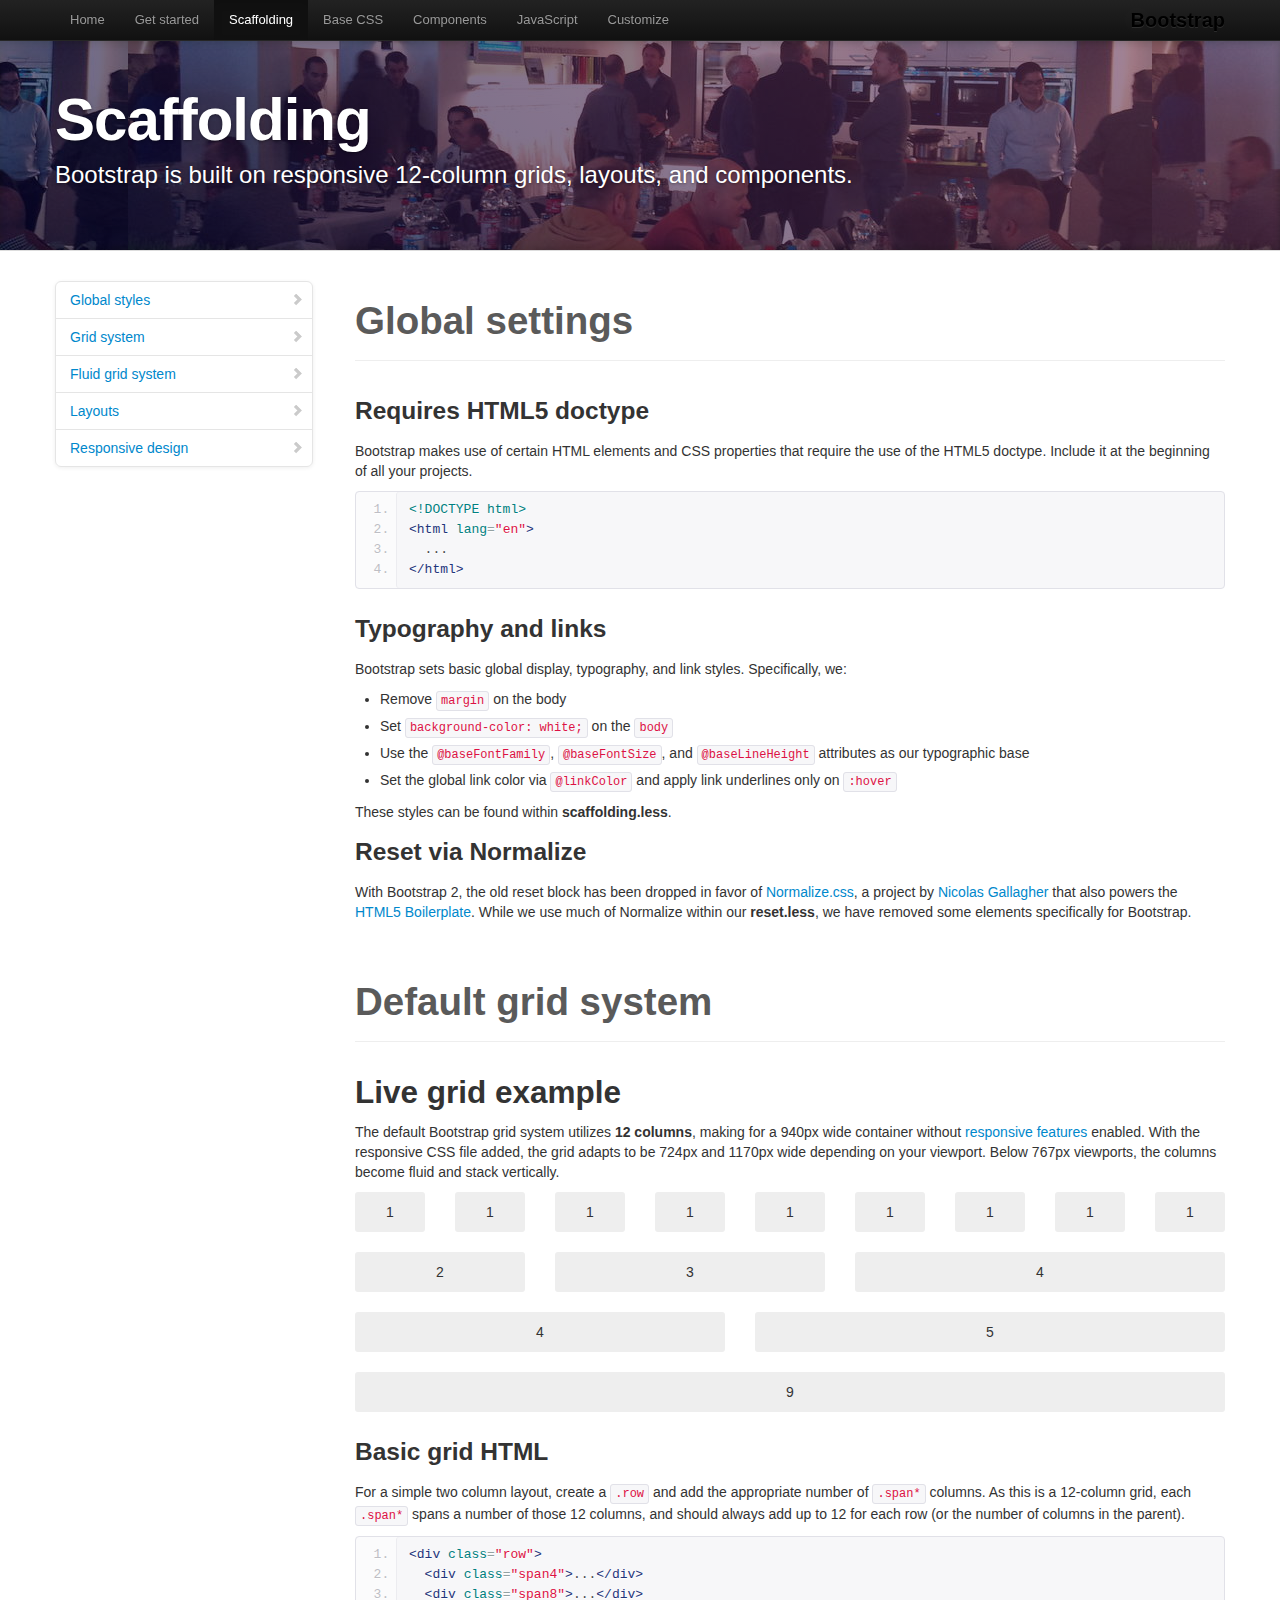
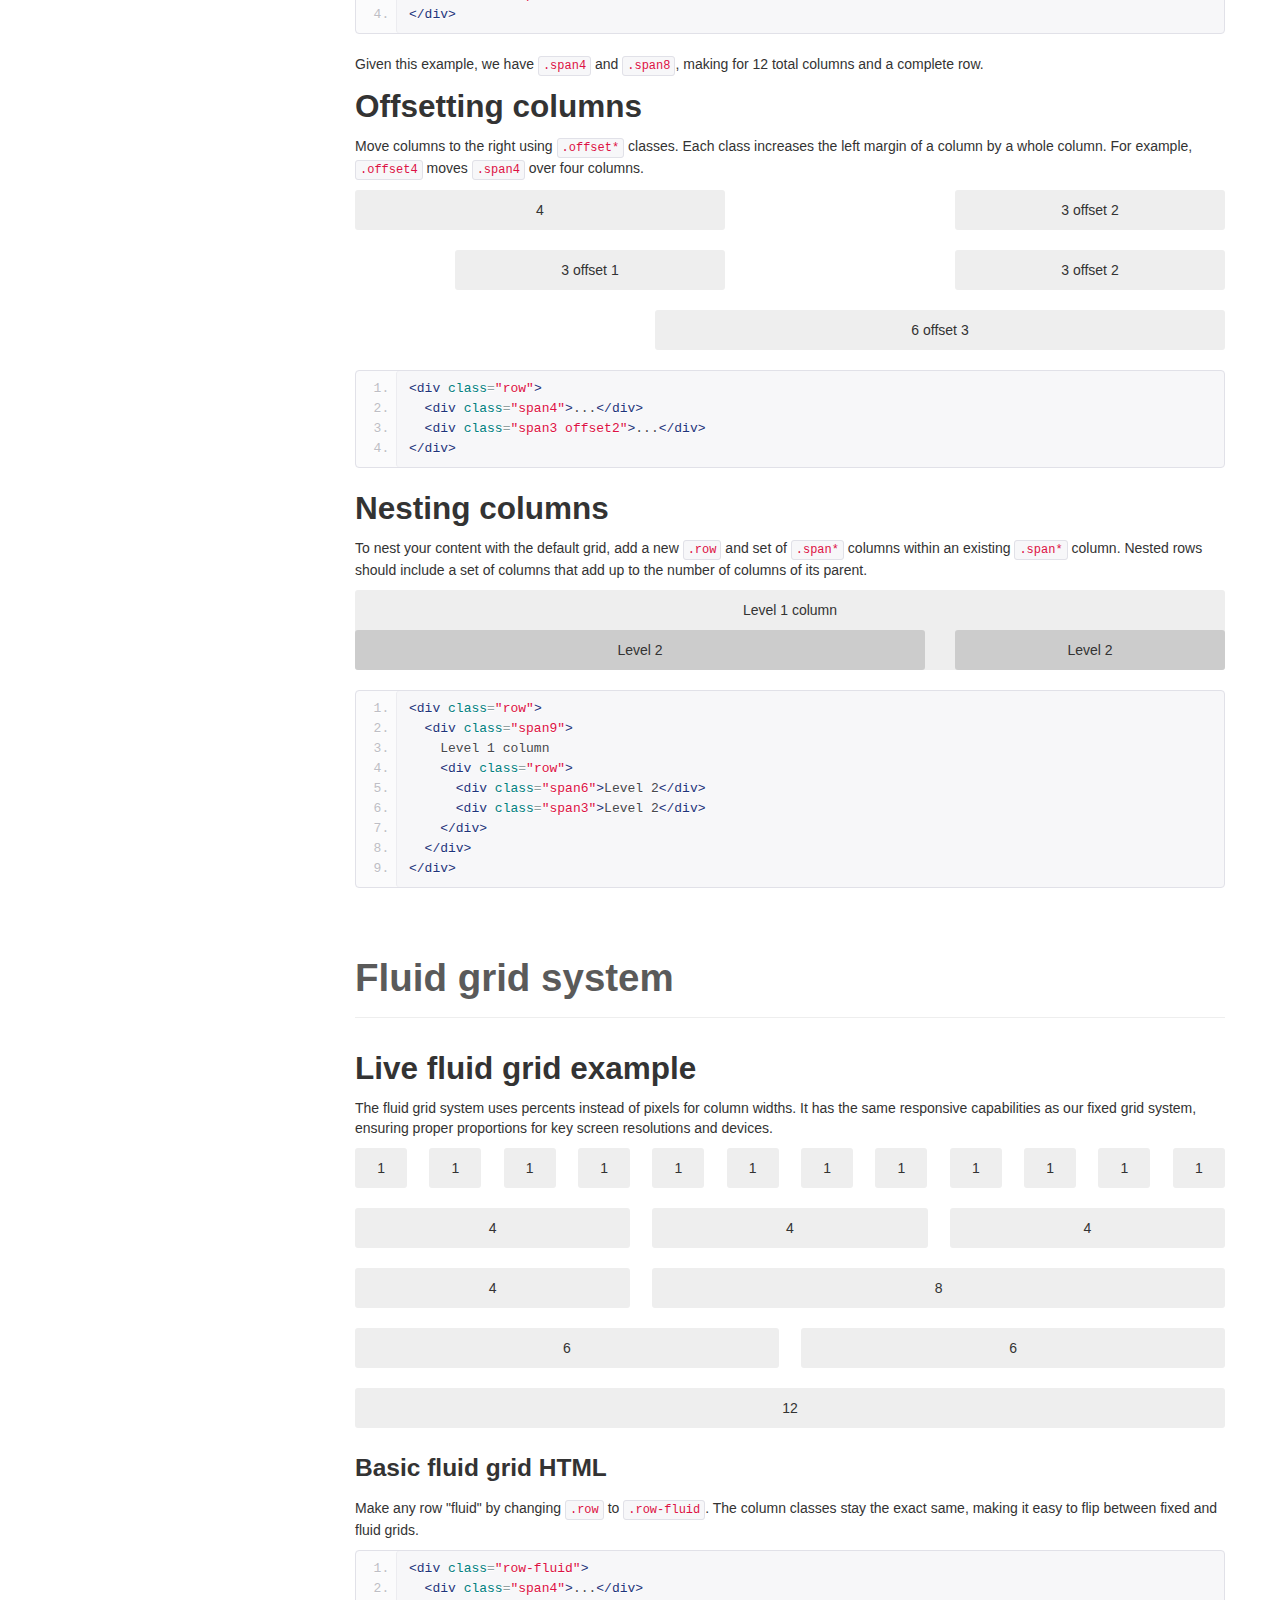
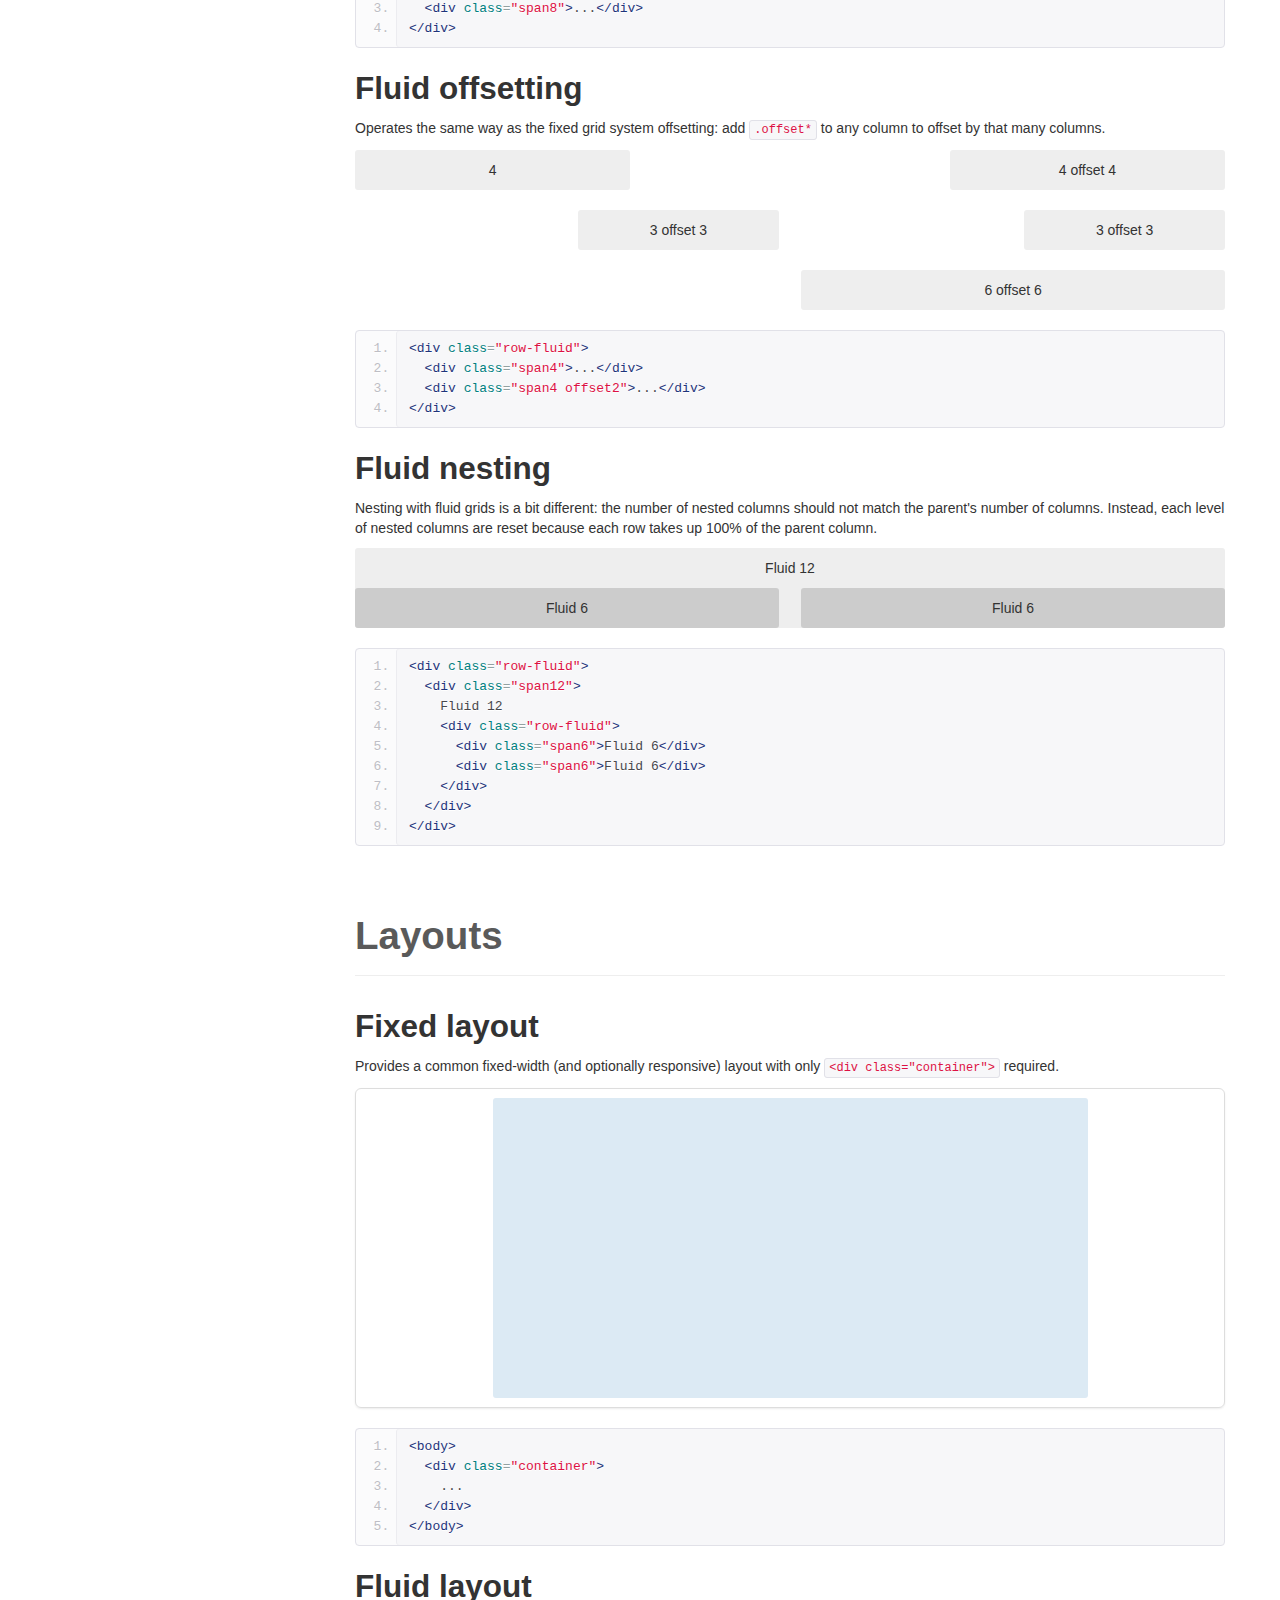
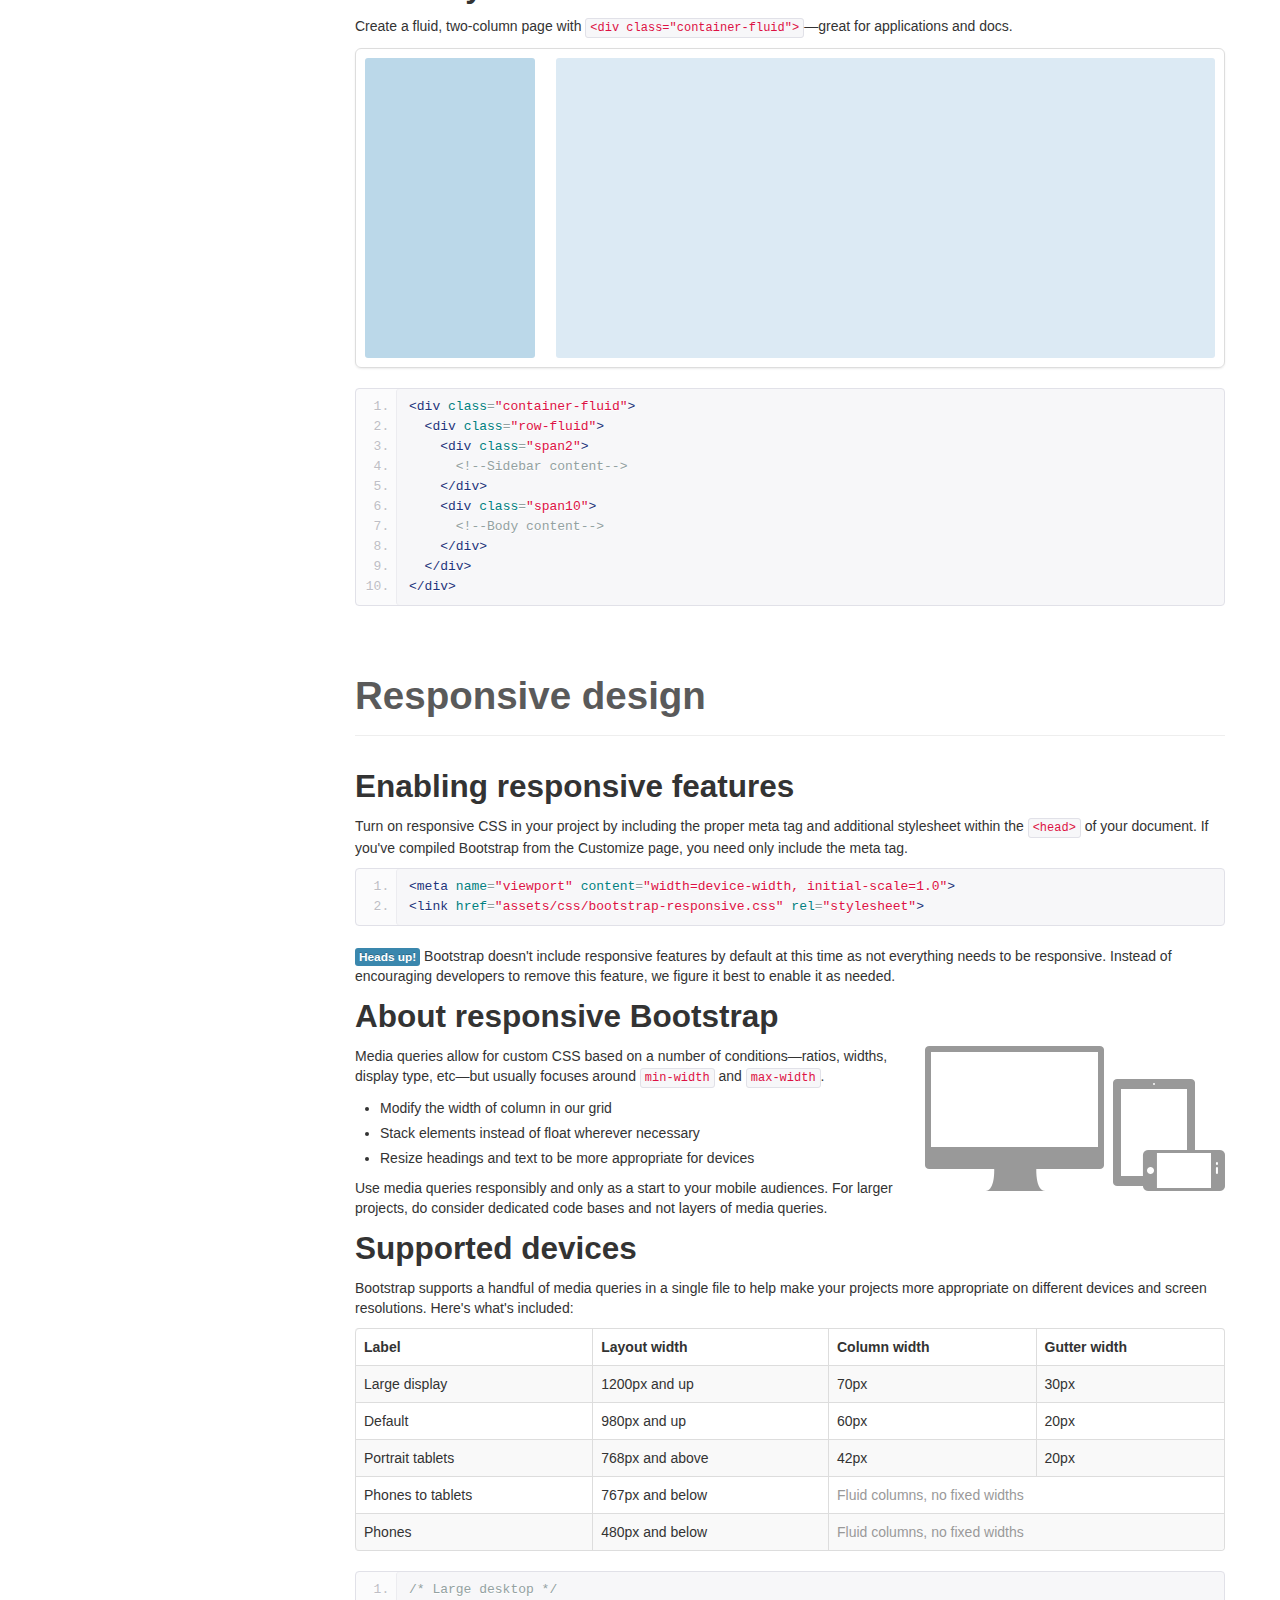
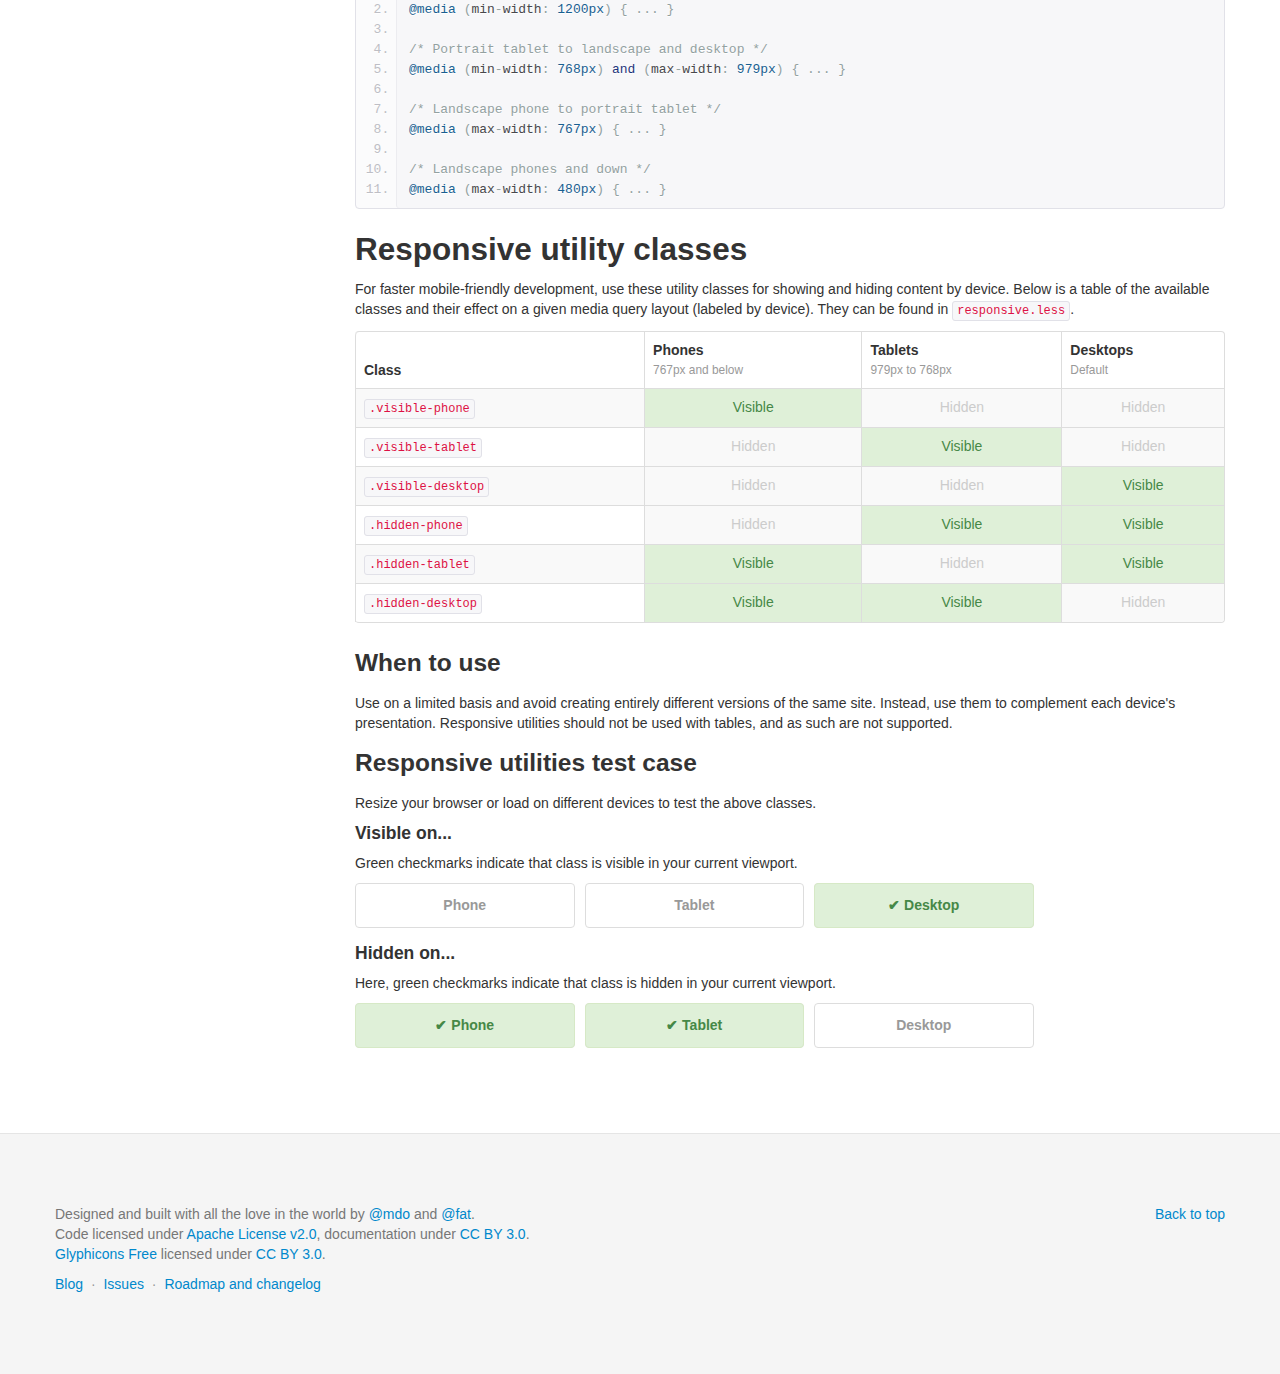
<file: src/main/webapp/docs/scaffolding.html>
<!DOCTYPE html>
<html lang="en">
  <head>
    <meta charset="utf-8">
    <title>Scaffolding · Bootstrap</title>
    <meta name="viewport" content="width=device-width, initial-scale=1.0">
    <meta name="description" content="">
    <meta name="author" content="">

    <!-- Le styles -->
    <link href="assets/css/bootstrap.css" rel="stylesheet">
    <link href="assets/css/bootstrap-responsive.css" rel="stylesheet">
    <link href="assets/css/docs.css" rel="stylesheet">
    <link href="assets/js/google-code-prettify/prettify.css" rel="stylesheet">

    <!-- Le HTML5 shim, for IE6-8 support of HTML5 elements -->
    <!--[if lt IE 9]>
      <script src="http://html5shim.googlecode.com/svn/trunk/html5.js"></script>
    <![endif]-->

    <!-- Le fav and touch icons -->
    <link rel="shortcut icon" href="assets/ico/favicon.ico">
    <link rel="apple-touch-icon-precomposed" sizes="144x144" href="assets/ico/apple-touch-icon-144-precomposed.png">
    <link rel="apple-touch-icon-precomposed" sizes="114x114" href="assets/ico/apple-touch-icon-114-precomposed.png">
    <link rel="apple-touch-icon-precomposed" sizes="72x72" href="assets/ico/apple-touch-icon-72-precomposed.png">
    <link rel="apple-touch-icon-precomposed" href="assets/ico/apple-touch-icon-57-precomposed.png">

  </head>

  <body data-spy="scroll" data-target=".bs-docs-sidebar">

    <!-- Navbar
    ================================================== -->
    <div class="navbar navbar-inverse navbar-fixed-top">
      <div class="navbar-inner">
        <div class="container">
          <button type="button" class="btn btn-navbar" data-toggle="collapse" data-target=".nav-collapse">
            <span class="icon-bar"></span>
            <span class="icon-bar"></span>
            <span class="icon-bar"></span>
          </button>
          <a class="brand" href="./index.html">Bootstrap</a>
          <div class="nav-collapse collapse">
            <ul class="nav">
              <li class="">
                <a href="./index.html">Home</a>
              </li>
              <li class="">
                <a href="./getting-started.html">Get started</a>
              </li>
              <li class="active">
                <a href="./scaffolding.html">Scaffolding</a>
              </li>
              <li class="">
                <a href="./base-css.html">Base CSS</a>
              </li>
              <li class="">
                <a href="./components.html">Components</a>
              </li>
              <li class="">
                <a href="./javascript.html">JavaScript</a>
              </li>
              <li class="">
                <a href="./customize.html">Customize</a>
              </li>
            </ul>
          </div>
        </div>
      </div>
    </div>

<!-- Subhead
================================================== -->
<header class="jumbotron subhead" id="overview">
  <div class="container">
    <h1>Scaffolding</h1>
    <p class="lead">Bootstrap is built on responsive 12-column grids, layouts, and components.</p>
  </div>
</header>

  <div class="container">

    <!-- Docs nav
    ================================================== -->
    <div class="row">
      <div class="span3 bs-docs-sidebar">
        <ul class="nav nav-list bs-docs-sidenav">
          <li><a href="#global"><i class="icon-chevron-right"></i> Global styles</a></li>
          <li><a href="#gridSystem"><i class="icon-chevron-right"></i> Grid system</a></li>
          <li><a href="#fluidGridSystem"><i class="icon-chevron-right"></i> Fluid grid system</a></li>
          <li><a href="#layouts"><i class="icon-chevron-right"></i> Layouts</a></li>
          <li><a href="#responsive"><i class="icon-chevron-right"></i> Responsive design</a></li>
        </ul>
      </div>
      <div class="span9">



        <!-- Global Bootstrap settings
        ================================================== -->
        <section id="global">
          <div class="page-header">
            <h1>Global settings</h1>
          </div>

          <h3>Requires HTML5 doctype</h3>
          <p>Bootstrap makes use of certain HTML elements and CSS properties that require the use of the HTML5 doctype. Include it at the beginning of all your projects.</p>
<pre class="prettyprint linenums">
&lt;!DOCTYPE html&gt;
&lt;html lang="en"&gt;
  ...
&lt;/html&gt;
</pre>

          <h3>Typography and links</h3>
          <p>Bootstrap sets basic global display, typography, and link styles. Specifically, we:</p>
          <ul>
            <li>Remove <code>margin</code> on the body</li>
            <li>Set <code>background-color: white;</code> on the <code>body</code></li>
            <li>Use the <code>@baseFontFamily</code>, <code>@baseFontSize</code>, and <code>@baseLineHeight</code> attributes as our typographic base</li>
            <li>Set the global link color via <code>@linkColor</code> and apply link underlines only on <code>:hover</code></li>
          </ul>
          <p>These styles can be found within <strong>scaffolding.less</strong>.</p>

          <h3>Reset via Normalize</h3>
          <p>With Bootstrap 2, the old reset block has been dropped in favor of <a href="http://necolas.github.com/normalize.css/" target="_blank">Normalize.css</a>, a project by <a href="http://twitter.com/necolas" target="_blank">Nicolas Gallagher</a> that also powers the <a href="http://html5boilerplate.com" target="_blank">HTML5 Boilerplate</a>. While we use much of Normalize within our <strong>reset.less</strong>, we have removed some elements specifically for Bootstrap.</p>

        </section>




        <!-- Grid system
        ================================================== -->
        <section id="gridSystem">
          <div class="page-header">
            <h1>Default grid system</h1>
          </div>

          <h2>Live grid example</h2>
          <p>The default Bootstrap grid system utilizes <strong>12 columns</strong>, making for a 940px wide container without <a href="./scaffolding.html#responsive">responsive features</a> enabled. With the responsive CSS file added, the grid adapts to be 724px and 1170px wide depending on your viewport. Below 767px viewports, the columns become fluid and stack vertically.</p>
          <div class="bs-docs-grid">
            <div class="row show-grid">
              <div class="span1">1</div>
              <div class="span1">1</div>
              <div class="span1">1</div>
              <div class="span1">1</div>
              <div class="span1">1</div>
              <div class="span1">1</div>
              <div class="span1">1</div>
              <div class="span1">1</div>
              <div class="span1">1</div>
            </div>
            <div class="row show-grid">
              <div class="span2">2</div>
              <div class="span3">3</div>
              <div class="span4">4</div>
            </div>
            <div class="row show-grid">
              <div class="span4">4</div>
              <div class="span5">5</div>
            </div>
            <div class="row show-grid">
              <div class="span9">9</div>
            </div>
          </div>

          <h3>Basic grid HTML</h3>
          <p>For a simple two column layout, create a <code>.row</code> and add the appropriate number of <code>.span*</code> columns. As this is a 12-column grid, each <code>.span*</code> spans a number of those 12 columns, and should always add up to 12 for each row (or the number of columns in the parent).</p>
<pre class="prettyprint linenums">
&lt;div class="row"&gt;
  &lt;div class="span4"&gt;...&lt;/div&gt;
  &lt;div class="span8"&gt;...&lt;/div&gt;
&lt;/div&gt;
</pre>
          <p>Given this example, we have <code>.span4</code> and <code>.span8</code>, making for 12 total columns and a complete row.</p>

          <h2>Offsetting columns</h2>
          <p>Move columns to the right using <code>.offset*</code> classes. Each class increases the left margin of a column by a whole column. For example, <code>.offset4</code> moves <code>.span4</code> over four columns.</p>
          <div class="bs-docs-grid">
            <div class="row show-grid">
              <div class="span4">4</div>
              <div class="span3 offset2">3 offset 2</div>
            </div><!-- /row -->
            <div class="row show-grid">
              <div class="span3 offset1">3 offset 1</div>
              <div class="span3 offset2">3 offset 2</div>
            </div><!-- /row -->
            <div class="row show-grid">
              <div class="span6 offset3">6 offset 3</div>
            </div><!-- /row -->
          </div>
<pre class="prettyprint linenums">
&lt;div class="row"&gt;
  &lt;div class="span4"&gt;...&lt;/div&gt;
  &lt;div class="span3 offset2"&gt;...&lt;/div&gt;
&lt;/div&gt;
</pre>

          <h2>Nesting columns</h2>
          <p>To nest your content with the default grid, add a new <code>.row</code> and set of <code>.span*</code> columns within an existing <code>.span*</code> column. Nested rows should include a set of columns that add up to the number of columns of its parent.</p>
          <div class="row show-grid">
            <div class="span9">
              Level 1 column
              <div class="row show-grid">
                <div class="span6">
                  Level 2
                </div>
                <div class="span3">
                  Level 2
                </div>
              </div>
            </div>
          </div>
<pre class="prettyprint linenums">
&lt;div class="row"&gt;
  &lt;div class="span9"&gt;
    Level 1 column
    &lt;div class="row"&gt;
      &lt;div class="span6"&gt;Level 2&lt;/div&gt;
      &lt;div class="span3"&gt;Level 2&lt;/div&gt;
    &lt;/div&gt;
  &lt;/div&gt;
&lt;/div&gt;
</pre>
        </section>



        <!-- Fluid grid system
        ================================================== -->
        <section id="fluidGridSystem">
          <div class="page-header">
            <h1>Fluid grid system</h1>
          </div>

          <h2>Live fluid grid example</h2>
          <p>The fluid grid system uses percents instead of pixels for column widths. It has the same responsive capabilities as our fixed grid system, ensuring proper proportions for key screen resolutions and devices.</p>
          <div class="bs-docs-grid">
            <div class="row-fluid show-grid">
              <div class="span1">1</div>
              <div class="span1">1</div>
              <div class="span1">1</div>
              <div class="span1">1</div>
              <div class="span1">1</div>
              <div class="span1">1</div>
              <div class="span1">1</div>
              <div class="span1">1</div>
              <div class="span1">1</div>
              <div class="span1">1</div>
              <div class="span1">1</div>
              <div class="span1">1</div>
            </div>
            <div class="row-fluid show-grid">
              <div class="span4">4</div>
              <div class="span4">4</div>
              <div class="span4">4</div>
            </div>
            <div class="row-fluid show-grid">
              <div class="span4">4</div>
              <div class="span8">8</div>
            </div>
            <div class="row-fluid show-grid">
              <div class="span6">6</div>
              <div class="span6">6</div>
            </div>
            <div class="row-fluid show-grid">
              <div class="span12">12</div>
            </div>
          </div>

          <h3>Basic fluid grid HTML</h3>
          <p>Make any row "fluid" by changing <code>.row</code> to <code>.row-fluid</code>. The column classes stay the exact same, making it easy to flip between fixed and fluid grids.</p>
<pre class="prettyprint linenums">
&lt;div class="row-fluid"&gt;
  &lt;div class="span4"&gt;...&lt;/div&gt;
  &lt;div class="span8"&gt;...&lt;/div&gt;
&lt;/div&gt;
</pre>

          <h2>Fluid offsetting</h2>
          <p>Operates the same way as the fixed grid system offsetting: add <code>.offset*</code> to any column to offset by that many columns.</p>
          <div class="bs-docs-grid">
            <div class="row-fluid show-grid">
              <div class="span4">4</div>
              <div class="span4 offset4">4 offset 4</div>
            </div><!-- /row -->
            <div class="row-fluid show-grid">
              <div class="span3 offset3">3 offset 3</div>
              <div class="span3 offset3">3 offset 3</div>
            </div><!-- /row -->
            <div class="row-fluid show-grid">
              <div class="span6 offset6">6 offset 6</div>
            </div><!-- /row -->
          </div>
<pre class="prettyprint linenums">
&lt;div class="row-fluid"&gt;
  &lt;div class="span4"&gt;...&lt;/div&gt;
  &lt;div class="span4 offset2"&gt;...&lt;/div&gt;
&lt;/div&gt;
</pre>

          <h2>Fluid nesting</h2>
          <p>Nesting with fluid grids is a bit different: the number of nested columns should not match the parent's number of columns. Instead, each level of nested columns are reset because each row takes up 100% of the parent column.</p>
          <div class="row-fluid show-grid">
            <div class="span12">
              Fluid 12
              <div class="row-fluid show-grid">
                <div class="span6">
                  Fluid 6
                </div>
                <div class="span6">
                  Fluid 6
                </div>
              </div>
            </div>
          </div>
<pre class="prettyprint linenums">
&lt;div class="row-fluid"&gt;
  &lt;div class="span12"&gt;
    Fluid 12
    &lt;div class="row-fluid"&gt;
      &lt;div class="span6"&gt;Fluid 6&lt;/div&gt;
      &lt;div class="span6"&gt;Fluid 6&lt;/div&gt;
    &lt;/div&gt;
  &lt;/div&gt;
&lt;/div&gt;
</pre>

        </section>




        <!-- Layouts (Default and fluid)
        ================================================== -->
        <section id="layouts">
          <div class="page-header">
            <h1>Layouts</h1>
          </div>

          <h2>Fixed layout</h2>
          <p>Provides a common fixed-width (and optionally responsive) layout with only <code>&lt;div class="container"&gt;</code> required.</p>
          <div class="mini-layout">
            <div class="mini-layout-body"></div>
          </div>
<pre class="prettyprint linenums">
&lt;body&gt;
  &lt;div class="container"&gt;
    ...
  &lt;/div&gt;
&lt;/body&gt;
</pre>

          <h2>Fluid layout</h2>
          <p>Create a fluid, two-column page with <code>&lt;div class="container-fluid"&gt;</code>&mdash;great for applications and docs.</p>
          <div class="mini-layout fluid">
            <div class="mini-layout-sidebar"></div>
            <div class="mini-layout-body"></div>
          </div>
<pre class="prettyprint linenums">
&lt;div class="container-fluid"&gt;
  &lt;div class="row-fluid"&gt;
    &lt;div class="span2"&gt;
      &lt;!--Sidebar content--&gt;
    &lt;/div&gt;
    &lt;div class="span10"&gt;
      &lt;!--Body content--&gt;
    &lt;/div&gt;
  &lt;/div&gt;
&lt;/div&gt;
</pre>
        </section>




        <!-- Responsive design
        ================================================== -->
        <section id="responsive">
          <div class="page-header">
            <h1>Responsive design</h1>
          </div>

          <h2>Enabling responsive features</h2>
          <p>Turn on responsive CSS in your project by including the proper meta tag and additional stylesheet within the <code>&lt;head&gt;</code> of your document. If you've compiled Bootstrap from the Customize page, you need only include the meta tag.</p>
<pre class="prettyprint linenums">
&lt;meta name="viewport" content="width=device-width, initial-scale=1.0"&gt;
&lt;link href="assets/css/bootstrap-responsive.css" rel="stylesheet"&gt;
</pre>
          <p><span class="label label-info">Heads up!</span>  Bootstrap doesn't include responsive features by default at this time as not everything needs to be responsive. Instead of encouraging developers to remove this feature, we figure it best to enable it as needed.</p>

          <h2>About responsive Bootstrap</h2>
          <img src="assets/img/responsive-illustrations.png" alt="Responsive devices" style="float: right; margin: 0 0 20px 20px;">
          <p>Media queries allow for custom CSS based on a number of conditions&mdash;ratios, widths, display type, etc&mdash;but usually focuses around <code>min-width</code> and <code>max-width</code>.</p>
          <ul>
            <li>Modify the width of column in our grid</li>
            <li>Stack elements instead of float wherever necessary</li>
            <li>Resize headings and text to be more appropriate for devices</li>
          </ul>
          <p>Use media queries responsibly and only as a start to your mobile audiences. For larger projects, do consider dedicated code bases and not layers of media queries.</p>

          <h2>Supported devices</h2>
          <p>Bootstrap supports a handful of media queries in a single file to help make your projects more appropriate on different devices and screen resolutions. Here's what's included:</p>
          <table class="table table-bordered table-striped">
            <thead>
              <tr>
                <th>Label</th>
                <th>Layout width</th>
                <th>Column width</th>
                <th>Gutter width</th>
              </tr>
            </thead>
            <tbody>
              <tr>
                <td>Large display</td>
                <td>1200px and up</td>
                <td>70px</td>
                <td>30px</td>
              </tr>
              <tr>
                <td>Default</td>
                <td>980px and up</td>
                <td>60px</td>
                <td>20px</td>
              </tr>
              <tr>
                <td>Portrait tablets</td>
                <td>768px and above</td>
                <td>42px</td>
                <td>20px</td>
              </tr>
              <tr>
                <td>Phones to tablets</td>
                <td>767px and below</td>
                <td class="muted" colspan="2">Fluid columns, no fixed widths</td>
              </tr>
              <tr>
                <td>Phones</td>
                <td>480px and below</td>
                <td class="muted" colspan="2">Fluid columns, no fixed widths</td>
              </tr>
            </tbody>
          </table>
<pre class="prettyprint linenums">
/* Large desktop */
@media (min-width: 1200px) { ... }

/* Portrait tablet to landscape and desktop */
@media (min-width: 768px) and (max-width: 979px) { ... }

/* Landscape phone to portrait tablet */
@media (max-width: 767px) { ... }

/* Landscape phones and down */
@media (max-width: 480px) { ... }
</pre>


          <h2>Responsive utility classes</h2>
          <p>For faster mobile-friendly development, use these utility classes for showing and hiding content by device. Below is a table of the available classes and their effect on a given media query layout (labeled by device). They can be found in <code>responsive.less</code>.</p>
          <table class="table table-bordered table-striped responsive-utilities">
            <thead>
              <tr>
                <th>Class</th>
                <th>Phones <small>767px and below</small></th>
                <th>Tablets <small>979px to 768px</small></th>
                <th>Desktops <small>Default</small></th>
              </tr>
            </thead>
            <tbody>
              <tr>
                <th><code>.visible-phone</code></th>
                <td class="is-visible">Visible</td>
                <td class="is-hidden">Hidden</td>
                <td class="is-hidden">Hidden</td>
              </tr>
              <tr>
                <th><code>.visible-tablet</code></th>
                <td class="is-hidden">Hidden</td>
                <td class="is-visible">Visible</td>
                <td class="is-hidden">Hidden</td>
              </tr>
              <tr>
                <th><code>.visible-desktop</code></th>
                <td class="is-hidden">Hidden</td>
                <td class="is-hidden">Hidden</td>
                <td class="is-visible">Visible</td>
              </tr>
              <tr>
                <th><code>.hidden-phone</code></th>
                <td class="is-hidden">Hidden</td>
                <td class="is-visible">Visible</td>
                <td class="is-visible">Visible</td>
              </tr>
              <tr>
                <th><code>.hidden-tablet</code></th>
                <td class="is-visible">Visible</td>
                <td class="is-hidden">Hidden</td>
                <td class="is-visible">Visible</td>
              </tr>
              <tr>
                <th><code>.hidden-desktop</code></th>
                <td class="is-visible">Visible</td>
                <td class="is-visible">Visible</td>
                <td class="is-hidden">Hidden</td>
              </tr>
            </tbody>
          </table>

          <h3>When to use</h3>
          <p>Use on a limited basis and avoid creating entirely different versions of the same site. Instead, use them to complement each device's presentation. Responsive utilities should not be used with tables, and as such are not supported.</p>

          <h3>Responsive utilities test case</h3>
          <p>Resize your browser or load on different devices to test the above classes.</p>
          <h4>Visible on...</h4>
          <p>Green checkmarks indicate that class is visible in your current viewport.</p>
          <ul class="responsive-utilities-test">
            <li>Phone<span class="visible-phone">&#10004; Phone</span></li>
            <li>Tablet<span class="visible-tablet">&#10004; Tablet</span></li>
            <li>Desktop<span class="visible-desktop">&#10004; Desktop</span></li>
          </ul>
          <h4>Hidden on...</h4>
          <p>Here, green checkmarks indicate that class is hidden in your current viewport.</p>
          <ul class="responsive-utilities-test hidden-on">
            <li>Phone<span class="hidden-phone">&#10004; Phone</span></li>
            <li>Tablet<span class="hidden-tablet">&#10004; Tablet</span></li>
            <li>Desktop<span class="hidden-desktop">&#10004; Desktop</span></li>
          </ul>

        </section>



      </div>
    </div>

  </div>



    <!-- Footer
    ================================================== -->
    <footer class="footer">
      <div class="container">
        <p class="pull-right"><a href="#">Back to top</a></p>
        <p>Designed and built with all the love in the world by <a href="http://twitter.com/mdo" target="_blank">@mdo</a> and <a href="http://twitter.com/fat" target="_blank">@fat</a>.</p>
        <p>Code licensed under <a href="http://www.apache.org/licenses/LICENSE-2.0" target="_blank">Apache License v2.0</a>, documentation under <a href="http://creativecommons.org/licenses/by/3.0/">CC BY 3.0</a>.</p>
        <p><a href="http://glyphicons.com">Glyphicons Free</a> licensed under <a href="http://creativecommons.org/licenses/by/3.0/">CC BY 3.0</a>.</p>
        <ul class="footer-links">
          <li><a href="http://blog.getbootstrap.com">Blog</a></li>
          <li class="muted">&middot;</li>
          <li><a href="https://github.com/twitter/bootstrap/issues?state=open">Issues</a></li>
          <li class="muted">&middot;</li>
          <li><a href="https://github.com/twitter/bootstrap/wiki">Roadmap and changelog</a></li>
        </ul>
      </div>
    </footer>



    <!-- Le javascript
    ================================================== -->
    <!-- Placed at the end of the document so the pages load faster -->
    <script type="text/javascript" src="http://platform.twitter.com/widgets.js"></script>
    <script src="assets/js/jquery.js"></script>
    <script src="assets/js/google-code-prettify/prettify.js"></script>
    <script src="assets/js/bootstrap-transition.js"></script>
    <script src="assets/js/bootstrap-alert.js"></script>
    <script src="assets/js/bootstrap-modal.js"></script>
    <script src="assets/js/bootstrap-dropdown.js"></script>
    <script src="assets/js/bootstrap-scrollspy.js"></script>
    <script src="assets/js/bootstrap-tab.js"></script>
    <script src="assets/js/bootstrap-tooltip.js"></script>
    <script src="assets/js/bootstrap-popover.js"></script>
    <script src="assets/js/bootstrap-button.js"></script>
    <script src="assets/js/bootstrap-collapse.js"></script>
    <script src="assets/js/bootstrap-carousel.js"></script>
    <script src="assets/js/bootstrap-typeahead.js"></script>
    <script src="assets/js/bootstrap-affix.js"></script>
    <script src="assets/js/application.js"></script>



  </body>
</html>
</file>
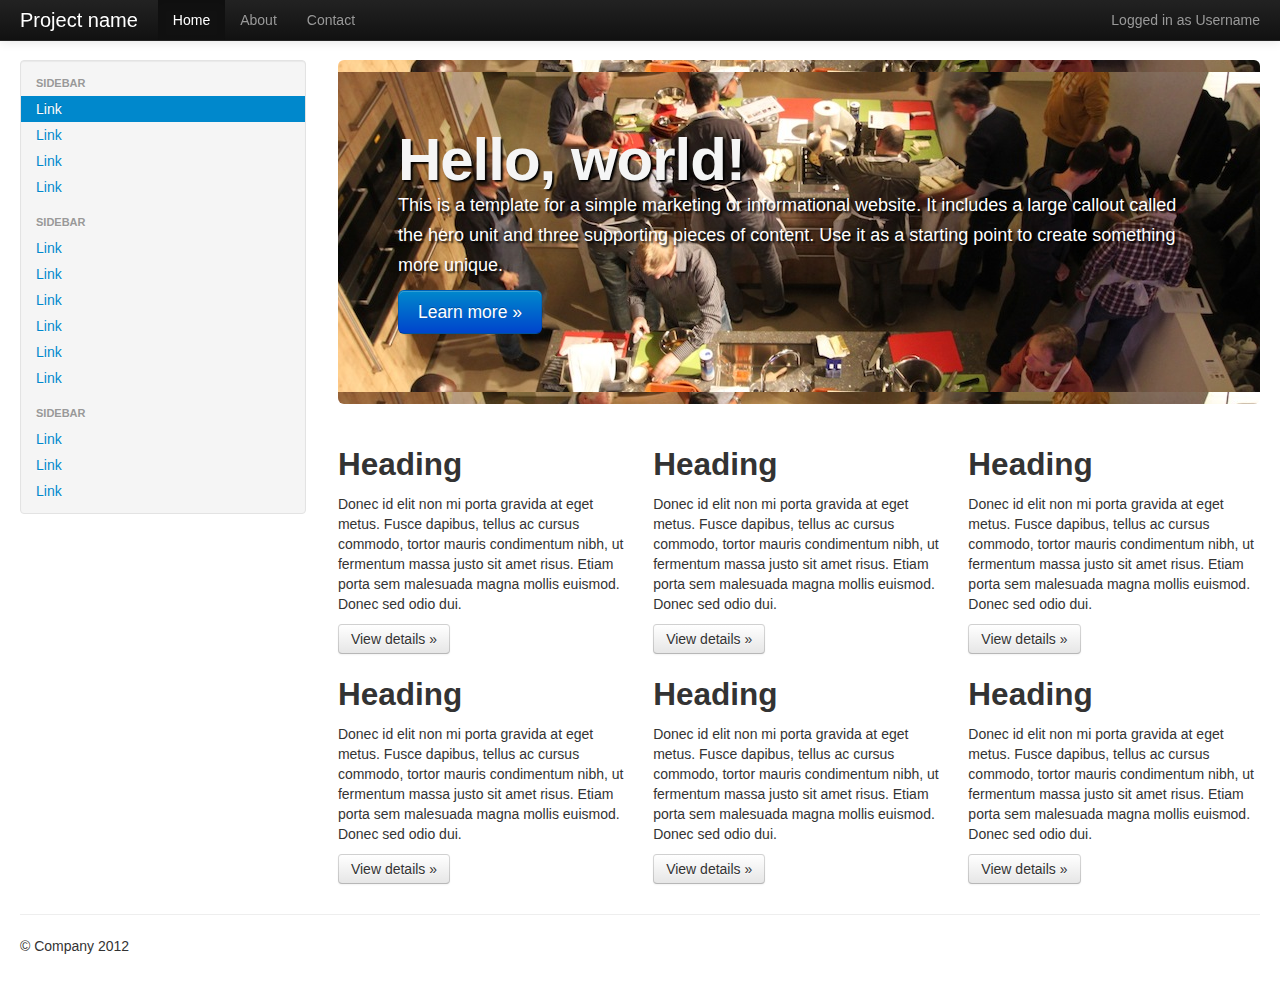
<file: src/main/webapp/docs/examples/fluid.html>
<!DOCTYPE html>
<html lang="en">
  <head>
    <meta charset="utf-8">
    <title>Bootstrap, from Twitter</title>
    <meta name="viewport" content="width=device-width, initial-scale=1.0">
    <meta name="description" content="">
    <meta name="author" content="">

    <!-- Le styles -->
    <link href="../assets/css/bootstrap.css" rel="stylesheet">
    <style type="text/css">
      body {
        padding-top: 60px;
        padding-bottom: 40px;
      }
      .sidebar-nav {
        padding: 9px 0;
      }
    </style>
    <link href="../assets/css/bootstrap-responsive.css" rel="stylesheet">

    <!-- HTML5 shim, for IE6-8 support of HTML5 elements -->
    <!--[if lt IE 9]>
      <script src="http://html5shim.googlecode.com/svn/trunk/html5.js"></script>
    <![endif]-->

    <!-- Fav and touch icons -->
    <link rel="shortcut icon" href="../assets/ico/favicon.ico">
    <link rel="apple-touch-icon-precomposed" sizes="144x144" href="../assets/ico/apple-touch-icon-144-precomposed.png">
    <link rel="apple-touch-icon-precomposed" sizes="114x114" href="../assets/ico/apple-touch-icon-114-precomposed.png">
    <link rel="apple-touch-icon-precomposed" sizes="72x72" href="../assets/ico/apple-touch-icon-72-precomposed.png">
    <link rel="apple-touch-icon-precomposed" href="../assets/ico/apple-touch-icon-57-precomposed.png">
  </head>

  <body>

    <div class="navbar navbar-inverse navbar-fixed-top">
      <div class="navbar-inner">
        <div class="container-fluid">
          <a class="btn btn-navbar" data-toggle="collapse" data-target=".nav-collapse">
            <span class="icon-bar"></span>
            <span class="icon-bar"></span>
            <span class="icon-bar"></span>
          </a>
          <a class="brand" href="#">Project name</a>
          <div class="nav-collapse collapse">
            <p class="navbar-text pull-right">
              Logged in as <a href="#" class="navbar-link">Username</a>
            </p>
            <ul class="nav">
              <li class="active"><a href="#">Home</a></li>
              <li><a href="#about">About</a></li>
              <li><a href="#contact">Contact</a></li>
            </ul>
          </div><!--/.nav-collapse -->
        </div>
      </div>
    </div>

    <div class="container-fluid">
      <div class="row-fluid">
        <div class="span3">
          <div class="well sidebar-nav">
            <ul class="nav nav-list">
              <li class="nav-header">Sidebar</li>
              <li class="active"><a href="#">Link</a></li>
              <li><a href="#">Link</a></li>
              <li><a href="#">Link</a></li>
              <li><a href="#">Link</a></li>
              <li class="nav-header">Sidebar</li>
              <li><a href="#">Link</a></li>
              <li><a href="#">Link</a></li>
              <li><a href="#">Link</a></li>
              <li><a href="#">Link</a></li>
              <li><a href="#">Link</a></li>
              <li><a href="#">Link</a></li>
              <li class="nav-header">Sidebar</li>
              <li><a href="#">Link</a></li>
              <li><a href="#">Link</a></li>
              <li><a href="#">Link</a></li>
            </ul>
          </div><!--/.well -->
        </div><!--/span-->
        <div class="span9">
          <div class="hero-unit">
            <h1>Hello, world!</h1>
            <p>This is a template for a simple marketing or informational website. It includes a large callout called the hero unit and three supporting pieces of content. Use it as a starting point to create something more unique.</p>
            <p><a class="btn btn-primary btn-large">Learn more &raquo;</a></p>
          </div>
          <div class="row-fluid">
            <div class="span4">
              <h2>Heading</h2>
              <p>Donec id elit non mi porta gravida at eget metus. Fusce dapibus, tellus ac cursus commodo, tortor mauris condimentum nibh, ut fermentum massa justo sit amet risus. Etiam porta sem malesuada magna mollis euismod. Donec sed odio dui. </p>
              <p><a class="btn" href="#">View details &raquo;</a></p>
            </div><!--/span-->
            <div class="span4">
              <h2>Heading</h2>
              <p>Donec id elit non mi porta gravida at eget metus. Fusce dapibus, tellus ac cursus commodo, tortor mauris condimentum nibh, ut fermentum massa justo sit amet risus. Etiam porta sem malesuada magna mollis euismod. Donec sed odio dui. </p>
              <p><a class="btn" href="#">View details &raquo;</a></p>
            </div><!--/span-->
            <div class="span4">
              <h2>Heading</h2>
              <p>Donec id elit non mi porta gravida at eget metus. Fusce dapibus, tellus ac cursus commodo, tortor mauris condimentum nibh, ut fermentum massa justo sit amet risus. Etiam porta sem malesuada magna mollis euismod. Donec sed odio dui. </p>
              <p><a class="btn" href="#">View details &raquo;</a></p>
            </div><!--/span-->
          </div><!--/row-->
          <div class="row-fluid">
            <div class="span4">
              <h2>Heading</h2>
              <p>Donec id elit non mi porta gravida at eget metus. Fusce dapibus, tellus ac cursus commodo, tortor mauris condimentum nibh, ut fermentum massa justo sit amet risus. Etiam porta sem malesuada magna mollis euismod. Donec sed odio dui. </p>
              <p><a class="btn" href="#">View details &raquo;</a></p>
            </div><!--/span-->
            <div class="span4">
              <h2>Heading</h2>
              <p>Donec id elit non mi porta gravida at eget metus. Fusce dapibus, tellus ac cursus commodo, tortor mauris condimentum nibh, ut fermentum massa justo sit amet risus. Etiam porta sem malesuada magna mollis euismod. Donec sed odio dui. </p>
              <p><a class="btn" href="#">View details &raquo;</a></p>
            </div><!--/span-->
            <div class="span4">
              <h2>Heading</h2>
              <p>Donec id elit non mi porta gravida at eget metus. Fusce dapibus, tellus ac cursus commodo, tortor mauris condimentum nibh, ut fermentum massa justo sit amet risus. Etiam porta sem malesuada magna mollis euismod. Donec sed odio dui. </p>
              <p><a class="btn" href="#">View details &raquo;</a></p>
            </div><!--/span-->
          </div><!--/row-->
        </div><!--/span-->
      </div><!--/row-->

      <hr>

      <footer>
        <p>&copy; Company 2012</p>
      </footer>

    </div><!--/.fluid-container-->

    <!-- Le javascript
    ================================================== -->
    <!-- Placed at the end of the document so the pages load faster -->
    <script src="../assets/js/jquery.js"></script>
    <script src="../assets/js/bootstrap-transition.js"></script>
    <script src="../assets/js/bootstrap-alert.js"></script>
    <script src="../assets/js/bootstrap-modal.js"></script>
    <script src="../assets/js/bootstrap-dropdown.js"></script>
    <script src="../assets/js/bootstrap-scrollspy.js"></script>
    <script src="../assets/js/bootstrap-tab.js"></script>
    <script src="../assets/js/bootstrap-tooltip.js"></script>
    <script src="../assets/js/bootstrap-popover.js"></script>
    <script src="../assets/js/bootstrap-button.js"></script>
    <script src="../assets/js/bootstrap-collapse.js"></script>
    <script src="../assets/js/bootstrap-carousel.js"></script>
    <script src="../assets/js/bootstrap-typeahead.js"></script>

  </body>
</html>
</file>
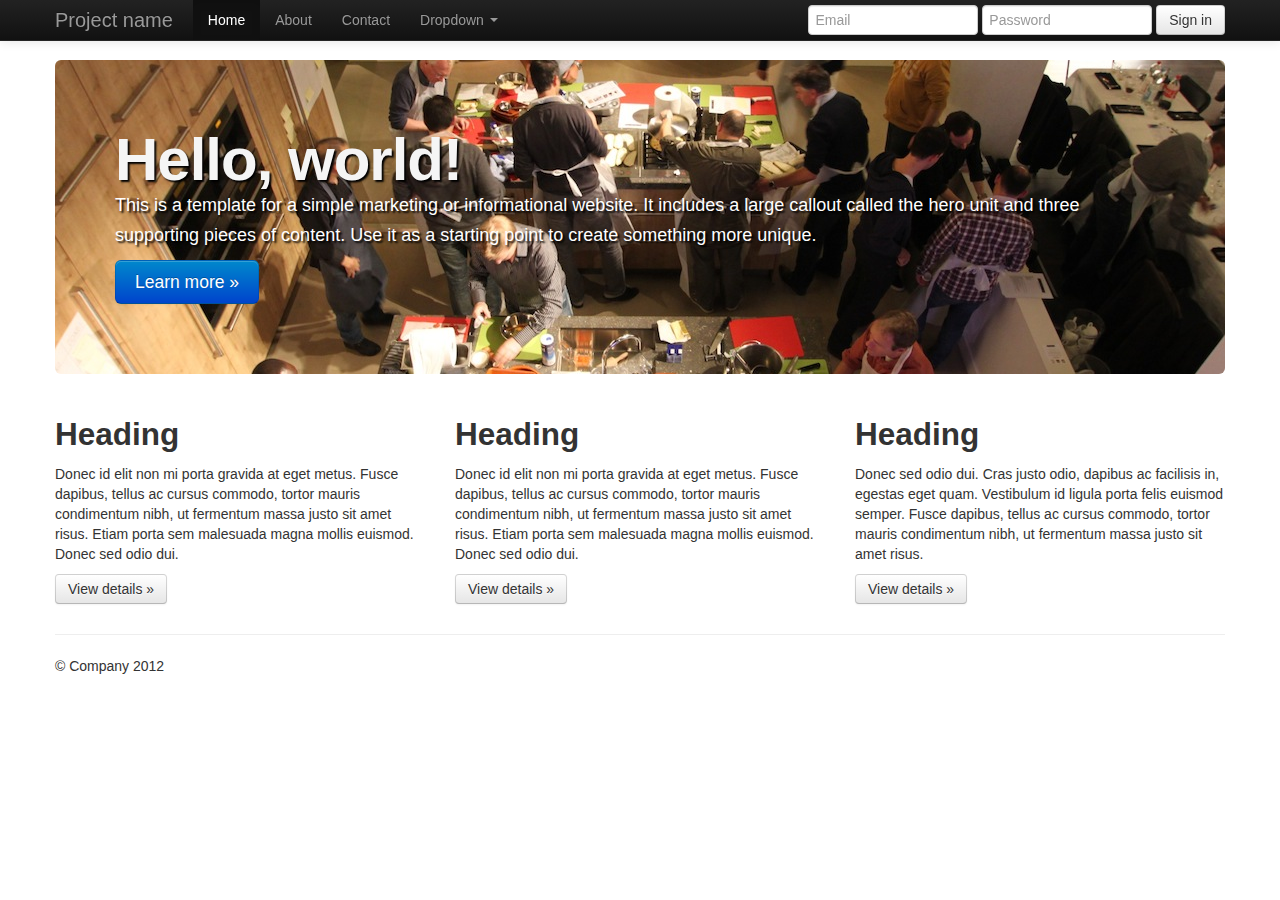
<file: src/main/webapp/docs/examples/hero.html>
<!DOCTYPE html>
<html lang="en">
  <head>
    <meta charset="utf-8">
    <title>Bootstrap, from Twitter</title>
    <meta name="viewport" content="width=device-width, initial-scale=1.0">
    <meta name="description" content="">
    <meta name="author" content="">

    <!-- Le styles -->
    <link href="../assets/css/bootstrap.css" rel="stylesheet">
    <style type="text/css">
      body {
        padding-top: 60px;
        padding-bottom: 40px;
      }
    </style>
    <link href="../assets/css/bootstrap-responsive.css" rel="stylesheet">

    <!-- HTML5 shim, for IE6-8 support of HTML5 elements -->
    <!--[if lt IE 9]>
      <script src="http://html5shim.googlecode.com/svn/trunk/html5.js"></script>
    <![endif]-->

    <!-- Fav and touch icons -->
    <link rel="shortcut icon" href="../assets/ico/favicon.ico">
    <link rel="apple-touch-icon-precomposed" sizes="144x144" href="../assets/ico/apple-touch-icon-144-precomposed.png">
    <link rel="apple-touch-icon-precomposed" sizes="114x114" href="../assets/ico/apple-touch-icon-114-precomposed.png">
    <link rel="apple-touch-icon-precomposed" sizes="72x72" href="../assets/ico/apple-touch-icon-72-precomposed.png">
    <link rel="apple-touch-icon-precomposed" href="../assets/ico/apple-touch-icon-57-precomposed.png">
  </head>

  <body>

    <div class="navbar navbar-inverse navbar-fixed-top">
      <div class="navbar-inner">
        <div class="container">
          <a class="btn btn-navbar" data-toggle="collapse" data-target=".nav-collapse">
            <span class="icon-bar"></span>
            <span class="icon-bar"></span>
            <span class="icon-bar"></span>
          </a>
          <a class="brand" href="#">Project name</a>
          <div class="nav-collapse collapse">
            <ul class="nav">
              <li class="active"><a href="#">Home</a></li>
              <li><a href="#about">About</a></li>
              <li><a href="#contact">Contact</a></li>
              <li class="dropdown">
                <a href="#" class="dropdown-toggle" data-toggle="dropdown">Dropdown <b class="caret"></b></a>
                <ul class="dropdown-menu">
                  <li><a href="#">Action</a></li>
                  <li><a href="#">Another action</a></li>
                  <li><a href="#">Something else here</a></li>
                  <li class="divider"></li>
                  <li class="nav-header">Nav header</li>
                  <li><a href="#">Separated link</a></li>
                  <li><a href="#">One more separated link</a></li>
                </ul>
              </li>
            </ul>
            <form class="navbar-form pull-right">
              <input class="span2" type="text" placeholder="Email">
              <input class="span2" type="password" placeholder="Password">
              <button type="submit" class="btn">Sign in</button>
            </form>
          </div><!--/.nav-collapse -->
        </div>
      </div>
    </div>

    <div class="container">

      <!-- Main hero unit for a primary marketing message or call to action -->
      <div class="hero-unit">
        <h1>Hello, world!</h1>
        <p>This is a template for a simple marketing or informational website. It includes a large callout called the hero unit and three supporting pieces of content. Use it as a starting point to create something more unique.</p>
        <p><a class="btn btn-primary btn-large">Learn more &raquo;</a></p>
      </div>

      <!-- Example row of columns -->
      <div class="row">
        <div class="span4">
          <h2>Heading</h2>
          <p>Donec id elit non mi porta gravida at eget metus. Fusce dapibus, tellus ac cursus commodo, tortor mauris condimentum nibh, ut fermentum massa justo sit amet risus. Etiam porta sem malesuada magna mollis euismod. Donec sed odio dui. </p>
          <p><a class="btn" href="#">View details &raquo;</a></p>
        </div>
        <div class="span4">
          <h2>Heading</h2>
          <p>Donec id elit non mi porta gravida at eget metus. Fusce dapibus, tellus ac cursus commodo, tortor mauris condimentum nibh, ut fermentum massa justo sit amet risus. Etiam porta sem malesuada magna mollis euismod. Donec sed odio dui. </p>
          <p><a class="btn" href="#">View details &raquo;</a></p>
       </div>
        <div class="span4">
          <h2>Heading</h2>
          <p>Donec sed odio dui. Cras justo odio, dapibus ac facilisis in, egestas eget quam. Vestibulum id ligula porta felis euismod semper. Fusce dapibus, tellus ac cursus commodo, tortor mauris condimentum nibh, ut fermentum massa justo sit amet risus.</p>
          <p><a class="btn" href="#">View details &raquo;</a></p>
        </div>
      </div>

      <hr>

      <footer>
        <p>&copy; Company 2012</p>
      </footer>

    </div> <!-- /container -->

    <!-- Le javascript
    ================================================== -->
    <!-- Placed at the end of the document so the pages load faster -->
    <script src="../assets/js/jquery.js"></script>
    <script src="../assets/js/bootstrap-transition.js"></script>
    <script src="../assets/js/bootstrap-alert.js"></script>
    <script src="../assets/js/bootstrap-modal.js"></script>
    <script src="../assets/js/bootstrap-dropdown.js"></script>
    <script src="../assets/js/bootstrap-scrollspy.js"></script>
    <script src="../assets/js/bootstrap-tab.js"></script>
    <script src="../assets/js/bootstrap-tooltip.js"></script>
    <script src="../assets/js/bootstrap-popover.js"></script>
    <script src="../assets/js/bootstrap-button.js"></script>
    <script src="../assets/js/bootstrap-collapse.js"></script>
    <script src="../assets/js/bootstrap-carousel.js"></script>
    <script src="../assets/js/bootstrap-typeahead.js"></script>

  </body>
</html>
</file>
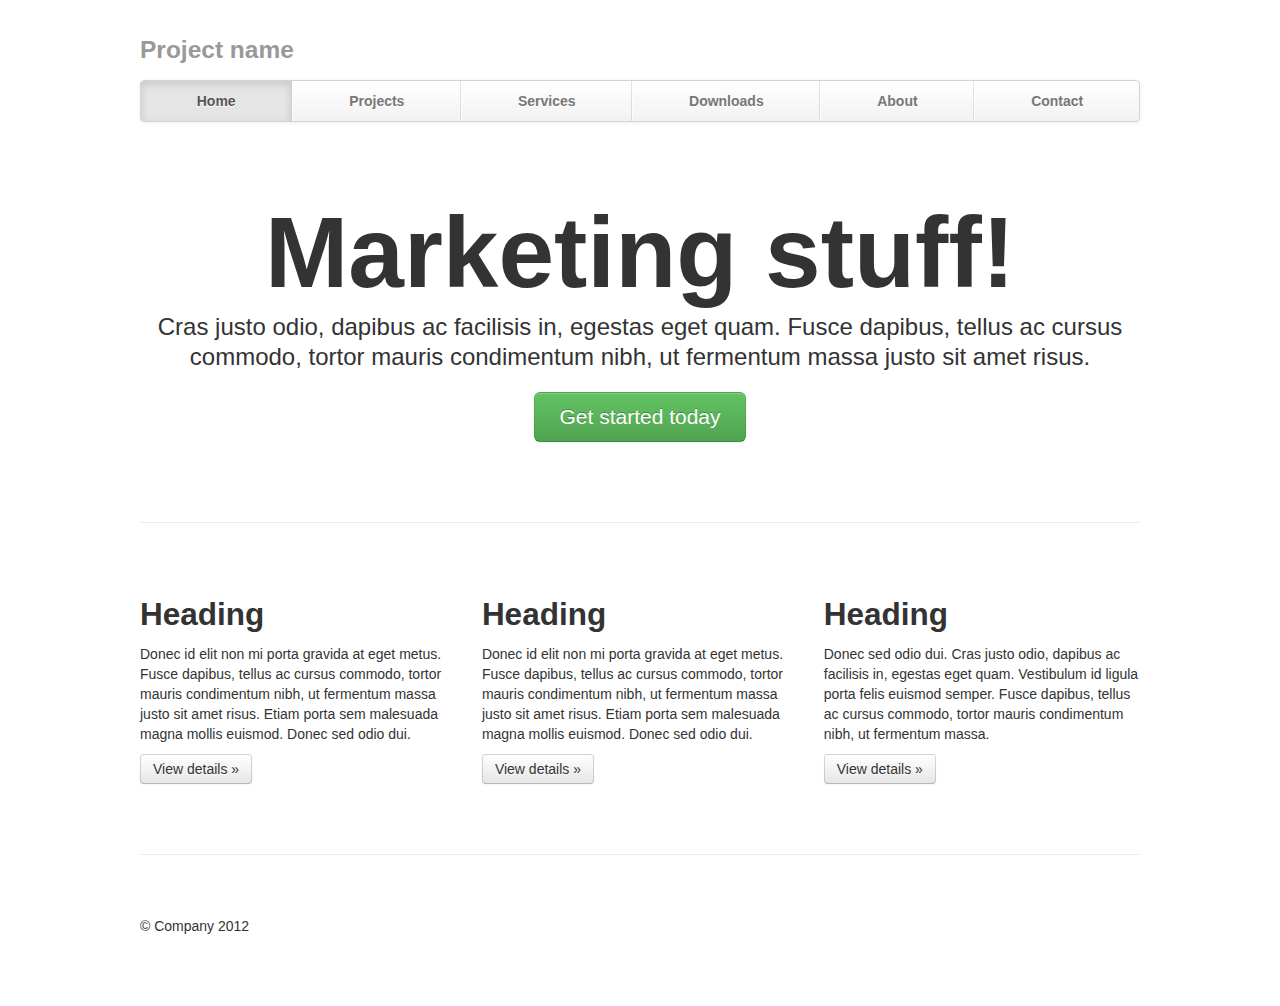
<file: src/main/webapp/docs/examples/marketing-alternate.html>
<!DOCTYPE html>
<html lang="en">
  <head>
    <meta charset="utf-8">
    <title>Template &middot; Bootstrap</title>
    <meta name="viewport" content="width=device-width, initial-scale=1.0">
    <meta name="description" content="">
    <meta name="author" content="">

    <!-- Le styles -->
    <link href="../assets/css/bootstrap.css" rel="stylesheet">
    <style type="text/css">
      body {
        padding-top: 20px;
        padding-bottom: 60px;
      }

      /* Custom container */
      .container {
        margin: 0 auto;
        max-width: 1000px;
      }
      .container > hr {
        margin: 60px 0;
      }

      /* Main marketing message and sign up button */
      .jumbotron {
        margin: 80px 0;
        text-align: center;
      }
      .jumbotron h1 {
        font-size: 100px;
        line-height: 1;
      }
      .jumbotron .lead {
        font-size: 24px;
        line-height: 1.25;
      }
      .jumbotron .btn {
        font-size: 21px;
        padding: 14px 24px;
      }

      /* Supporting marketing content */
      .marketing {
        margin: 60px 0;
      }
      .marketing p + h4 {
        margin-top: 28px;
      }


      /* Customize the navbar links to be fill the entire space of the .navbar */
      .navbar .navbar-inner {
        padding: 0;
      }
      .navbar .nav {
        margin: 0;
      }
      .navbar .nav li {
        display: table-cell;
        width: 1%;
        float: none;
      }
      .navbar .nav li a {
        font-weight: bold;
        text-align: center;
        border-left: 1px solid rgba(255,255,255,.75);
        border-right: 1px solid rgba(0,0,0,.1);
      }
      .navbar .nav li:first-child a {
        border-left: 0;
        border-radius: 3px 0 0 3px;
      }
      .navbar .nav li:last-child a {
        border-right: 0;
        border-radius: 0 3px 3px 0;
      }
    </style>
    <link href="../assets/css/bootstrap-responsive.css" rel="stylesheet">

    <!-- HTML5 shim, for IE6-8 support of HTML5 elements -->
    <!--[if lt IE 9]>
      <script src="http://html5shim.googlecode.com/svn/trunk/html5.js"></script>
    <![endif]-->

    <!-- Fav and touch icons -->
    <link rel="shortcut icon" href="../assets/ico/favicon.ico">
    <link rel="apple-touch-icon-precomposed" sizes="144x144" href="../assets/ico/apple-touch-icon-144-precomposed.png">
    <link rel="apple-touch-icon-precomposed" sizes="114x114" href="../assets/ico/apple-touch-icon-114-precomposed.png">
    <link rel="apple-touch-icon-precomposed" sizes="72x72" href="../assets/ico/apple-touch-icon-72-precomposed.png">
    <link rel="apple-touch-icon-precomposed" href="../assets/ico/apple-touch-icon-57-precomposed.png">
  </head>

  <body>

    <div class="container">

      <div class="masthead">
        <h3 class="muted">Project name</h3>
        <div class="navbar">
          <div class="navbar-inner">
            <div class="container">
              <ul class="nav">
                <li class="active"><a href="#">Home</a></li>
                <li><a href="#">Projects</a></li>
                <li><a href="#">Services</a></li>
                <li><a href="#">Downloads</a></li>
                <li><a href="#">About</a></li>
                <li><a href="#">Contact</a></li>
              </ul>
            </div>
          </div>
        </div><!-- /.navbar -->
      </div>

      <!-- Jumbotron -->
      <div class="jumbotron">
        <h1>Marketing stuff!</h1>
        <p class="lead">Cras justo odio, dapibus ac facilisis in, egestas eget quam. Fusce dapibus, tellus ac cursus commodo, tortor mauris condimentum nibh, ut fermentum massa justo sit amet risus.</p>
        <a class="btn btn-large btn-success" href="#">Get started today</a>
      </div>

      <hr>

      <!-- Example row of columns -->
      <div class="row-fluid">
        <div class="span4">
          <h2>Heading</h2>
          <p>Donec id elit non mi porta gravida at eget metus. Fusce dapibus, tellus ac cursus commodo, tortor mauris condimentum nibh, ut fermentum massa justo sit amet risus. Etiam porta sem malesuada magna mollis euismod. Donec sed odio dui. </p>
          <p><a class="btn" href="#">View details &raquo;</a></p>
        </div>
        <div class="span4">
          <h2>Heading</h2>
          <p>Donec id elit non mi porta gravida at eget metus. Fusce dapibus, tellus ac cursus commodo, tortor mauris condimentum nibh, ut fermentum massa justo sit amet risus. Etiam porta sem malesuada magna mollis euismod. Donec sed odio dui. </p>
          <p><a class="btn" href="#">View details &raquo;</a></p>
       </div>
        <div class="span4">
          <h2>Heading</h2>
          <p>Donec sed odio dui. Cras justo odio, dapibus ac facilisis in, egestas eget quam. Vestibulum id ligula porta felis euismod semper. Fusce dapibus, tellus ac cursus commodo, tortor mauris condimentum nibh, ut fermentum massa.</p>
          <p><a class="btn" href="#">View details &raquo;</a></p>
        </div>
      </div>

      <hr>

      <div class="footer">
        <p>&copy; Company 2012</p>
      </div>

    </div> <!-- /container -->

    <!-- Le javascript
    ================================================== -->
    <!-- Placed at the end of the document so the pages load faster -->
    <script src="../assets/js/jquery.js"></script>
    <script src="../assets/js/bootstrap-transition.js"></script>
    <script src="../assets/js/bootstrap-alert.js"></script>
    <script src="../assets/js/bootstrap-modal.js"></script>
    <script src="../assets/js/bootstrap-dropdown.js"></script>
    <script src="../assets/js/bootstrap-scrollspy.js"></script>
    <script src="../assets/js/bootstrap-tab.js"></script>
    <script src="../assets/js/bootstrap-tooltip.js"></script>
    <script src="../assets/js/bootstrap-popover.js"></script>
    <script src="../assets/js/bootstrap-button.js"></script>
    <script src="../assets/js/bootstrap-collapse.js"></script>
    <script src="../assets/js/bootstrap-carousel.js"></script>
    <script src="../assets/js/bootstrap-typeahead.js"></script>

  </body>
</html>
</file>
<file: src/main/webapp/docs/assets/js/google-code-prettify/prettify.css>
.com { color: #93a1a1; }
.lit { color: #195f91; }
.pun, .opn, .clo { color: #93a1a1; }
.fun { color: #dc322f; }
.str, .atv { color: #D14; }
.kwd, .prettyprint .tag { color: #1e347b; }
.typ, .atn, .dec, .var { color: teal; }
.pln { color: #48484c; }

.prettyprint {
  padding: 8px;
  background-color: #f7f7f9;
  border: 1px solid #e1e1e8;
}
.prettyprint.linenums {
  -webkit-box-shadow: inset 40px 0 0 #fbfbfc, inset 41px 0 0 #ececf0;
     -moz-box-shadow: inset 40px 0 0 #fbfbfc, inset 41px 0 0 #ececf0;
          box-shadow: inset 40px 0 0 #fbfbfc, inset 41px 0 0 #ececf0;
}

/* Specify class=linenums on a pre to get line numbering */
ol.linenums {
  margin: 0 0 0 33px; /* IE indents via margin-left */
}
ol.linenums li {
  padding-left: 12px;
  color: #bebec5;
  line-height: 20px;
  text-shadow: 0 1px 0 #fff;
}
</file>
<file: src/main/webapp/js/tests/vendor/qunit.css>
/**
 * QUnit - A JavaScript Unit Testing Framework
 *
 * http://docs.jquery.com/QUnit
 *
 * Copyright (c) 2012 John Resig, Jörn Zaefferer
 * Dual licensed under the MIT (MIT-LICENSE.txt)
 * or GPL (GPL-LICENSE.txt) licenses.
 */

/** Font Family and Sizes */

#qunit-tests, #qunit-header, #qunit-banner, #qunit-testrunner-toolbar, #qunit-userAgent, #qunit-testresult {
	font-family: "Helvetica Neue Light", "HelveticaNeue-Light", "Helvetica Neue", Calibri, Helvetica, Arial, sans-serif;
}

#qunit-testrunner-toolbar, #qunit-userAgent, #qunit-testresult, #qunit-tests li { font-size: small; }
#qunit-tests { font-size: smaller; }


/** Resets */

#qunit-tests, #qunit-tests ol, #qunit-header, #qunit-banner, #qunit-userAgent, #qunit-testresult {
	margin: 0;
	padding: 0;
}


/** Header */

#qunit-header {
	padding: 0.5em 0 0.5em 1em;

	color: #8699a4;
	background-color: #0d3349;

	font-size: 1.5em;
	line-height: 1em;
	font-weight: normal;

	border-radius: 15px 15px 0 0;
	-moz-border-radius: 15px 15px 0 0;
	-webkit-border-top-right-radius: 15px;
	-webkit-border-top-left-radius: 15px;
}

#qunit-header a {
	text-decoration: none;
	color: #c2ccd1;
}

#qunit-header a:hover,
#qunit-header a:focus {
	color: #fff;
}

#qunit-banner {
	height: 5px;
}

#qunit-testrunner-toolbar {
	padding: 0.5em 0 0.5em 2em;
	color: #5E740B;
	background-color: #eee;
}

#qunit-userAgent {
	padding: 0.5em 0 0.5em 2.5em;
	background-color: #2b81af;
	color: #fff;
	text-shadow: rgba(0, 0, 0, 0.5) 2px 2px 1px;
}


/** Tests: Pass/Fail */

#qunit-tests {
	list-style-position: inside;
}

#qunit-tests li {
	padding: 0.4em 0.5em 0.4em 2.5em;
	border-bottom: 1px solid #fff;
	list-style-position: inside;
}

#qunit-tests.hidepass li.pass, #qunit-tests.hidepass li.running  {
	display: none;
}

#qunit-tests li strong {
	cursor: pointer;
}

#qunit-tests li a {
	padding: 0.5em;
	color: #c2ccd1;
	text-decoration: none;
}
#qunit-tests li a:hover,
#qunit-tests li a:focus {
	color: #000;
}

#qunit-tests ol {
	margin-top: 0.5em;
	padding: 0.5em;

	background-color: #fff;

	border-radius: 15px;
	-moz-border-radius: 15px;
	-webkit-border-radius: 15px;

	box-shadow: inset 0px 2px 13px #999;
	-moz-box-shadow: inset 0px 2px 13px #999;
	-webkit-box-shadow: inset 0px 2px 13px #999;
}

#qunit-tests table {
	border-collapse: collapse;
	margin-top: .2em;
}

#qunit-tests th {
	text-align: right;
	vertical-align: top;
	padding: 0 .5em 0 0;
}

#qunit-tests td {
	vertical-align: top;
}

#qunit-tests pre {
	margin: 0;
	white-space: pre-wrap;
	word-wrap: break-word;
}

#qunit-tests del {
	background-color: #e0f2be;
	color: #374e0c;
	text-decoration: none;
}

#qunit-tests ins {
	background-color: #ffcaca;
	color: #500;
	text-decoration: none;
}

/*** Test Counts */

#qunit-tests b.counts                       { color: black; }
#qunit-tests b.passed                       { color: #5E740B; }
#qunit-tests b.failed                       { color: #710909; }

#qunit-tests li li {
	margin: 0.5em;
	padding: 0.4em 0.5em 0.4em 0.5em;
	background-color: #fff;
	border-bottom: none;
	list-style-position: inside;
}

/*** Passing Styles */

#qunit-tests li li.pass {
	color: #5E740B;
	background-color: #fff;
	border-left: 26px solid #C6E746;
}

#qunit-tests .pass                          { color: #528CE0; background-color: #D2E0E6; }
#qunit-tests .pass .test-name               { color: #366097; }

#qunit-tests .pass .test-actual,
#qunit-tests .pass .test-expected           { color: #999999; }

#qunit-banner.qunit-pass                    { background-color: #C6E746; }

/*** Failing Styles */

#qunit-tests li li.fail {
	color: #710909;
	background-color: #fff;
	border-left: 26px solid #EE5757;
	white-space: pre;
}

#qunit-tests > li:last-child {
	border-radius: 0 0 15px 15px;
	-moz-border-radius: 0 0 15px 15px;
	-webkit-border-bottom-right-radius: 15px;
	-webkit-border-bottom-left-radius: 15px;
}

#qunit-tests .fail                          { color: #000000; background-color: #EE5757; }
#qunit-tests .fail .test-name,
#qunit-tests .fail .module-name             { color: #000000; }

#qunit-tests .fail .test-actual             { color: #EE5757; }
#qunit-tests .fail .test-expected           { color: green;   }

#qunit-banner.qunit-fail                    { background-color: #EE5757; }


/** Result */

#qunit-testresult {
	padding: 0.5em 0.5em 0.5em 2.5em;

	color: #2b81af;
	background-color: #D2E0E6;

	border-bottom: 1px solid white;
}

/** Fixture */

#qunit-fixture {
	position: absolute;
	top: -10000px;
	left: -10000px;
}

/** Runoff */

#qunit-fixture {
  display:none;
}
</file>
<file: src/main/webapp/docs/assets/css/docs.css>
/* Add additional stylesheets below
-------------------------------------------------- */
/*
  Bootstrap's documentation styles
  Special styles for presenting Bootstrap's documentation and examples
*/



/* Body and structure
-------------------------------------------------- */

body {
  position: relative;
  padding-top: 40px;
}

/* Code in headings */
h3 code {
  font-size: 14px;
  font-weight: normal;
}



/* Tweak navbar brand link to be super sleek
-------------------------------------------------- */

body > .navbar {
  font-size: 13px;
}

/* Change the docs' brand */
body > .navbar .brand {
  padding-right: 0;
  padding-left: 0;
  margin-left: 20px;
  float: right;
  font-weight: bold;
  color: #000;
  text-shadow: 0 1px 0 rgba(255,255,255,.1), 0 0 30px rgba(255,255,255,.125);
  -webkit-transition: all .2s linear;
     -moz-transition: all .2s linear;
          transition: all .2s linear;
}
body > .navbar .brand:hover {
  text-decoration: none;
  text-shadow: 0 1px 0 rgba(255,255,255,.1), 0 0 30px rgba(255,255,255,.4);
}


/* Sections
-------------------------------------------------- */

/* padding for in-page bookmarks and fixed navbar */
section {
  padding-top: 30px;
}
section > .page-header,
section > .lead {
  color: #5a5a5a;
}
section > ul li {
  margin-bottom: 5px;
}

/* Separators (hr) */
.bs-docs-separator {
  margin: 40px 0 39px;
}

/* Faded out hr */
hr.soften {
  height: 1px;
  margin: 70px 0;
  background-image: -webkit-linear-gradient(left, rgba(0,0,0,0), rgba(0,0,0,.1), rgba(0,0,0,0));
  background-image:    -moz-linear-gradient(left, rgba(0,0,0,0), rgba(0,0,0,.1), rgba(0,0,0,0));
  background-image:     -ms-linear-gradient(left, rgba(0,0,0,0), rgba(0,0,0,.1), rgba(0,0,0,0));
  background-image:      -o-linear-gradient(left, rgba(0,0,0,0), rgba(0,0,0,.1), rgba(0,0,0,0));
  border: 0;
}



/* Jumbotrons
-------------------------------------------------- */

/* Base class
------------------------- */
.jumbotron {
  position: relative;
  padding: 40px 0;
  color: #fff;
  text-align: center;
  text-shadow: 0 1px 3px rgba(0,0,0,.4), 0 0 30px rgba(0,0,0,.075);
  background: #020031; /* Old browsers */
  background: -moz-linear-gradient(45deg,  #020031 0%, #6d3353 100%); /* FF3.6+ */
  background: -webkit-gradient(linear, left bottom, right top, color-stop(0%,#020031), color-stop(100%,#6d3353)); /* Chrome,Safari4+ */
  background: -webkit-linear-gradient(45deg,  #020031 0%,#6d3353 100%); /* Chrome10+,Safari5.1+ */
  background: -o-linear-gradient(45deg,  #020031 0%,#6d3353 100%); /* Opera 11.10+ */
  background: -ms-linear-gradient(45deg,  #020031 0%,#6d3353 100%); /* IE10+ */
  background: linear-gradient(45deg,  #020031 0%,#6d3353 100%); /* W3C */
  filter: progid:DXImageTransform.Microsoft.gradient( startColorstr='#020031', endColorstr='#6d3353',GradientType=1 ); /* IE6-9 fallback on horizontal gradient */
  -webkit-box-shadow: inset 0 3px 7px rgba(0,0,0,.2), inset 0 -3px 7px rgba(0,0,0,.2);
     -moz-box-shadow: inset 0 3px 7px rgba(0,0,0,.2), inset 0 -3px 7px rgba(0,0,0,.2);
          box-shadow: inset 0 3px 7px rgba(0,0,0,.2), inset 0 -3px 7px rgba(0,0,0,.2);
}
.jumbotron h1 {
  font-size: 80px;
  font-weight: bold;
  letter-spacing: -1px;
  line-height: 1;
}
.jumbotron p {
  font-size: 24px;
  font-weight: 300;
  line-height: 1.25;
  margin-bottom: 30px;
}

/* Link styles (used on .masthead-links as well) */
.jumbotron a {
  color: #fff;
  color: rgba(255,255,255,.5);
  -webkit-transition: all .2s ease-in-out;
     -moz-transition: all .2s ease-in-out;
          transition: all .2s ease-in-out;
}
.jumbotron a:hover {
  color: #fff;
  text-shadow: 0 0 10px rgba(255,255,255,.25);
}

/* Download button */
.masthead .btn {
  padding: 19px 24px;
  font-size: 24px;
  font-weight: 200;
  color: #fff; /* redeclare to override the `.jumbotron a` */
  border: 0;
  -webkit-border-radius: 6px;
     -moz-border-radius: 6px;
          border-radius: 6px;
  -webkit-box-shadow: inset 0 1px 0 rgba(255,255,255,.1), 0 1px 5px rgba(0,0,0,.25);
     -moz-box-shadow: inset 0 1px 0 rgba(255,255,255,.1), 0 1px 5px rgba(0,0,0,.25);
          box-shadow: inset 0 1px 0 rgba(255,255,255,.1), 0 1px 5px rgba(0,0,0,.25);
  -webkit-transition: none;
     -moz-transition: none;
          transition: none;
}
.masthead .btn:hover {
  -webkit-box-shadow: inset 0 1px 0 rgba(255,255,255,.1), 0 1px 5px rgba(0,0,0,.25);
     -moz-box-shadow: inset 0 1px 0 rgba(255,255,255,.1), 0 1px 5px rgba(0,0,0,.25);
          box-shadow: inset 0 1px 0 rgba(255,255,255,.1), 0 1px 5px rgba(0,0,0,.25);
}
.masthead .btn:active {
  -webkit-box-shadow: inset 0 2px 4px rgba(0,0,0,.1), 0 1px 0 rgba(255,255,255,.1);
     -moz-box-shadow: inset 0 2px 4px rgba(0,0,0,.1), 0 1px 0 rgba(255,255,255,.1);
          box-shadow: inset 0 2px 4px rgba(0,0,0,.1), 0 1px 0 rgba(255,255,255,.1);
}


/* Pattern overlay
------------------------- */
.jumbotron .container {
  position: relative;
  z-index: 2;
}
.jumbotron:after {
  content: '';
  display: block;
  position: absolute;
  top: 0;
  right: 0;
  bottom: 0;
  left: 0;
  background: url(../../../img/agilekoken1.jpg) repeat center center;
  opacity: .4;
}

/* Masthead (docs home)
------------------------- */
.masthead {
  padding: 70px 0 80px;
  margin-bottom: 0;
  color: #fff;
}
.masthead h1 {
  font-size: 120px;
  line-height: 1;
  letter-spacing: -2px;
}
.masthead p {
  font-size: 40px;
  font-weight: 200;
  line-height: 1.25;
}

/* Textual links in masthead */
.masthead-links {
  margin: 0;
  list-style: none;
}
.masthead-links li {
  display: inline;
  padding: 0 10px;
  color: rgba(255,255,255,.25);
}

/* Social proof buttons from GitHub & Twitter */
.bs-docs-social {
  padding: 15px 0;
  text-align: center;
  background-color: #f5f5f5;
  border-top: 1px solid #fff;
  border-bottom: 1px solid #ddd;
}

/* Quick links on Home */
.bs-docs-social-buttons {
  margin-left: 0;
  margin-bottom: 0;
  padding-left: 0;
  list-style: none;
}
.bs-docs-social-buttons li {
  display: inline-block;
  padding: 5px 8px;
  line-height: 1;
  *display: inline;
  *zoom: 1;
}

/* Subhead (other pages)
------------------------- */
.subhead {
  text-align: left;
  border-bottom: 1px solid #ddd;
}
.subhead h1 {
  font-size: 60px;
}
.subhead p {
  margin-bottom: 20px;
}
.subhead .navbar {
  display: none;
}



/* Marketing section of Overview
-------------------------------------------------- */

.marketing {
  text-align: center;
  color: #5a5a5a;
}
.marketing h1 {
  margin: 60px 0 10px;
  font-size: 60px;
  font-weight: 200;
  line-height: 1;
  letter-spacing: -1px;
}
.marketing h2 {
  font-weight: 200;
  margin-bottom: 5px;
}
.marketing p {
  font-size: 16px;
  line-height: 1.5;
}
.marketing .marketing-byline {
  margin-bottom: 40px;
  font-size: 20px;
  font-weight: 300;
  line-height: 1.25;
  color: #999;
}
.marketing img {
  display: block;
  margin: 0 auto 30px;
}



/* Footer
-------------------------------------------------- */

.footer {
  padding: 70px 0;
  margin-top: 70px;
  border-top: 1px solid #e5e5e5;
  background-color: #f5f5f5;
}
.footer p {
  margin-bottom: 0;
  color: #777;
}
.footer-links {
  margin: 10px 0;
}
.footer-links li {
  display: inline;
  padding: 0 2px;
}
.footer-links li:first-child {
  padding-left: 0;
}



/* Special grid styles
-------------------------------------------------- */

.show-grid {
  margin-top: 10px;
  margin-bottom: 20px;
}
.show-grid [class*="span"] {
  background-color: #eee;
  text-align: center;
  -webkit-border-radius: 3px;
     -moz-border-radius: 3px;
          border-radius: 3px;
  min-height: 40px;
  line-height: 40px;
}
.show-grid:hover [class*="span"] {
  background: #ddd;
}
.show-grid .show-grid {
  margin-top: 0;
  margin-bottom: 0;
}
.show-grid .show-grid [class*="span"] {
  background-color: #ccc;
}



/* Mini layout previews
-------------------------------------------------- */
.mini-layout {
  border: 1px solid #ddd;
  -webkit-border-radius: 6px;
     -moz-border-radius: 6px;
          border-radius: 6px;
  -webkit-box-shadow: 0 1px 2px rgba(0,0,0,.075);
     -moz-box-shadow: 0 1px 2px rgba(0,0,0,.075);
          box-shadow: 0 1px 2px rgba(0,0,0,.075);
}
.mini-layout,
.mini-layout .mini-layout-body,
.mini-layout.fluid .mini-layout-sidebar {
  height: 300px;
}
.mini-layout {
  margin-bottom: 20px;
  padding: 9px;
}
.mini-layout div {
  -webkit-border-radius: 3px;
     -moz-border-radius: 3px;
          border-radius: 3px;
}
.mini-layout .mini-layout-body {
  background-color: #dceaf4;
  margin: 0 auto;
  width: 70%;
}
.mini-layout.fluid .mini-layout-sidebar,
.mini-layout.fluid .mini-layout-header,
.mini-layout.fluid .mini-layout-body {
  float: left;
}
.mini-layout.fluid .mini-layout-sidebar {
  background-color: #bbd8e9;
  width: 20%;
}
.mini-layout.fluid .mini-layout-body {
  width: 77.5%;
  margin-left: 2.5%;
}



/* Download page
-------------------------------------------------- */

.download .page-header {
  margin-top: 36px;
}
.page-header .toggle-all {
  margin-top: 5px;
}

/* Space out h3s when following a section */
.download h3 {
  margin-bottom: 5px;
}
.download-builder input + h3,
.download-builder .checkbox + h3 {
  margin-top: 9px;
}

/* Fields for variables */
.download-builder input[type=text] {
  margin-bottom: 9px;
  font-family: Menlo, Monaco, "Courier New", monospace;
  font-size: 12px;
  color: #d14;
}
.download-builder input[type=text]:focus {
  background-color: #fff;
}

/* Custom, larger checkbox labels */
.download .checkbox {
  padding: 6px 10px 6px 25px;
  font-size: 13px;
  line-height: 18px;
  color: #555;
  background-color: #f9f9f9;
  -webkit-border-radius: 3px;
     -moz-border-radius: 3px;
          border-radius: 3px;
  cursor: pointer;
}
.download .checkbox:hover {
  color: #333;
  background-color: #f5f5f5;
}
.download .checkbox small {
  font-size: 12px;
  color: #777;
}

/* Variables section */
#variables label {
  margin-bottom: 0;
}

/* Giant download button */
.download-btn {
  margin: 36px 0 108px;
}
#download p,
#download h4 {
  max-width: 50%;
  margin: 0 auto;
  color: #999;
  text-align: center;
}
#download h4 {
  margin-bottom: 0;
}
#download p {
  margin-bottom: 18px;
}
.download-btn .btn {
  display: block;
  width: auto;
  padding: 19px 24px;
  margin-bottom: 27px;
  font-size: 30px;
  line-height: 1;
  text-align: center;
  -webkit-border-radius: 6px;
     -moz-border-radius: 6px;
          border-radius: 6px;
}



/* Misc
-------------------------------------------------- */

/* Make tables spaced out a bit more */
h2 + table,
h3 + table,
h4 + table,
h2 + .row {
  margin-top: 5px;
}

/* Example sites showcase */
.example-sites {
  xmargin-left: 20px;
}
.example-sites img {
  max-width: 100%;
  margin: 0 auto;
}

.scrollspy-example {
  height: 200px;
  overflow: auto;
  position: relative;
}


/* Fake the :focus state to demo it */
.focused {
  border-color: rgba(82,168,236,.8);
  -webkit-box-shadow: inset 0 1px 3px rgba(0,0,0,.1), 0 0 8px rgba(82,168,236,.6);
     -moz-box-shadow: inset 0 1px 3px rgba(0,0,0,.1), 0 0 8px rgba(82,168,236,.6);
          box-shadow: inset 0 1px 3px rgba(0,0,0,.1), 0 0 8px rgba(82,168,236,.6);
  outline: 0;
}

/* For input sizes, make them display block */
.docs-input-sizes select,
.docs-input-sizes input[type=text] {
  display: block;
  margin-bottom: 9px;
}

/* Icons
------------------------- */
.the-icons {
  margin-left: 0;
  list-style: none;
}
.the-icons li {
  float: left;
  width: 25%;
  line-height: 25px;
}
.the-icons i:hover {
  background-color: rgba(255,0,0,.25);
}

/* Example page
------------------------- */
.bootstrap-examples p {
  font-size: 13px;
  line-height: 18px;
}
.bootstrap-examples .thumbnail {
  margin-bottom: 9px;
  background-color: #fff;
}



/* Bootstrap code examples
-------------------------------------------------- */

/* Base class */
.bs-docs-example {
  position: relative;
  margin: 15px 0;
  padding: 39px 19px 14px;
  *padding-top: 19px;
  background-color: #fff;
  border: 1px solid #ddd;
  -webkit-border-radius: 4px;
     -moz-border-radius: 4px;
          border-radius: 4px;
}

/* Echo out a label for the example */
.bs-docs-example:after {
  content: "Example";
  position: absolute;
  top: -1px;
  left: -1px;
  padding: 3px 7px;
  font-size: 12px;
  font-weight: bold;
  background-color: #f5f5f5;
  border: 1px solid #ddd;
  color: #9da0a4;
  -webkit-border-radius: 4px 0 4px 0;
     -moz-border-radius: 4px 0 4px 0;
          border-radius: 4px 0 4px 0;
}

/* Remove spacing between an example and it's code */
.bs-docs-example + .prettyprint {
  margin-top: -20px;
  padding-top: 15px;
}

/* Tweak examples
------------------------- */
.bs-docs-example > p:last-child {
  margin-bottom: 0;
}
.bs-docs-example .table,
.bs-docs-example .progress,
.bs-docs-example .well,
.bs-docs-example .alert,
.bs-docs-example .hero-unit,
.bs-docs-example .pagination,
.bs-docs-example .navbar,
.bs-docs-example > .nav,
.bs-docs-example blockquote {
  margin-bottom: 5px;
}
.bs-docs-example .pagination {
  margin-top: 0;
}
.bs-navbar-top-example,
.bs-navbar-bottom-example {
  z-index: 1;
  padding: 0;
  height: 90px;
  overflow: hidden; /* cut the drop shadows off */
}
.bs-navbar-top-example .navbar-fixed-top,
.bs-navbar-bottom-example .navbar-fixed-bottom {
  margin-left: 0;
  margin-right: 0;
}
.bs-navbar-top-example {
  -webkit-border-radius: 0 0 4px 4px;
     -moz-border-radius: 0 0 4px 4px;
          border-radius: 0 0 4px 4px;
}
.bs-navbar-top-example:after {
  top: auto;
  bottom: -1px;
  -webkit-border-radius: 0 4px 0 4px;
     -moz-border-radius: 0 4px 0 4px;
          border-radius: 0 4px 0 4px;
}
.bs-navbar-bottom-example {
  -webkit-border-radius: 4px 4px 0 0;
     -moz-border-radius: 4px 4px 0 0;
          border-radius: 4px 4px 0 0;
}
.bs-navbar-bottom-example .navbar {
  margin-bottom: 0;
}
form.bs-docs-example {
  padding-bottom: 19px;
}

/* Images */
.bs-docs-example-images img {
  margin: 10px;
  display: inline-block;
}

/* Tooltips */
.bs-docs-tooltip-examples {
  text-align: center;
  margin: 0 0 10px;
  list-style: none;
}
.bs-docs-tooltip-examples li {
  display: inline;
  padding: 0 10px;
}

/* Popovers */
.bs-docs-example-popover {
  padding-bottom: 24px;
  background-color: #f9f9f9;
}
.bs-docs-example-popover .popover {
  position: relative;
  display: block;
  float: left;
  width: 260px;
  margin: 20px;
}



/* Responsive docs
-------------------------------------------------- */

/* Utility classes table
------------------------- */
.responsive-utilities th small {
  display: block;
  font-weight: normal;
  color: #999;
}
.responsive-utilities tbody th {
  font-weight: normal;
}
.responsive-utilities td {
  text-align: center;
}
.responsive-utilities td.is-visible {
  color: #468847;
  background-color: #dff0d8 !important;
}
.responsive-utilities td.is-hidden {
  color: #ccc;
  background-color: #f9f9f9 !important;
}

/* Responsive tests
------------------------- */
.responsive-utilities-test {
  margin-top: 5px;
  margin-left: 0;
  list-style: none;
  overflow: hidden; /* clear floats */
}
.responsive-utilities-test li {
  position: relative;
  float: left;
  width: 25%;
  height: 43px;
  font-size: 14px;
  font-weight: bold;
  line-height: 43px;
  color: #999;
  text-align: center;
  border: 1px solid #ddd;
  -webkit-border-radius: 4px;
     -moz-border-radius: 4px;
          border-radius: 4px;
}
.responsive-utilities-test li + li {
  margin-left: 10px;
}
.responsive-utilities-test span {
  position: absolute;
  top:    -1px;
  left:   -1px;
  right:  -1px;
  bottom: -1px;
  -webkit-border-radius: 4px;
     -moz-border-radius: 4px;
          border-radius: 4px;
}
.responsive-utilities-test span {
  color: #468847;
  background-color: #dff0d8;
  border: 1px solid #d6e9c6;
}



/* Sidenav for Docs
-------------------------------------------------- */

.bs-docs-sidenav {
  width: 228px;
  margin: 30px 0 0;
  padding: 0;
  background-color: #fff;
  -webkit-border-radius: 6px;
     -moz-border-radius: 6px;
          border-radius: 6px;
  -webkit-box-shadow: 0 1px 4px rgba(0,0,0,.065);
     -moz-box-shadow: 0 1px 4px rgba(0,0,0,.065);
          box-shadow: 0 1px 4px rgba(0,0,0,.065);
}
.bs-docs-sidenav > li > a {
  display: block;
  width: 190px \9;
  margin: 0 0 -1px;
  padding: 8px 14px;
  border: 1px solid #e5e5e5;
}
.bs-docs-sidenav > li:first-child > a {
  -webkit-border-radius: 6px 6px 0 0;
     -moz-border-radius: 6px 6px 0 0;
          border-radius: 6px 6px 0 0;
}
.bs-docs-sidenav > li:last-child > a {
  -webkit-border-radius: 0 0 6px 6px;
     -moz-border-radius: 0 0 6px 6px;
          border-radius: 0 0 6px 6px;
}
.bs-docs-sidenav > .active > a {
  position: relative;
  z-index: 2;
  padding: 9px 15px;
  border: 0;
  text-shadow: 0 1px 0 rgba(0,0,0,.15);
  -webkit-box-shadow: inset 1px 0 0 rgba(0,0,0,.1), inset -1px 0 0 rgba(0,0,0,.1);
     -moz-box-shadow: inset 1px 0 0 rgba(0,0,0,.1), inset -1px 0 0 rgba(0,0,0,.1);
          box-shadow: inset 1px 0 0 rgba(0,0,0,.1), inset -1px 0 0 rgba(0,0,0,.1);
}
/* Chevrons */
.bs-docs-sidenav .icon-chevron-right {
  float: right;
  margin-top: 2px;
  margin-right: -6px;
  opacity: .25;
}
.bs-docs-sidenav > li > a:hover {
  background-color: #f5f5f5;
}
.bs-docs-sidenav a:hover .icon-chevron-right {
  opacity: .5;
}
.bs-docs-sidenav .active .icon-chevron-right,
.bs-docs-sidenav .active a:hover .icon-chevron-right {
  background-image: url(../img/glyphicons-halflings-white.png);
  opacity: 1;
}
.bs-docs-sidenav.affix {
  top: 40px;
}
.bs-docs-sidenav.affix-bottom {
  position: absolute;
  top: auto;
  bottom: 270px;
}




/* Responsive
-------------------------------------------------- */

/* Desktop large
------------------------- */
@media (min-width: 1200px) {
  .bs-docs-container {
    max-width: 970px;
  }
  .bs-docs-sidenav {
    width: 258px;
  }
  .bs-docs-sidenav > li > a {
    width: 230px \9; /* Override the previous IE8-9 hack */
  }
}

/* Desktop
------------------------- */
@media (max-width: 980px) {
  /* Unfloat brand */
  body > .navbar-fixed-top .brand {
    float: left;
    margin-left: 0;
    padding-left: 10px;
    padding-right: 10px;
  }

  /* Inline-block quick links for more spacing */
  .quick-links li {
    display: inline-block;
    margin: 5px;
  }

  /* When affixed, space properly */
  .bs-docs-sidenav {
    top: 0;
    margin-top: 30px;
    margin-right: 0;
  }
}

/* Tablet to desktop
------------------------- */
@media (min-width: 768px) and (max-width: 980px) {
  /* Remove any padding from the body */
  body {
    padding-top: 0;
  }
  /* Widen masthead and social buttons to fill body padding */
  .jumbotron {
    margin-top: -20px; /* Offset bottom margin on .navbar */
  }
  /* Adjust sidenav width */
  .bs-docs-sidenav {
    width: 166px;
    margin-top: 20px;
  }
  .bs-docs-sidenav.affix {
    top: 0;
  }
}

/* Tablet
------------------------- */
@media (max-width: 767px) {
  /* Remove any padding from the body */
  body {
    padding-top: 0;
  }

  /* Widen masthead and social buttons to fill body padding */
  .jumbotron {
    padding: 40px 20px;
    margin-top:   -20px; /* Offset bottom margin on .navbar */
    margin-right: -20px;
    margin-left:  -20px;
  }
  .masthead h1 {
    font-size: 90px;
  }
  .masthead p,
  .masthead .btn {
    font-size: 24px;
  }
  .marketing .span4 {
    margin-bottom: 40px;
  }
  .bs-docs-social {
    margin: 0 -20px;
  }

  /* Space out the show-grid examples */
  .show-grid [class*="span"] {
    margin-bottom: 5px;
  }

  /* Sidenav */
  .bs-docs-sidenav {
    width: auto;
    margin-bottom: 20px;
  }
  .bs-docs-sidenav.affix {
    position: static;
    width: auto;
    top: 0;
  }

  /* Unfloat the back to top link in footer */
  .footer {
    margin-left: -20px;
    margin-right: -20px;
    padding-left: 20px;
    padding-right: 20px;
  }
  .footer p {
    margin-bottom: 9px;
  }
}

/* Landscape phones
------------------------- */
@media (max-width: 480px) {
  /* Remove padding above jumbotron */
  body {
    padding-top: 0;
  }

  /* Change up some type stuff */
  h2 small {
    display: block;
  }

  /* Downsize the jumbotrons */
  .jumbotron h1 {
    font-size: 45px;
  }
  .jumbotron p,
  .jumbotron .btn {
    font-size: 18px;
  }
  .jumbotron .btn {
    display: block;
    margin: 0 auto;
  }

  /* center align subhead text like the masthead */
  .subhead h1,
  .subhead p {
    text-align: center;
  }

  /* Marketing on home */
  .marketing h1 {
    font-size: 30px;
  }
  .marketing-byline {
    font-size: 18px;
  }

  /* center example sites */
  .example-sites {
    margin-left: 0;
  }
  .example-sites > li {
    float: none;
    display: block;
    max-width: 280px;
    margin: 0 auto 18px;
    text-align: center;
  }
  .example-sites .thumbnail > img {
    max-width: 270px;
  }

  /* Do our best to make tables work in narrow viewports */
  table code {
    white-space: normal;
    word-wrap: break-word;
    word-break: break-all;
  }

  /* Modal example */
  .modal-example .modal {
    position: relative;
    top: auto;
    right: auto;
    bottom: auto;
    left: auto;
  }

  /* Tighten up footer */
  .footer {
    padding-top: 20px;
    padding-bottom: 20px;
  }
  /* Unfloat the back to top in footer to prevent odd text wrapping */
  .footer .pull-right {
    float: none;
  }
}
</file>
